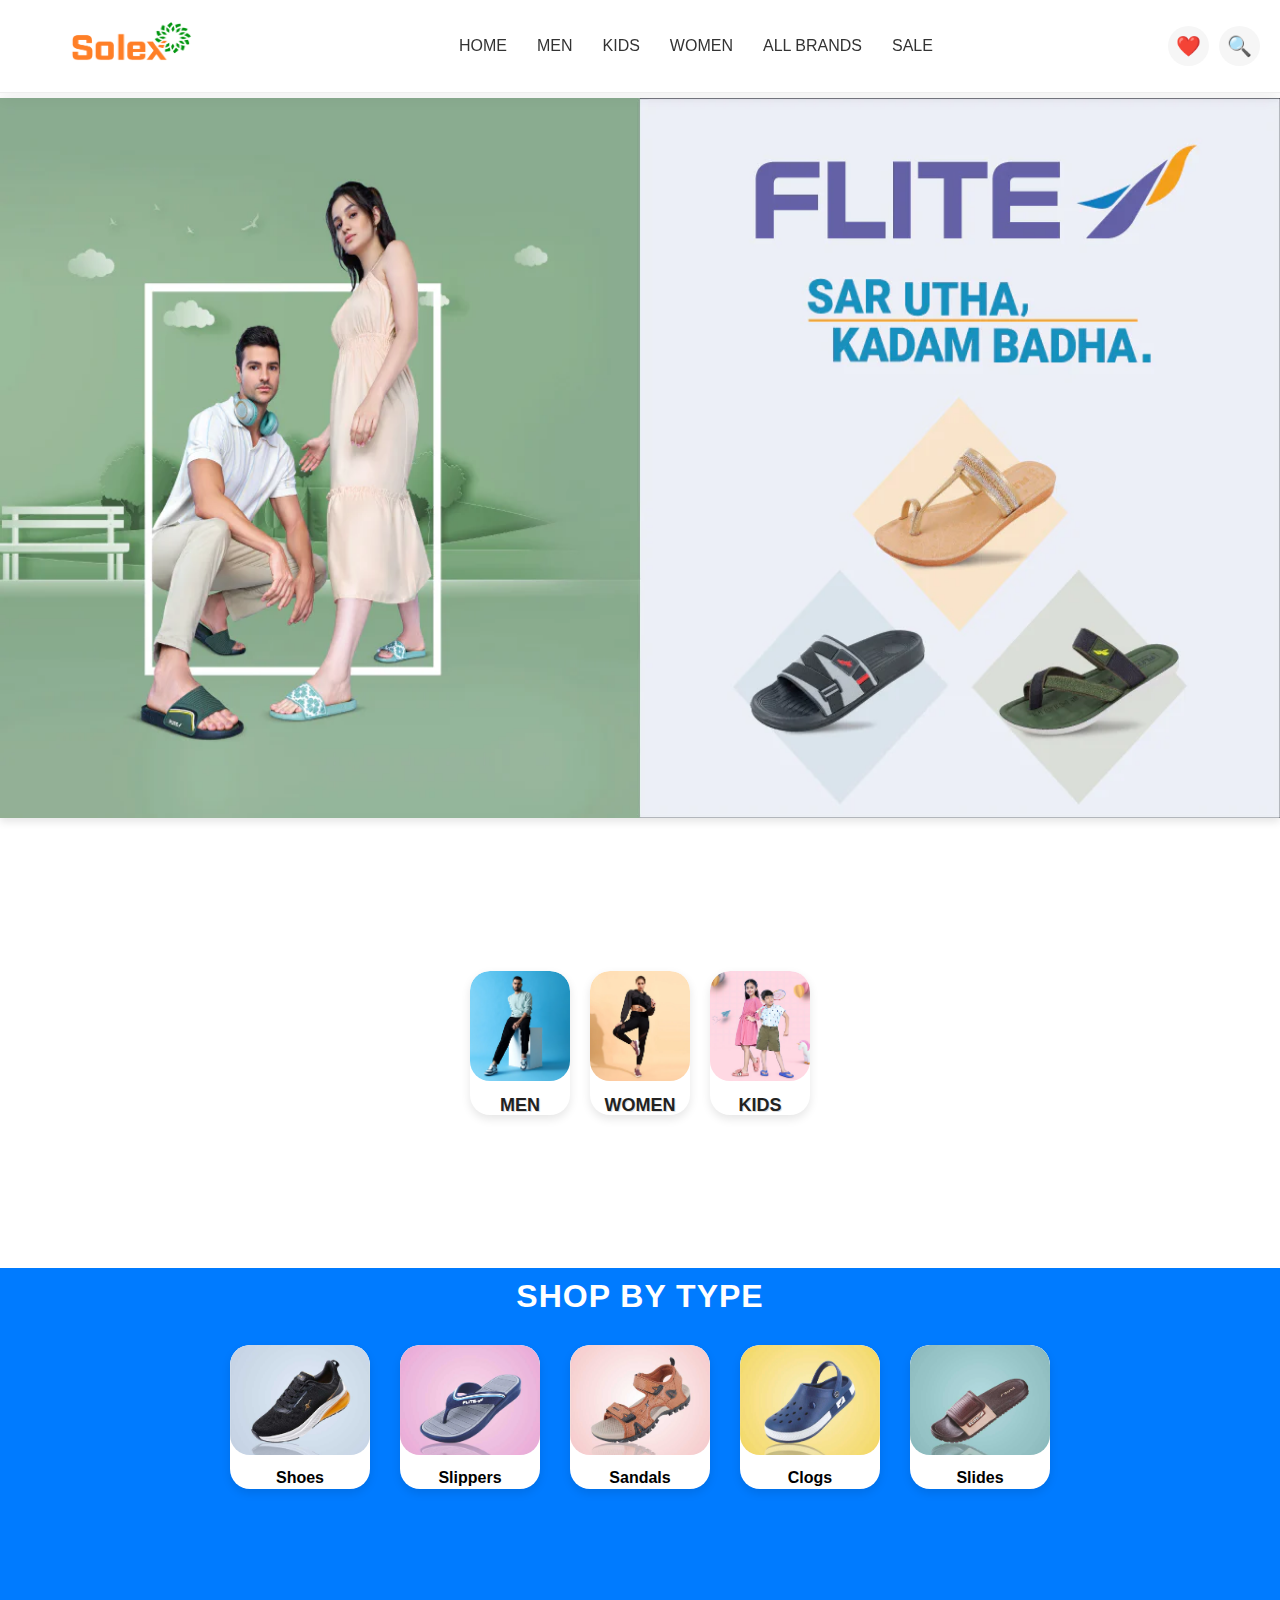
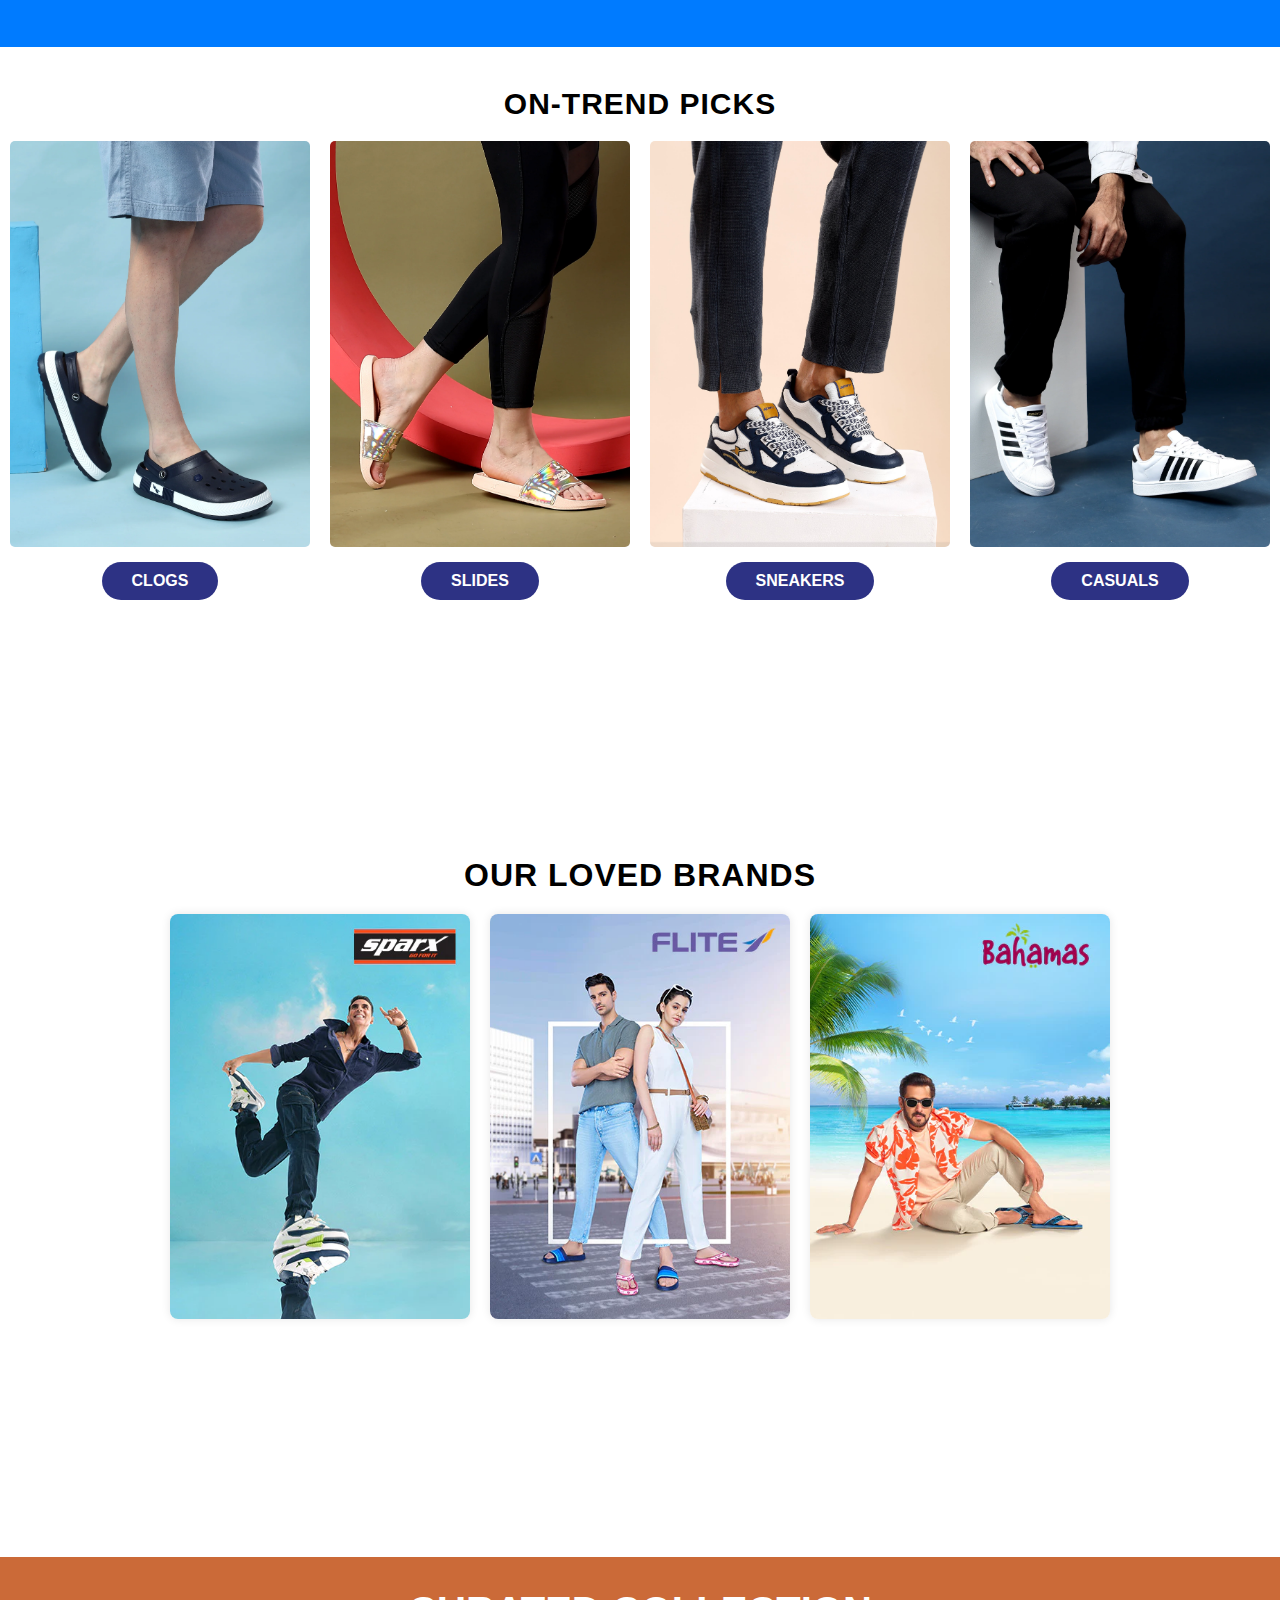
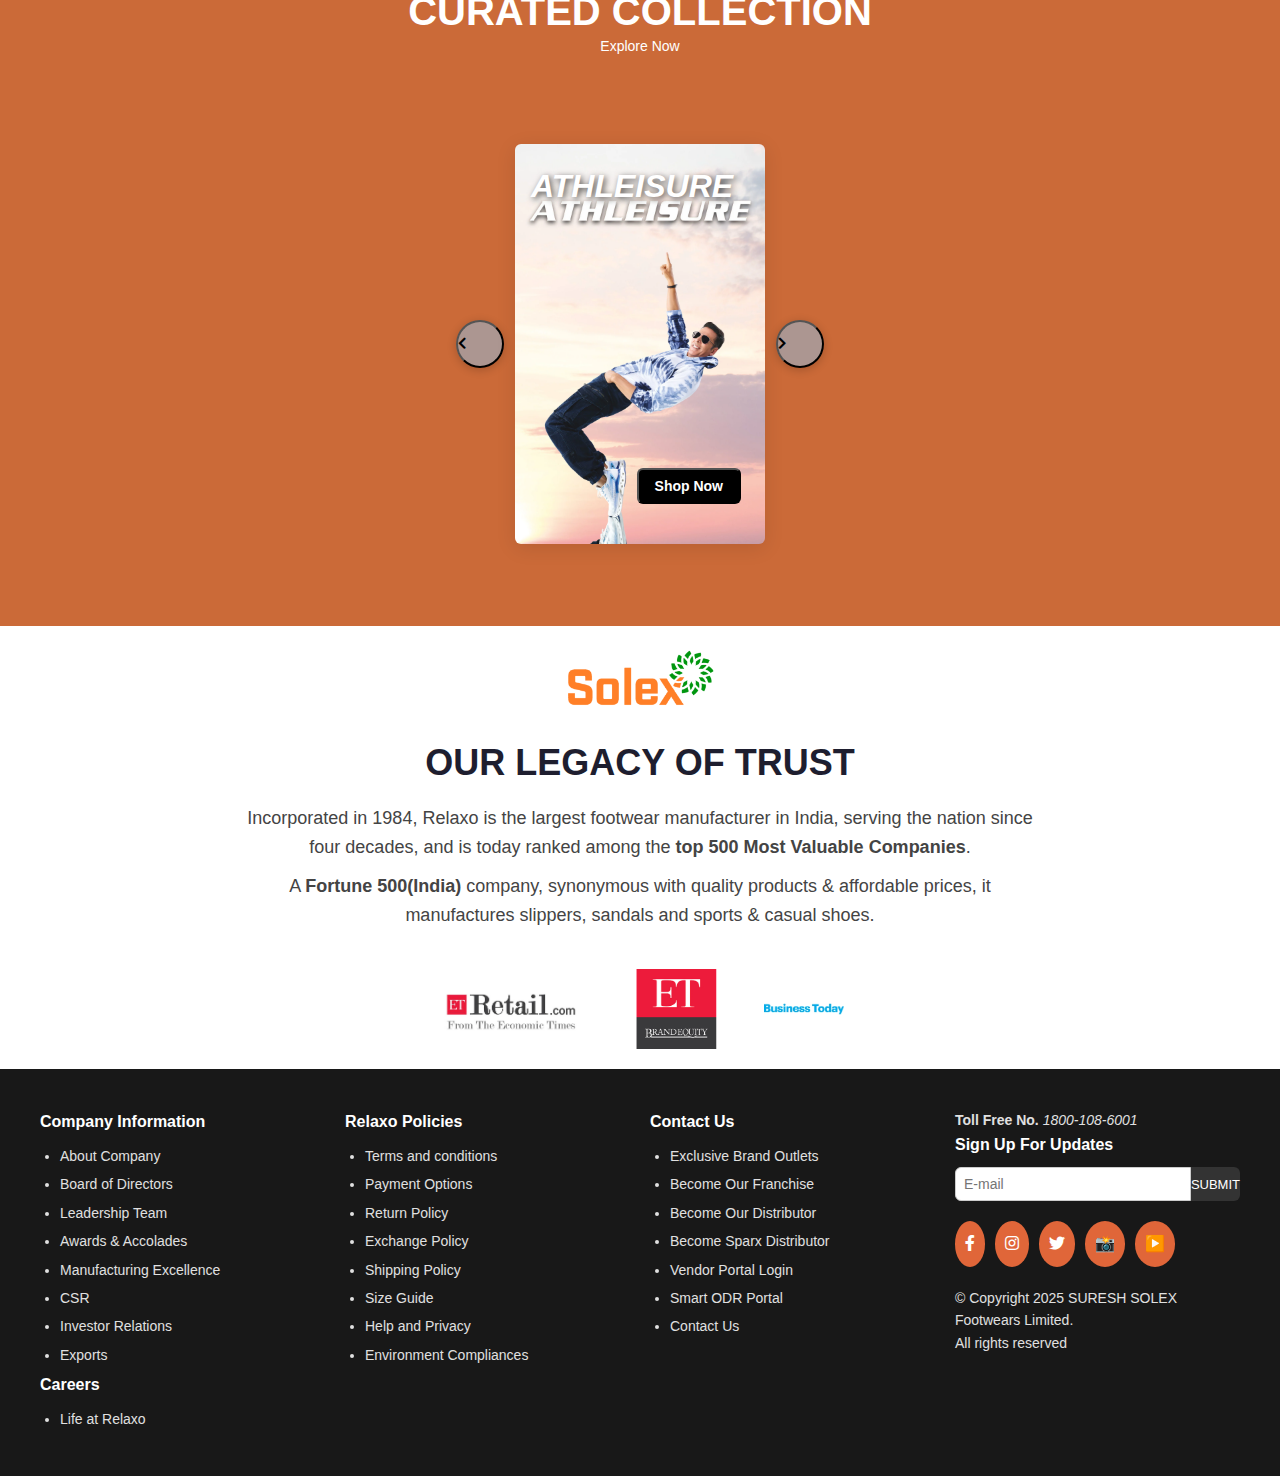
<file: index.html>
<!DOCTYPE html>
<html lang="en">

<head>
  <meta charset="UTF-8">
  
  <meta name="viewport" content="width=device-width, initial-scale=1.0">
  <title>Relaxo Navbar</title>
  <link rel="stylesheet" href="style.css">
  <link href="https://cdnjs.cloudflare.com/ajax/libs/font-awesome/5.15.3/css/all.min.css" rel="stylesheet"/>
</head>

<body>
    <!-- <a href="#"><img src="solex.png" class="logo" alt=""></a> -->
    <div class="navbar">
      <a href="#"><img src="solex.png" class="logo" alt=""></a>
      <ul class="nav-links">
        <li class="hideMobile"><a href="index.html">HOME</a></li>
        <li class="hideMobile"><a href="men.html">MEN</a></li>
        <li class="hideMobile"><a href="kids.html">KIDS</a></li>
        <li class="hideMobile"><a href="women.html">WOMEN</a></li>
        <li class="hideMobile"><a href="allBrand.html">ALL BRANDS</a></li>
        <li class="hideMobile"><a href="sale.html" class="sale">SALE</a></li>
        <li onclick=showSider() class="menu-button"><a href="#"><svg xmlns="http://www.w3.org/2000/svg" height="24px" viewBox="0 -960 960 960" width="24px" fill="#e3e3e3"><path d="M120-240v-80h720v80H120Zm0-200v-80h720v80H120Zm0-200v-80h720v80H120Z"/></svg></a></li>

      </ul>
      <ul class="sidebar">
        <li onClick="hideSider()" class="hideMenu"><a href="#"><svg xmlns="http://www.w3.org/2000/svg" height="24px" viewBox="0 -960 960 960" width="24px" fill="#e3e3e3"><path d="m256-200-56-56 224-224-224-224 56-56 224 224 224-224 56 56-224 224 224 224-56 56-224-224-224 224Z"/></svg></a></li>
        <li><a href="index.html" class="active">HOME</a></li>
        <li><a href="women.html">WOMEN</a></li>
        <li><a href="men.html">MEN</a></li>
        <li><a href="kids.html">KIDS</a></li>
        <li><a href="allBrand.html">ALL BRANDS</a></li>
        <li><a href="sale.html" class="sale">SALE</a></li>
      </ul>

      <div class="icons">

        <span class="icon">❤️</span>
        <span class="icon">🔍</span>
        
      </div>
    </div>
  
  <div class="carousel-container">
    <img src="flite.png" alt="Models" class="model-img"> 
  </div>
  <div class="model-container">
    <div class="card">
      <a href="mensSec.html"><img src="Gender men.png" alt="Men"></a>
      <p>MEN</p>
    </div>
    <div class="card">
      <a href="womenSec.html"><img src="Gender_Women.png" alt="Women"></a>
      <p>WOMEN</p>
    </div>
    <div class="card">
      <a href="kidSec.html"><img src="Gender_KIDS.png" alt="Kids"></a>
      <p>KIDS</p>
    </div>
  </div>
  <div class="container">
    <h2>SHOP BY TYPE</h2>
    <div class="card-container">
      <div class="card1">
        <a href="shoes.html"><img src="shoes.png" alt="Shoes"></a>
        <p>Shoes</p>
      </div>
      <div class="card1">
        <a href="slipper.html"><img src="sliper.png" alt="Slippers"></a>
        <p>Slippers</p>
      </div>
      <div class="card1">
        <a href="sandals.html"><img src="sandel.png" alt="Sandals"></a>
        <p>Sandals</p>
      </div>
      <div class="card1">
        <a href="Clogs.html"><img src="clogs.png" alt="Clogs"></a>
        <p>Clogs</p>
      </div>
      <div class="card1">
        <a href="slides.html"><img src="slides.png" alt="Slides"></a>
        <p>Slides</p>
      </div>
    </div>
  </div>
   <div class="trend-section">
    <h2>ON-TREND PICKS</h2>
    <div class="trend-cards">
      <div class="trend-card">
        <img src="Clogs1.png" alt="Clogs">
        <button>CLOGS</button>
      </div>
      <div class="trend-card">
        <img src="Slides1.png" alt="Slides">
        <button>SLIDES</button>
      </div>
      <div class="trend-card">
        <img src="Sneakers1.png" alt="Sneakers">
        <button>SNEAKERS</button>
      </div>
      <div class="trend-card">
        <img src="CASUALS1.png" alt="Casuals">
        <button>CASUALS</button>
      </div>
    </div>
  </div>
  <div class="brands-section">
    <h1>OUR LOVED BRANDS</h1>
    <div class="brand-container">
      <div class="brand-box">
        <img src="brand_SPARX.png" alt="Sparx Brand">
      </div>
      <div class="brand-box">
        <img src="brand_logos_FLITE.png" alt="Flite Brand">
      </div>
      <div class="brand-box">
        <img src="brand_logos_Bahamas.png" alt="Bahamas Brand">
      </div>
    </div>
  </div>

<div class="bg">
    <h1 class="title">CURATED COLLECTION</h1>
    <p class="subtitle">Explore Now</p>
    <div class="card-container1">
        <!-- Left card -->
        <div class="card2 left-card">
          <img src="walk.jpg" alt="walk">
          
            <h2 class="card-title">WALKING</h2>
            <button class="shop-button">Shop Now</button>
        </div>
        <!-- Center card -->
        <div class="card2 center-card">
          <img src="athleisure.jpg" alt="athleisure">
          
            <h2 class="card-title">ATHLEISURE</h2>
            <button class="shop-button">Shop Now</button>
        </div>
        <!-- Right card -->
        <div class="card2 right-card">
          <img src="running.jpg" alt="running">
  
            <h2 class="card-title">RUNNING</h2>
            <button class="shop-button">Shop Now</button>
        </div>
        <!-- Left arrow -->
        <button aria-label="Previous" class="arrow left-arrow">
            <i class="fas fa-chevron-left"></i>
           
        </button>
        <!-- Right arrow -->
        <button aria-label="Next" class="arrow right-arrow">
            <i class="fas fa-chevron-right"></i>
        </button>
    </div>
    <script src="script.js"></script>
  </div>
  <section class="legacy-section">
    <img src="solex.png" alt="Relaxo Logo" class="logo1" />

    <h1 class="title1">OUR LEGACY OF TRUST</h1>

    <p class="description">
      Incorporated in 1984, Relaxo is the largest footwear manufacturer in India, serving the nation since four decades,
      and is today ranked among the <strong>top 500 Most Valuable Companies</strong>.
    </p>

    <p class="description">
      A <strong>Fortune 500(India)</strong> company, synonymous with quality products & affordable prices,
      it manufactures slippers, sandals and sports & casual shoes.
    </p>

    <div class="brands">
      <img src="retail.png" alt="ET Retail" />
      <img src="et-brand-equity.png" alt="ET Brand Equity" />
      <img src="business-today.png" alt="Business Today" />
    </div>
  </section>
  
  <footer class="footer">
    <div class="footer-container">
      <div class="footer-column">
        <h3>Company Information</h3>
        <ul>
          <li>About Company</li>
          <li>Board of Directors</li>
          <li>Leadership Team</li>
          <li>Awards & Accolades</li>
          <li>Manufacturing Excellence</li>
          <li>CSR</li>
          <li>Investor Relations</li>
          <li>Exports</li>
        </ul>
        <h3>Careers</h3>
        <ul>
          <li>Life at Relaxo</li>
        </ul>
      </div>

      <div class="footer-column">
        <h3>Relaxo Policies</h3>
        <ul>
          <li>Terms and conditions</li>
          <li>Payment Options</li>
          <li>Return Policy</li>
          <li>Exchange Policy</li>
          <li>Shipping Policy</li>
          <li>Size Guide</li>
          <li>Help and Privacy</li>
          <li>Environment Compliances</li>
        </ul>
      </div>

      <div class="footer-column">
        <h3>Contact Us</h3>
        <ul>
          <li>Exclusive Brand Outlets</li>
          <li>Become Our Franchise</li>
          <li>Become Our Distributor</li>
          <li>Become Sparx Distributor</li>
          <li>Vendor Portal Login</li>
          <li>Smart ODR Portal</li>
          <li>Contact Us</li>
        </ul>
      </div>

      <div class="footer-column">
        <p><strong>Toll Free No.</strong> <em>1800-108-6001</em></p>

        <h3>Sign Up For Updates</h3>
        <form class="subscribe-form">
          <input type="email" placeholder="E-mail" />
          <button type="submit">SUBMIT</button>
        </form>

        <div class="social-icons">
          <span><i class="fab fa-facebook-f"></i></span>
          <span><i class="fab fa-instagram"></i></span>
          <span><i class="fab fa-twitter"></i></span>
          <span>📸</span>
          <span>▶️</span>
        </div>

        <p class="copyright">
          © Copyright 2025 SURESH SOLEX Footwears Limited.<br>
          All rights reserved
        </p>
      </div>
    </div>

  </footer>
  <script src="script.js"></script>
</body>

</html>
</file>
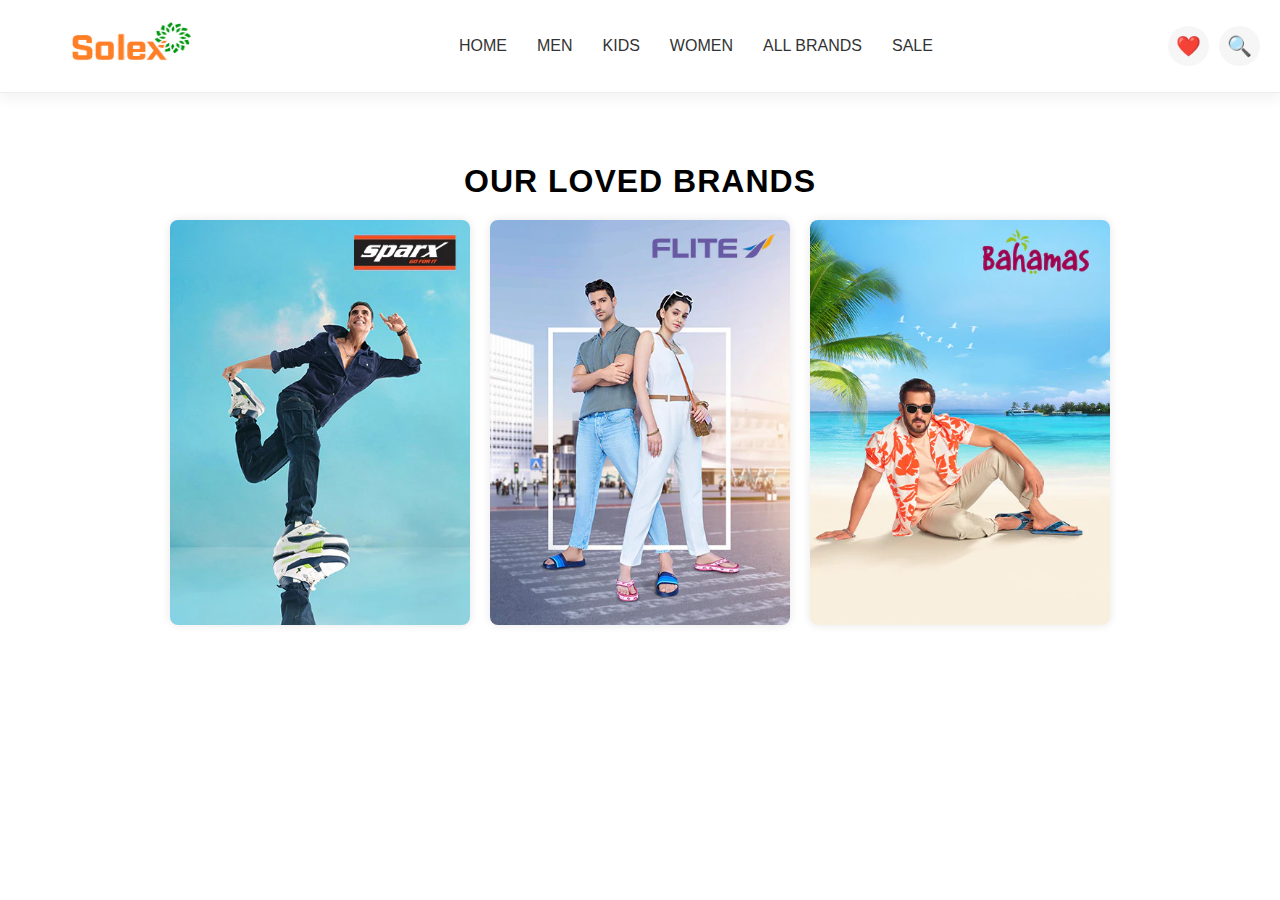
<file: allBrand.html>
<!DOCTYPE html>
<html lang="en">

<head>
    <meta charset="UTF-8">

    <meta name="viewport" content="width=device-width, initial-scale=1.0">
    <title>Relaxo Navbar</title>
    <link rel="stylesheet" href="style.css">
    <link href="https://cdnjs.cloudflare.com/ajax/libs/font-awesome/5.15.3/css/all.min.css" rel="stylesheet" />
</head>

<body>
    <!-- <a href="#"><img src="solex.png" class="logo" alt=""></a> -->
    <div class="navbar">
        <a href="#"><img src="solex.png" class="logo" alt=""></a>
        <ul class="nav-links">
            <li class="hideMobile"><a href="index.html">HOME</a></li>
            <li class="hideMobile"><a href="men.html">MEN</a></li>
            <li class="hideMobile"><a href="kids.html">KIDS</a></li>
            <li class="hideMobile"><a href="women.html">WOMEN</a></li>
            <li class="hideMobile"><a href="#">ALL BRANDS</a></li>
            <li class="hideMobile"><a href="sale.html" class="sale">SALE</a></li>
            <li onclick=showSider() class="menu-button"><a href="#"><svg xmlns="http://www.w3.org/2000/svg"
                        height="24px" viewBox="0 -960 960 960" width="24px" fill="#e3e3e3">
                        <path d="M120-240v-80h720v80H120Zm0-200v-80h720v80H120Zm0-200v-80h720v80H120Z" />
                    </svg></a></li>

        </ul>
        <ul class="sidebar">
            <li onClick="hideSider()" class="hideMenu"><a href="#"><svg xmlns="http://www.w3.org/2000/svg" height="24px"
                        viewBox="0 -960 960 960" width="24px" fill="#e3e3e3">
                        <path
                            d="m256-200-56-56 224-224-224-224 56-56 224 224 224-224 56 56-224 224 224 224-56 56-224-224-224 224Z" />
                    </svg></a></li>
            <li><a href="index.html" class="active">HOME</a></li>
            <li><a href="women.html">WOMEN</a></li>
            <li><a href="men.html">MEN</a></li>
            <li><a href="kids.html">KIDS</a></li>
            <li><a href="#">ALL BRANDS</a></li>
            <li><a href="sale.html" class="sale">SALE</a></li>
        </ul>

        <div class="icons">

            <span class="icon">❤️</span>
            <span class="icon">🔍</span>

        </div>
    </div>
    <div class="brands-section">
        <h1>OUR LOVED BRANDS</h1>
        <div class="brand-container">
            <div class="brand-box">
                <a href="sparx.html"><img src="brand_SPARX.png" alt="Sparx Brand"></a>
            </div>
            <div class="brand-box">
                <a href="flite.html"><img src="brand_logos_FLITE.png" alt="Flite Brand"></a>
            </div>
            <div class="brand-box">
                <a href="bahamash.html"><img src="brand_logos_Bahamas.png" alt="Bahamas Brand"></a>
            </div>
        </div>
    </div>
</body>

</html>
</file>
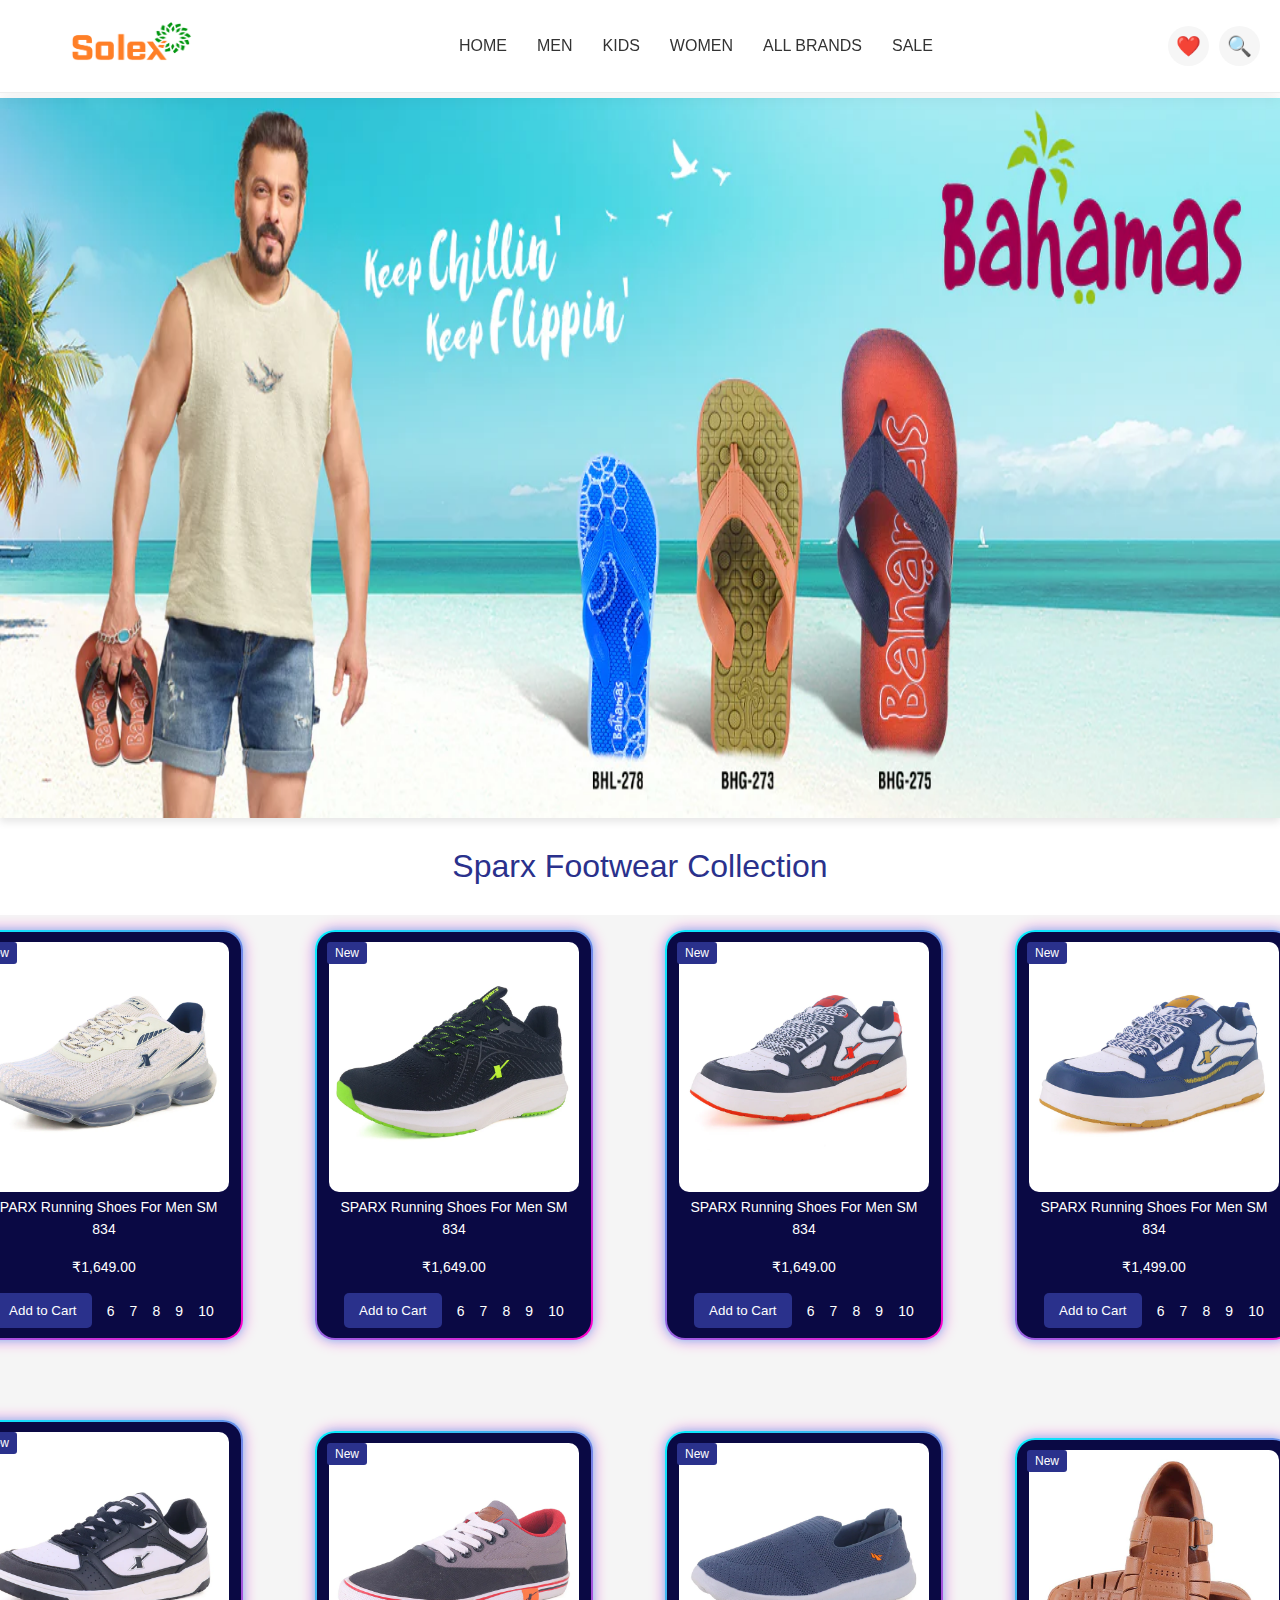
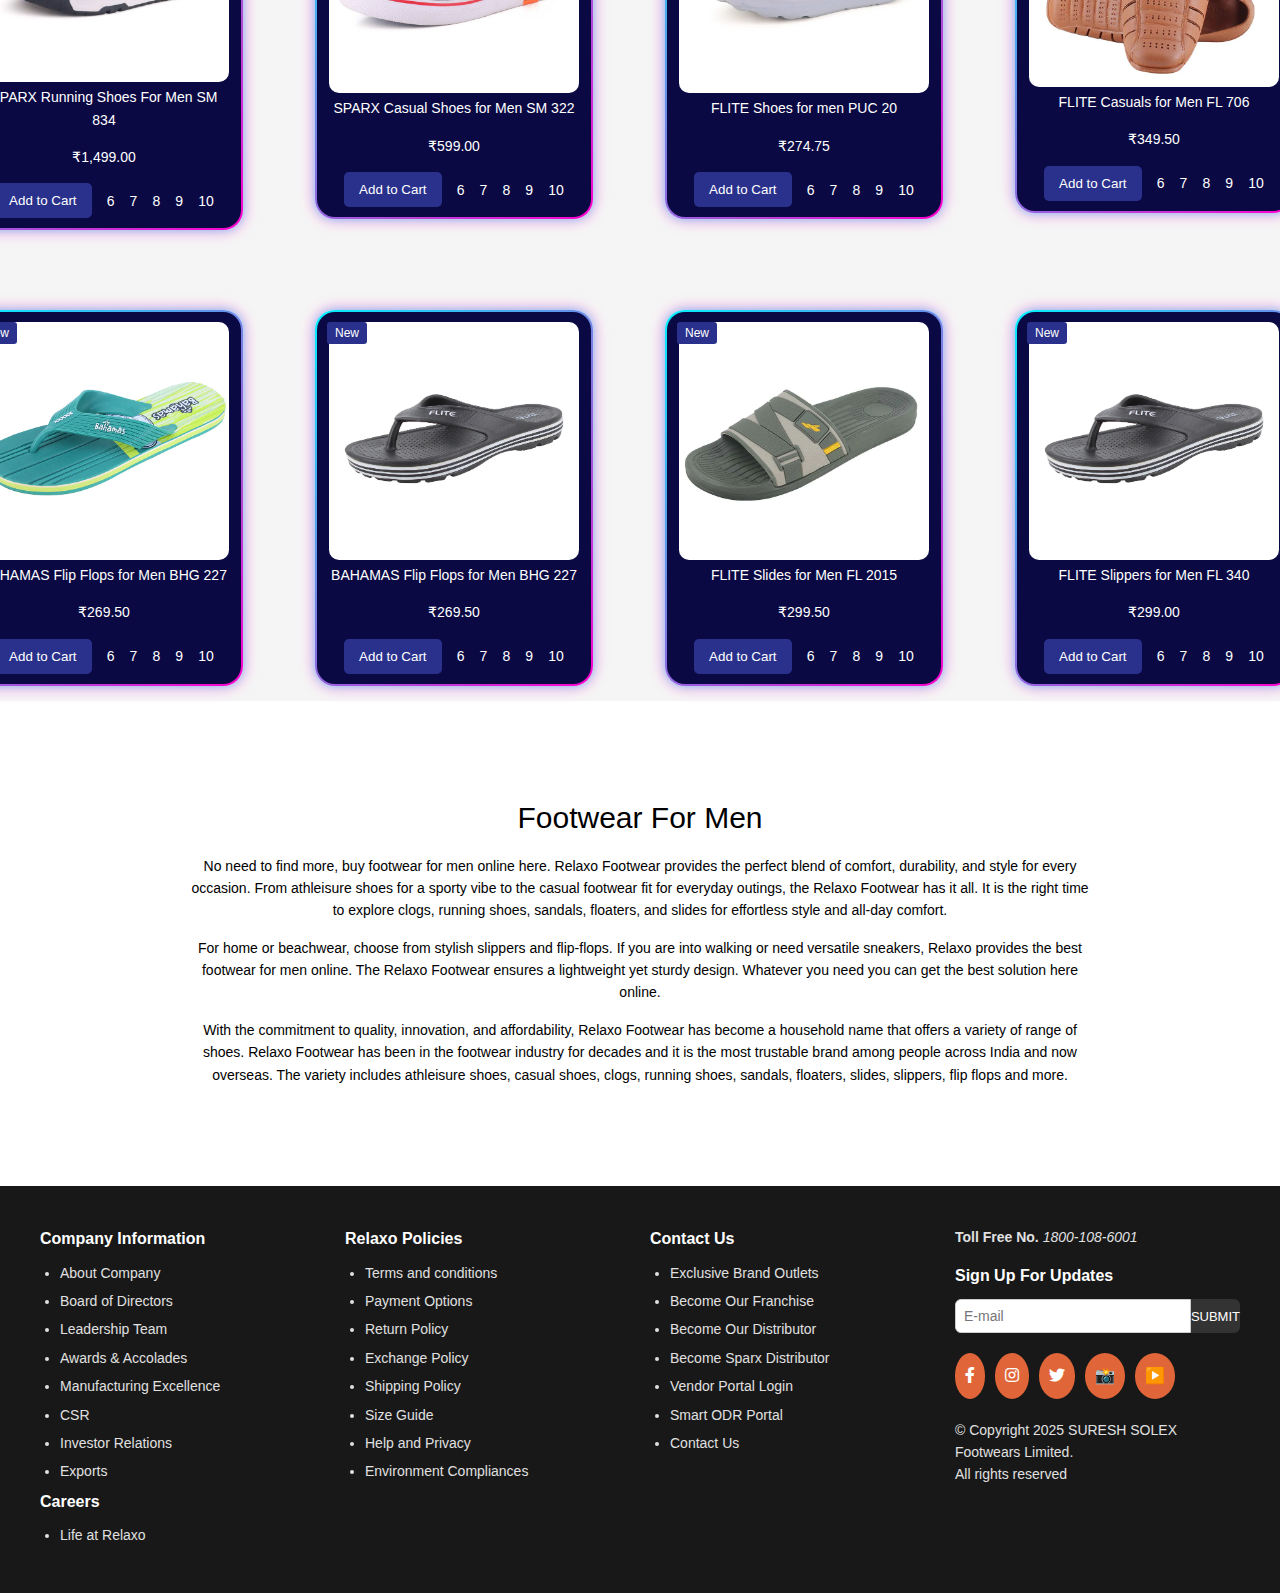
<file: bahamash.html>
<!DOCTYPE html>
<html lang="en">

<head>
  <meta charset="UTF-8">
  <meta name="viewport" content="width=device-width, initial-scale=1.0">
  <title>men.html</title>
  <link rel="stylesheet" href="style.css">
  <link rel="stylesheet" href="style1.css">

  <link href="https://cdnjs.cloudflare.com/ajax/libs/font-awesome/5.15.3/css/all.min.css" rel="stylesheet" />

</head>

<body>
  <div class="navbar">
    <a href="#"><img src="solex.png" class="logo" alt=""></a>
    <ul class="nav-links">
      <li class="hideMobile"><a href="index.html" class="active">HOME</a></li>
      <li class="hideMobile"><a href="men.html">MEN</a></li>
      <li class="hideMobile"><a href="kids.html">KIDS</a></li>
      <li class="hideMobile"><a href="women.html">WOMEN</a></li>
      <li class="hideMobile"><a href="allBrand.html">ALL BRANDS</a></li>
      <li class="hideMobile"><a href="sale.html" class="sale">SALE</a></li>
      <li onclick=showSider() class="menu-button"><a href="#"><svg xmlns="http://www.w3.org/2000/svg" height="24px"
            viewBox="0 -960 960 960" width="24px" fill="#e3e3e3">
            <path d="M120-240v-80h720v80H120Zm0-200v-80h720v80H120Zm0-200v-80h720v80H120Z" />
          </svg></a></li>

    </ul>
    <ul class="sidebar">
      <li onClick="hideSider()" class="hideMenu"><a href="#"><svg xmlns="http://www.w3.org/2000/svg" height="24px"
            viewBox="0 -960 960 960" width="24px" fill="#e3e3e3">
            <path
              d="m256-200-56-56 224-224-224-224 56-56 224 224 224-224 56 56-224 224 224 224-56 56-224-224-224 224Z" />
          </svg></a></li>
      <li><a href="index.html">HOME</a></li>
      <li><a href="women.html">WOMEN</a></li>
      <li><a href="men.html">MEN</a></li>
      <li><a href="kids.html">KIDS</a></li>
      <li><a href="allBrand.html">ALL BRANDS</a></li>
      <li><a href="sale.html" class="sale">SALE</a></li>
    </ul>

    <div class="icons">

      <span class="icon">❤️</span>
      <span class="icon">🔍</span>

    </div>
  </div>
  <div class="mens-container">

    <img src="Bahamas_banner.png" alt="Mens-Models" class="mens-img">

  </div>
  <h1 class="heading">Sparx Footwear Collection</h1>

  <div class="product-grid">
    <div class="product-card">
      <div class="pro">
        <span class="badge">New</span>
        <img src="shoes1.png" alt="SPARX Running Shoes" />
      </div>
      <div class="des">
        <p>SPARX Running Shoes For Men SM 834</p>
        <p>₹1,649.00</p>
        
      </div>
      <div class="size">
        <button>Add to Cart</button>
        <span class="size-option">6</span>
        <span class="size-option">7</span>
        <span class="size-option">8</span>
        <span class="size-option">9</span>
        <span class="size-option">10</span>
      </div>
    </div>
    <div class="product-card">
      <div class="pro">
        <span class="badge">New</span>
        <img src="shoes2.png" alt="SPARX Running Shoes" />
      </div>
      <div class="des">
        <p>SPARX Running Shoes For Men SM 834</p>
        <p>₹1,649.00</p>
        
      </div>
      <div class="size">
        <button>Add to Cart</button>
        <span class="size-option">6</span>
        <span class="size-option">7</span>
        <span class="size-option">8</span>
        <span class="size-option">9</span>
        <span class="size-option">10</span>
      </div>
    </div>
    <div class="product-card">
      <div class="pro">
        <span class="badge">New</span>
        <img src="shoes3.png" alt="SPARX Running Shoes" />
      </div>
      <div class="des">
        <p>SPARX Running Shoes For Men SM 834</p>
        <p>₹1,649.00</p>
       
      </div>
      <div class="size">
        <button>Add to Cart</button>
        <span class="size-option">6</span>
        <span class="size-option">7</span>
        <span class="size-option">8</span>
        <span class="size-option">9</span>
        <span class="size-option">10</span>
      </div>
    </div>
    <div class="product-card">
      <div class="pro">
        <span class="badge">New</span>
        <img src="shoes4.png" alt="SPARX Running Shoes" />
      </div>
      <div class="des">
        <p>SPARX Running Shoes For Men SM 834</p>
        <p>₹1,499.00</p>
      </div>
      <div class="size">
        <button>Add to Cart</button>
        <span class="size-option">6</span>
        <span class="size-option">7</span>
        <span class="size-option">8</span>
        <span class="size-option">9</span>
        <span class="size-option">10</span>
      </div>
    </div>
    <div class="product-card">
      <div class="pro">
        <span class="badge">New</span>
        <img src="shoes5.png" alt="SPARX Running Shoes" />
      </div>
      <div class="des">
        <p>SPARX Running Shoes For Men SM 834</p>
        <p>₹1,499.00</p>
        
      </div>
      <div class="size">
        <button>Add to Cart</button>
        <span class="size-option">6</span>
        <span class="size-option">7</span>
        <span class="size-option">8</span>
        <span class="size-option">9</span>
        <span class="size-option">10</span>
      </div>
    </div>
    <div class="product-card">
      <div class="pro">
        <span class="badge">New</span>
        <img src="shoes6.png" alt="SPARX Running Shoes" />
      </div>
      <div class="des">
        <p>SPARX Casual Shoes for Men SM 322</p>
        <p>₹599.00</p>
       
      </div>
      <div class="size">
        <button>Add to Cart</button>
        <span class="size-option">6</span>
        <span class="size-option">7</span>
        <span class="size-option">8</span>
        <span class="size-option">9</span>
        <span class="size-option">10</span>
      </div>
    </div>
    <div class="product-card">
      <div class="pro">
        <span class="badge">New</span>
        <img src="shoes7.png" alt="SPARX Running Shoes" />
      </div>
      <div class="des">
        <p>FLITE Shoes for men PUC 20</p>
        <p>₹274.75</p>
      
      </div>
      <div class="size">
        <button>Add to Cart</button>
        <span class="size-option">6</span>
        <span class="size-option">7</span>
        <span class="size-option">8</span>
        <span class="size-option">9</span>
        <span class="size-option">10</span>
      </div>
    </div>
    <div class="product-card">
      <div class="pro">
        <span class="badge">New</span>
        <img src="shoes8.png" alt="SPARX Running Shoes" />
      </div>
      <div class="des">
        <p>FLITE Casuals for Men FL 706</p>
        <p>₹349.50</p>
       
      </div>
      <div class="size">
        <button>Add to Cart</button>
        <span class="size-option">6</span>
        <span class="size-option">7</span>
        <span class="size-option">8</span>
        <span class="size-option">9</span>
        <span class="size-option">10</span>
      </div>
    </div>
    <div class="product-card">
      <div class="pro">
        <span class="badge">New</span>
        <img src="flip1.png" alt="SPARX Running Shoes" />
      </div>
      <div class="des">
        <p>BAHAMAS Flip Flops for Men BHG 227</p>
        <p>₹269.50</p>
        
      </div>
      <div class="size">
        <button>Add to Cart</button>
        <span class="size-option">6</span>
        <span class="size-option">7</span>
        <span class="size-option">8</span>
        <span class="size-option">9</span>
        <span class="size-option">10</span>
      </div>
    </div>
     <div class="product-card">
      <div class="pro">
        <span class="badge">New</span>
        <img src="flip2.png" alt="SPARX Running Shoes" />
      </div>
      <div class="des">
        <p>BAHAMAS Flip Flops for Men BHG 227</p>
        <p>₹269.50</p>
      </div>
      <div class="size">
        <button>Add to Cart</button>
        <span class="size-option">6</span>
        <span class="size-option">7</span>
        <span class="size-option">8</span>
        <span class="size-option">9</span>
        <span class="size-option">10</span>
      </div>
    </div>
     <div class="product-card">
      <div class="pro">
        <span class="badge">New</span>
        <img src="flip4.png" alt="SPARX Running Shoes" />
      </div>
      <div class="des">
        <p>FLITE Slides for Men FL 2015</p>
        <p>₹299.50</p>
        
      </div>
      <div class="size">
        <button>Add to Cart</button>
        <span class="size-option">6</span>
        <span class="size-option">7</span>
        <span class="size-option">8</span>
        <span class="size-option">9</span>
        <span class="size-option">10</span>
      </div>
    </div>
     <div class="product-card">
      <div class="pro">
        <span class="badge">New</span>
        <img src="flip2.png" alt="SPARX Running Shoes" />
      </div>
      <div class="des">
        <p>FLITE Slippers for Men FL 340</p>
        <p>₹299.00</p>
        
      </div>
      <div class="size">
        <button>Add to Cart</button>
        <span class="size-option">6</span>
        <span class="size-option">7</span>
        <span class="size-option">8</span>
        <span class="size-option">9</span>
        <span class="size-option">10</span>
      </div>
    </div>
  </div>
  <div class="container-description">
    <h1>Footwear For Men</h1>
    <p>
      No need to find more, buy footwear for men online here. Relaxo Footwear provides the perfect blend of comfort, durability, and style for every occasion. From athleisure shoes for a sporty vibe to the casual footwear fit for everyday outings, the Relaxo Footwear has it all. It is the right time to explore clogs, running shoes, sandals, floaters, and slides for effortless style and all-day comfort.
    </p>
    <p>
      For home or beachwear, choose from stylish slippers and flip-flops. If you are into walking or need versatile sneakers, Relaxo provides the best footwear for men online. The Relaxo Footwear ensures a lightweight yet sturdy design. Whatever you need you can get the best solution here online.
    </p>
    <p>
      With the commitment to quality, innovation, and affordability, Relaxo Footwear has become a household name that offers a variety of range of shoes. Relaxo Footwear has been in the footwear industry for decades and it is the most trustable brand among people across India and now overseas. The variety includes athleisure shoes, casual shoes, clogs, running shoes, sandals, floaters, slides, slippers, flip flops and more.
    </p>
  </div>
   <footer class="footer">
    <div class="footer-container">
      <div class="footer-column">
        <h3>Company Information</h3>
        <ul>
          <li>About Company</li>
          <li>Board of Directors</li>
          <li>Leadership Team</li>
          <li>Awards & Accolades</li>
          <li>Manufacturing Excellence</li>
          <li>CSR</li>
          <li>Investor Relations</li>
          <li>Exports</li>
        </ul>
        <h3>Careers</h3>
        <ul>
          <li>Life at Relaxo</li>
        </ul>
      </div>

      <div class="footer-column">
        <h3>Relaxo Policies</h3>
        <ul>
          <li>Terms and conditions</li>
          <li>Payment Options</li>
          <li>Return Policy</li>
          <li>Exchange Policy</li>
          <li>Shipping Policy</li>
          <li>Size Guide</li>
          <li>Help and Privacy</li>
          <li>Environment Compliances</li>
        </ul>
      </div>

      <div class="footer-column">
        <h3>Contact Us</h3>
        <ul>
          <li>Exclusive Brand Outlets</li>
          <li>Become Our Franchise</li>
          <li>Become Our Distributor</li>
          <li>Become Sparx Distributor</li>
          <li>Vendor Portal Login</li>
          <li>Smart ODR Portal</li>
          <li>Contact Us</li>
        </ul>
      </div>

      <div class="footer-column">
        <p><strong>Toll Free No.</strong> <em>1800-108-6001</em></p>

        <h3>Sign Up For Updates</h3>
        <form class="subscribe-form">
          <input type="email" placeholder="E-mail" />
          <button type="submit">SUBMIT</button>
        </form>

        <div class="social-icons">
          <span><i class="fab fa-facebook-f"></i></span>
          <span><i class="fab fa-instagram"></i></span>
          <span><i class="fab fa-twitter"></i></span>
          <span>📸</span>
          <span>▶️</span>
        </div>

        <p class="copyright">
          © Copyright 2025 SURESH SOLEX Footwears Limited.<br>
          All rights reserved
        </p>
      </div>
    </div>

  </footer>
  
  <script src="script.js"></script>

</body>

</html>
</file>
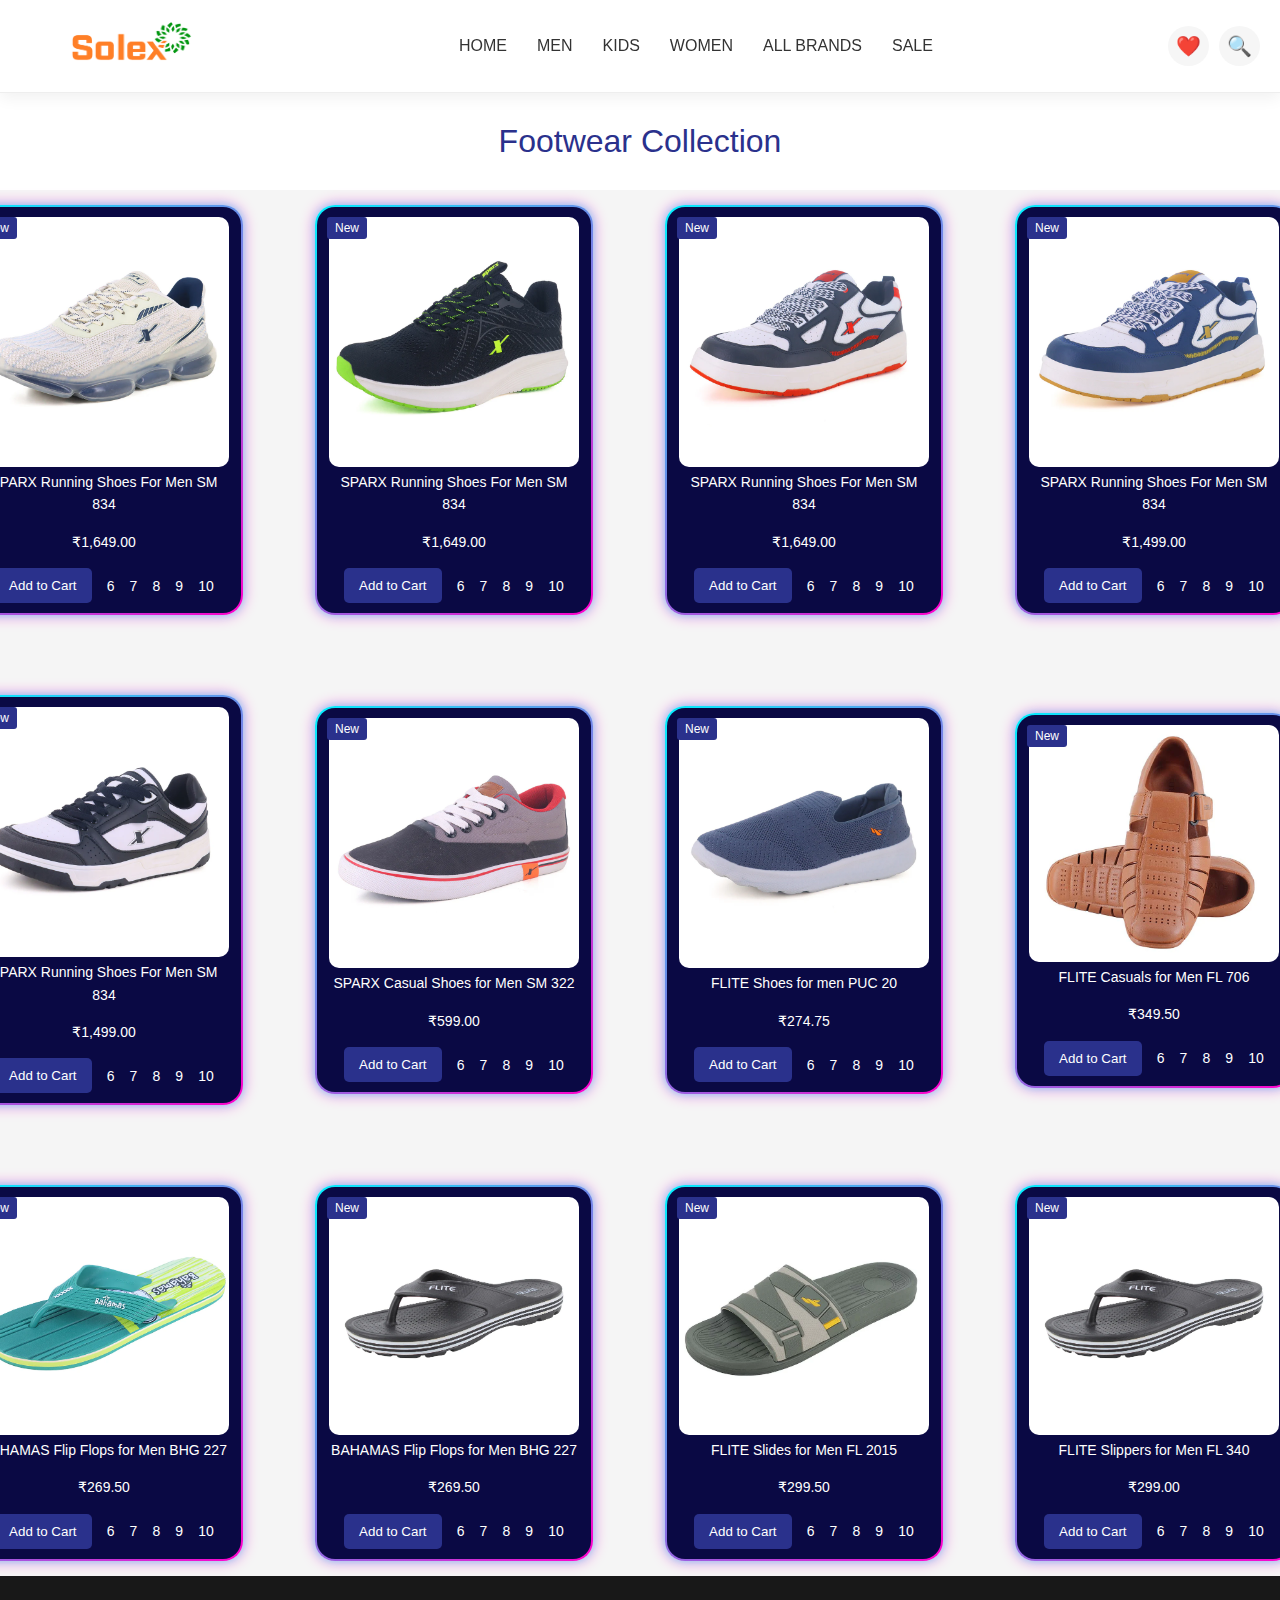
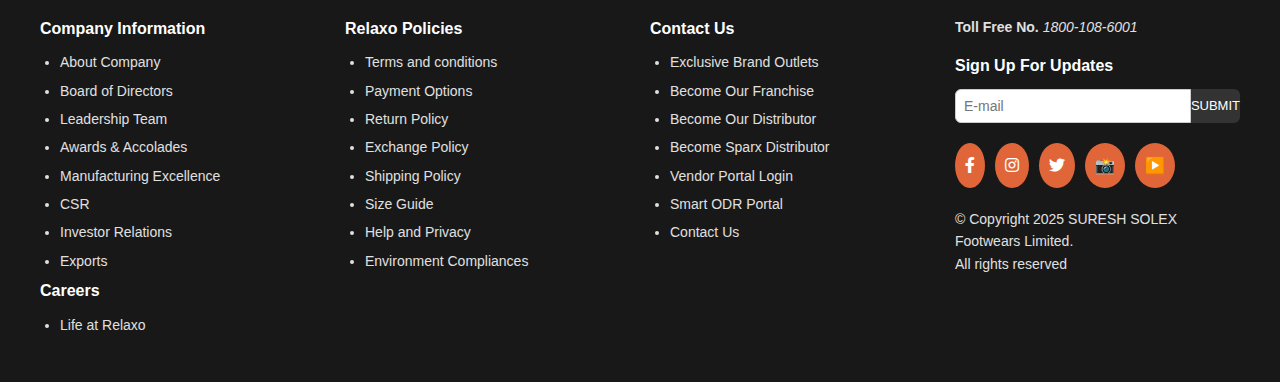
<file: Clogs.html>
<!DOCTYPE html>
<html lang="en">

<head>
  <meta charset="UTF-8">
  <meta name="viewport" content="width=device-width, initial-scale=1.0">
  <title>men.html</title>
  <link rel="stylesheet" href="style.css">
  <link rel="stylesheet" href="style1.css">

  <link href="https://cdnjs.cloudflare.com/ajax/libs/font-awesome/5.15.3/css/all.min.css" rel="stylesheet" />

</head>

<body>
  <div class="navbar">
    <a href="#"><img src="solex.png" class="logo" alt=""></a>
    <ul class="nav-links">
      <li class="hideMobile"><a href="index.html" class="active">HOME</a></li>
      <li class="hideMobile"><a href="men.html">MEN</a></li>
      <li class="hideMobile"><a href="kids.html">KIDS</a></li>
      <li class="hideMobile"><a href="women.html">WOMEN</a></li>
      <li class="hideMobile"><a href="allBrand.html">ALL BRANDS</a></li>
      <li class="hideMobile"><a href="sale.html" class="sale">SALE</a></li>
      <li onclick=showSider() class="menu-button"><a href="#"><svg xmlns="http://www.w3.org/2000/svg" height="24px"
            viewBox="0 -960 960 960" width="24px" fill="#e3e3e3">
            <path d="M120-240v-80h720v80H120Zm0-200v-80h720v80H120Zm0-200v-80h720v80H120Z" />
          </svg></a></li>

    </ul>
    <ul class="sidebar">
      <li onClick="hideSider()" class="hideMenu"><a href="#"><svg xmlns="http://www.w3.org/2000/svg" height="24px"
            viewBox="0 -960 960 960" width="24px" fill="#e3e3e3">
            <path
              d="m256-200-56-56 224-224-224-224 56-56 224 224 224-224 56 56-224 224 224 224-56 56-224-224-224 224Z" />
          </svg></a></li>
      <li><a href="index.html">HOME</a></li>
      <li><a href="women.html">WOMEN</a></li>
      <li><a href="men.html">MEN</a></li>
      <li><a href="kids.html">KIDS</a></li>
      <li><a href="allBrand.html">ALL BRANDS</a></li>
      <li><a href="sale.html" class="sale">SALE</a></li>
    </ul>

    <div class="icons">

      <span class="icon">❤️</span>
      <span class="icon">🔍</span>

    </div>
  </div>
  <!-- <div class="mens-container">

    <img src="banner_Mens.png" alt="Mens-Models" class="mens-img">

  </div> -->
  <h1 class="heading">Footwear Collection</h1>

  <div class="product-grid">
    <div class="product-card">
      <div class="pro">
        <span class="badge">New</span>
        <img src="shoes1.png" alt="SPARX Running Shoes" />
      </div>
      <div class="des">
        <p>SPARX Running Shoes For Men SM 834</p>
        <p>₹1,649.00</p>
        
      </div>
      <div class="size">
        <button>Add to Cart</button>
        <span class="size-option">6</span>
        <span class="size-option">7</span>
        <span class="size-option">8</span>
        <span class="size-option">9</span>
        <span class="size-option">10</span>
      </div>
    </div>
    <div class="product-card">
      <div class="pro">
        <span class="badge">New</span>
        <img src="shoes2.png" alt="SPARX Running Shoes" />
      </div>
      <div class="des">
        <p>SPARX Running Shoes For Men SM 834</p>
        <p>₹1,649.00</p>
        
      </div>
      <div class="size">
        <button>Add to Cart</button>
        <span class="size-option">6</span>
        <span class="size-option">7</span>
        <span class="size-option">8</span>
        <span class="size-option">9</span>
        <span class="size-option">10</span>
      </div>
    </div>
    <div class="product-card">
      <div class="pro">
        <span class="badge">New</span>
        <img src="shoes3.png" alt="SPARX Running Shoes" />
      </div>
      <div class="des">
        <p>SPARX Running Shoes For Men SM 834</p>
        <p>₹1,649.00</p>
       
      </div>
      <div class="size">
        <button>Add to Cart</button>
        <span class="size-option">6</span>
        <span class="size-option">7</span>
        <span class="size-option">8</span>
        <span class="size-option">9</span>
        <span class="size-option">10</span>
      </div>
    </div>
    <div class="product-card">
      <div class="pro">
        <span class="badge">New</span>
        <img src="shoes4.png" alt="SPARX Running Shoes" />
      </div>
      <div class="des">
        <p>SPARX Running Shoes For Men SM 834</p>
        <p>₹1,499.00</p>
      </div>
      <div class="size">
        <button>Add to Cart</button>
        <span class="size-option">6</span>
        <span class="size-option">7</span>
        <span class="size-option">8</span>
        <span class="size-option">9</span>
        <span class="size-option">10</span>
      </div>
    </div>
    <div class="product-card">
      <div class="pro">
        <span class="badge">New</span>
        <img src="shoes5.png" alt="SPARX Running Shoes" />
      </div>
      <div class="des">
        <p>SPARX Running Shoes For Men SM 834</p>
        <p>₹1,499.00</p>
        
      </div>
      <div class="size">
        <button>Add to Cart</button>
        <span class="size-option">6</span>
        <span class="size-option">7</span>
        <span class="size-option">8</span>
        <span class="size-option">9</span>
        <span class="size-option">10</span>
      </div>
    </div>
    <div class="product-card">
      <div class="pro">
        <span class="badge">New</span>
        <img src="shoes6.png" alt="SPARX Running Shoes" />
      </div>
      <div class="des">
        <p>SPARX Casual Shoes for Men SM 322</p>
        <p>₹599.00</p>
       
      </div>
      <div class="size">
        <button>Add to Cart</button>
        <span class="size-option">6</span>
        <span class="size-option">7</span>
        <span class="size-option">8</span>
        <span class="size-option">9</span>
        <span class="size-option">10</span>
      </div>
    </div>
    <div class="product-card">
      <div class="pro">
        <span class="badge">New</span>
        <img src="shoes7.png" alt="SPARX Running Shoes" />
      </div>
      <div class="des">
        <p>FLITE Shoes for men PUC 20</p>
        <p>₹274.75</p>
      
      </div>
      <div class="size">
        <button>Add to Cart</button>
        <span class="size-option">6</span>
        <span class="size-option">7</span>
        <span class="size-option">8</span>
        <span class="size-option">9</span>
        <span class="size-option">10</span>
      </div>
    </div>
    <div class="product-card">
      <div class="pro">
        <span class="badge">New</span>
        <img src="shoes8.png" alt="SPARX Running Shoes" />
      </div>
      <div class="des">
        <p>FLITE Casuals for Men FL 706</p>
        <p>₹349.50</p>
       
      </div>
      <div class="size">
        <button>Add to Cart</button>
        <span class="size-option">6</span>
        <span class="size-option">7</span>
        <span class="size-option">8</span>
        <span class="size-option">9</span>
        <span class="size-option">10</span>
      </div>
    </div>
    <div class="product-card">
      <div class="pro">
        <span class="badge">New</span>
        <img src="flip1.png" alt="SPARX Running Shoes" />
      </div>
      <div class="des">
        <p>BAHAMAS Flip Flops for Men BHG 227</p>
        <p>₹269.50</p>
        
      </div>
      <div class="size">
        <button>Add to Cart</button>
        <span class="size-option">6</span>
        <span class="size-option">7</span>
        <span class="size-option">8</span>
        <span class="size-option">9</span>
        <span class="size-option">10</span>
      </div>
    </div>
     <div class="product-card">
      <div class="pro">
        <span class="badge">New</span>
        <img src="flip2.png" alt="SPARX Running Shoes" />
      </div>
      <div class="des">
        <p>BAHAMAS Flip Flops for Men BHG 227</p>
        <p>₹269.50</p>
      </div>
      <div class="size">
        <button>Add to Cart</button>
        <span class="size-option">6</span>
        <span class="size-option">7</span>
        <span class="size-option">8</span>
        <span class="size-option">9</span>
        <span class="size-option">10</span>
      </div>
    </div>
     <div class="product-card">
      <div class="pro">
        <span class="badge">New</span>
        <img src="flip4.png" alt="SPARX Running Shoes" />
      </div>
      <div class="des">
        <p>FLITE Slides for Men FL 2015</p>
        <p>₹299.50</p>
        
      </div>
      <div class="size">
        <button>Add to Cart</button>
        <span class="size-option">6</span>
        <span class="size-option">7</span>
        <span class="size-option">8</span>
        <span class="size-option">9</span>
        <span class="size-option">10</span>
      </div>
    </div>
     <div class="product-card">
      <div class="pro">
        <span class="badge">New</span>
        <img src="flip2.png" alt="SPARX Running Shoes" />
      </div>
      <div class="des">
        <p>FLITE Slippers for Men FL 340</p>
        <p>₹299.00</p>
        
      </div>
      <div class="size">
        <button>Add to Cart</button>
        <span class="size-option">6</span>
        <span class="size-option">7</span>
        <span class="size-option">8</span>
        <span class="size-option">9</span>
        <span class="size-option">10</span>
      </div>
    </div>
  </div>

   <footer class="footer">
    <div class="footer-container">
      <div class="footer-column">
        <h3>Company Information</h3>
        <ul>
          <li>About Company</li>
          <li>Board of Directors</li>
          <li>Leadership Team</li>
          <li>Awards & Accolades</li>
          <li>Manufacturing Excellence</li>
          <li>CSR</li>
          <li>Investor Relations</li>
          <li>Exports</li>
        </ul>
        <h3>Careers</h3>
        <ul>
          <li>Life at Relaxo</li>
        </ul>
      </div>

      <div class="footer-column">
        <h3>Relaxo Policies</h3>
        <ul>
          <li>Terms and conditions</li>
          <li>Payment Options</li>
          <li>Return Policy</li>
          <li>Exchange Policy</li>
          <li>Shipping Policy</li>
          <li>Size Guide</li>
          <li>Help and Privacy</li>
          <li>Environment Compliances</li>
        </ul>
      </div>

      <div class="footer-column">
        <h3>Contact Us</h3>
        <ul>
          <li>Exclusive Brand Outlets</li>
          <li>Become Our Franchise</li>
          <li>Become Our Distributor</li>
          <li>Become Sparx Distributor</li>
          <li>Vendor Portal Login</li>
          <li>Smart ODR Portal</li>
          <li>Contact Us</li>
        </ul>
      </div>

      <div class="footer-column">
        <p><strong>Toll Free No.</strong> <em>1800-108-6001</em></p>

        <h3>Sign Up For Updates</h3>
        <form class="subscribe-form">
          <input type="email" placeholder="E-mail" />
          <button type="submit">SUBMIT</button>
        </form>

        <div class="social-icons">
          <span><i class="fab fa-facebook-f"></i></span>
          <span><i class="fab fa-instagram"></i></span>
          <span><i class="fab fa-twitter"></i></span>
          <span>📸</span>
          <span>▶️</span>
        </div>

        <p class="copyright">
          © Copyright 2025 SURESH SOLEX Footwears Limited.<br>
          All rights reserved
        </p>
      </div>
    </div>

  </footer>
  
  <script src="script.js"></script>

</body>

</html>
</file>
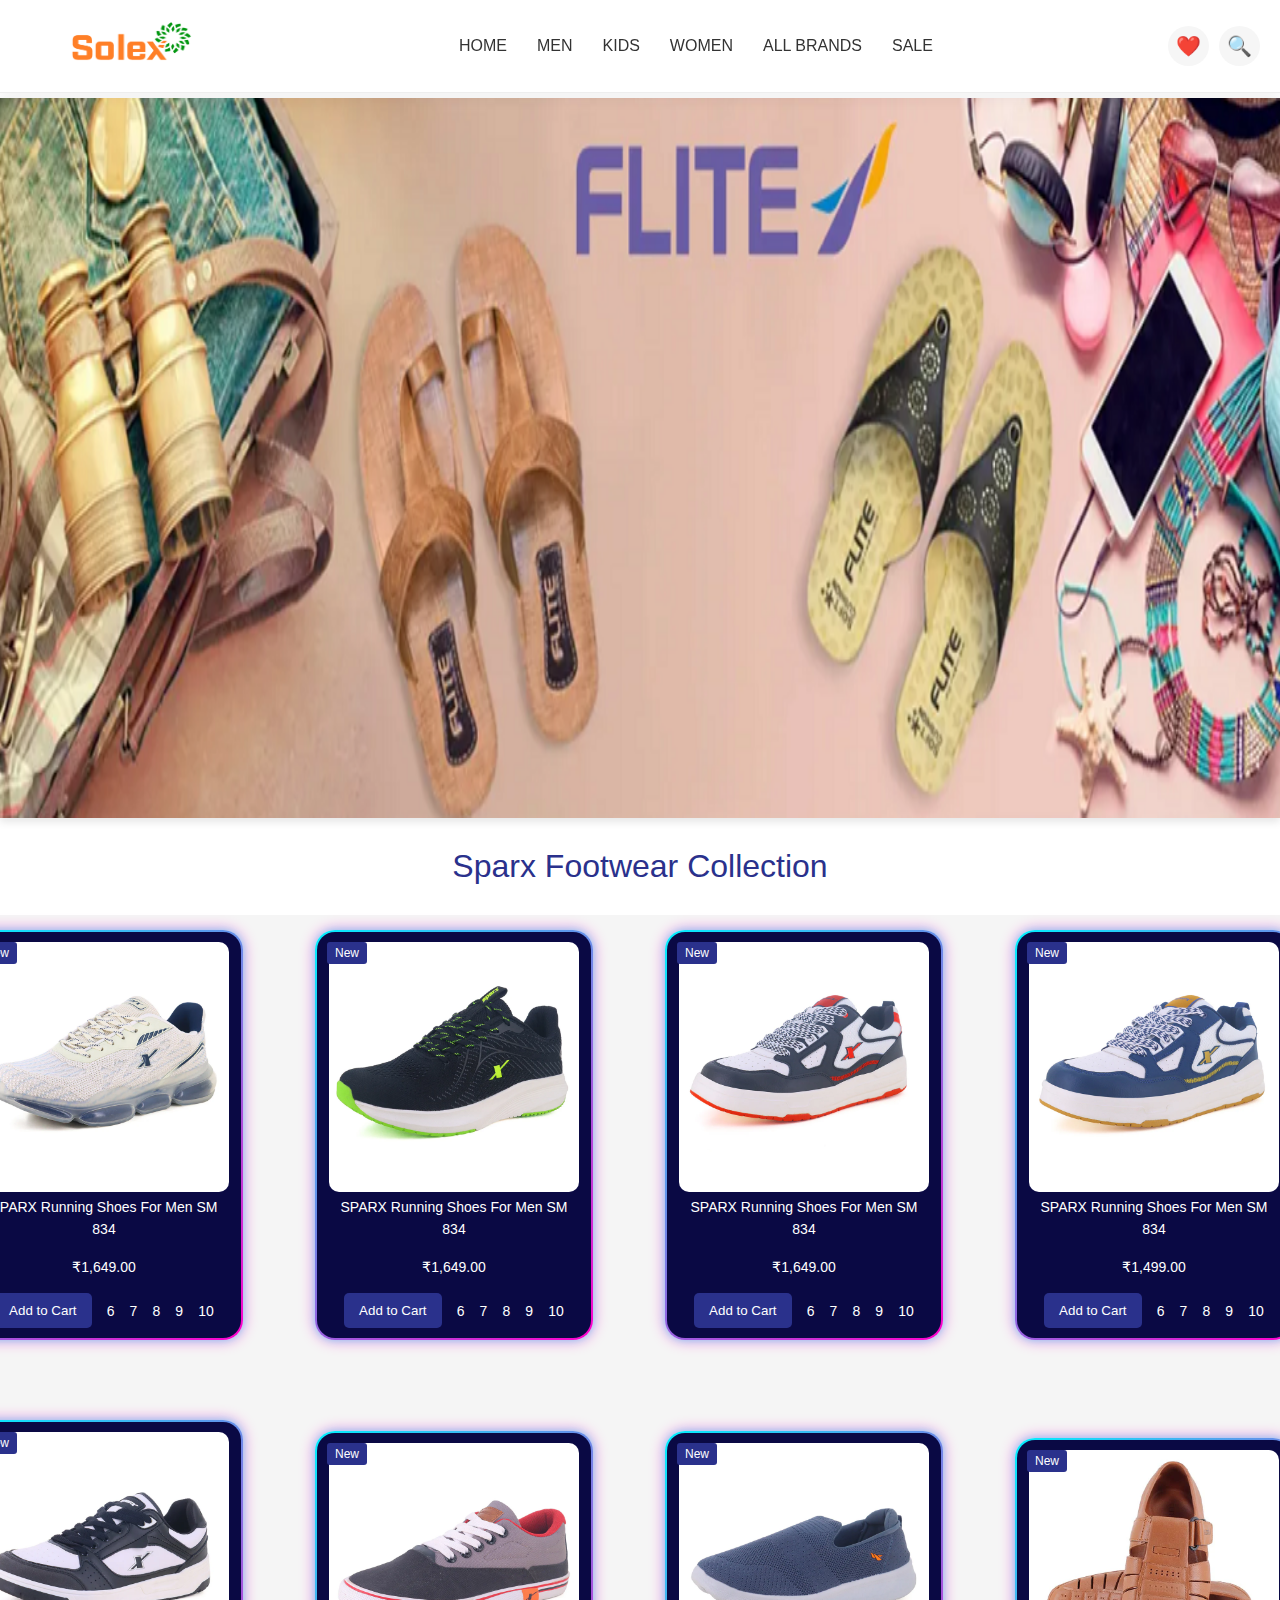
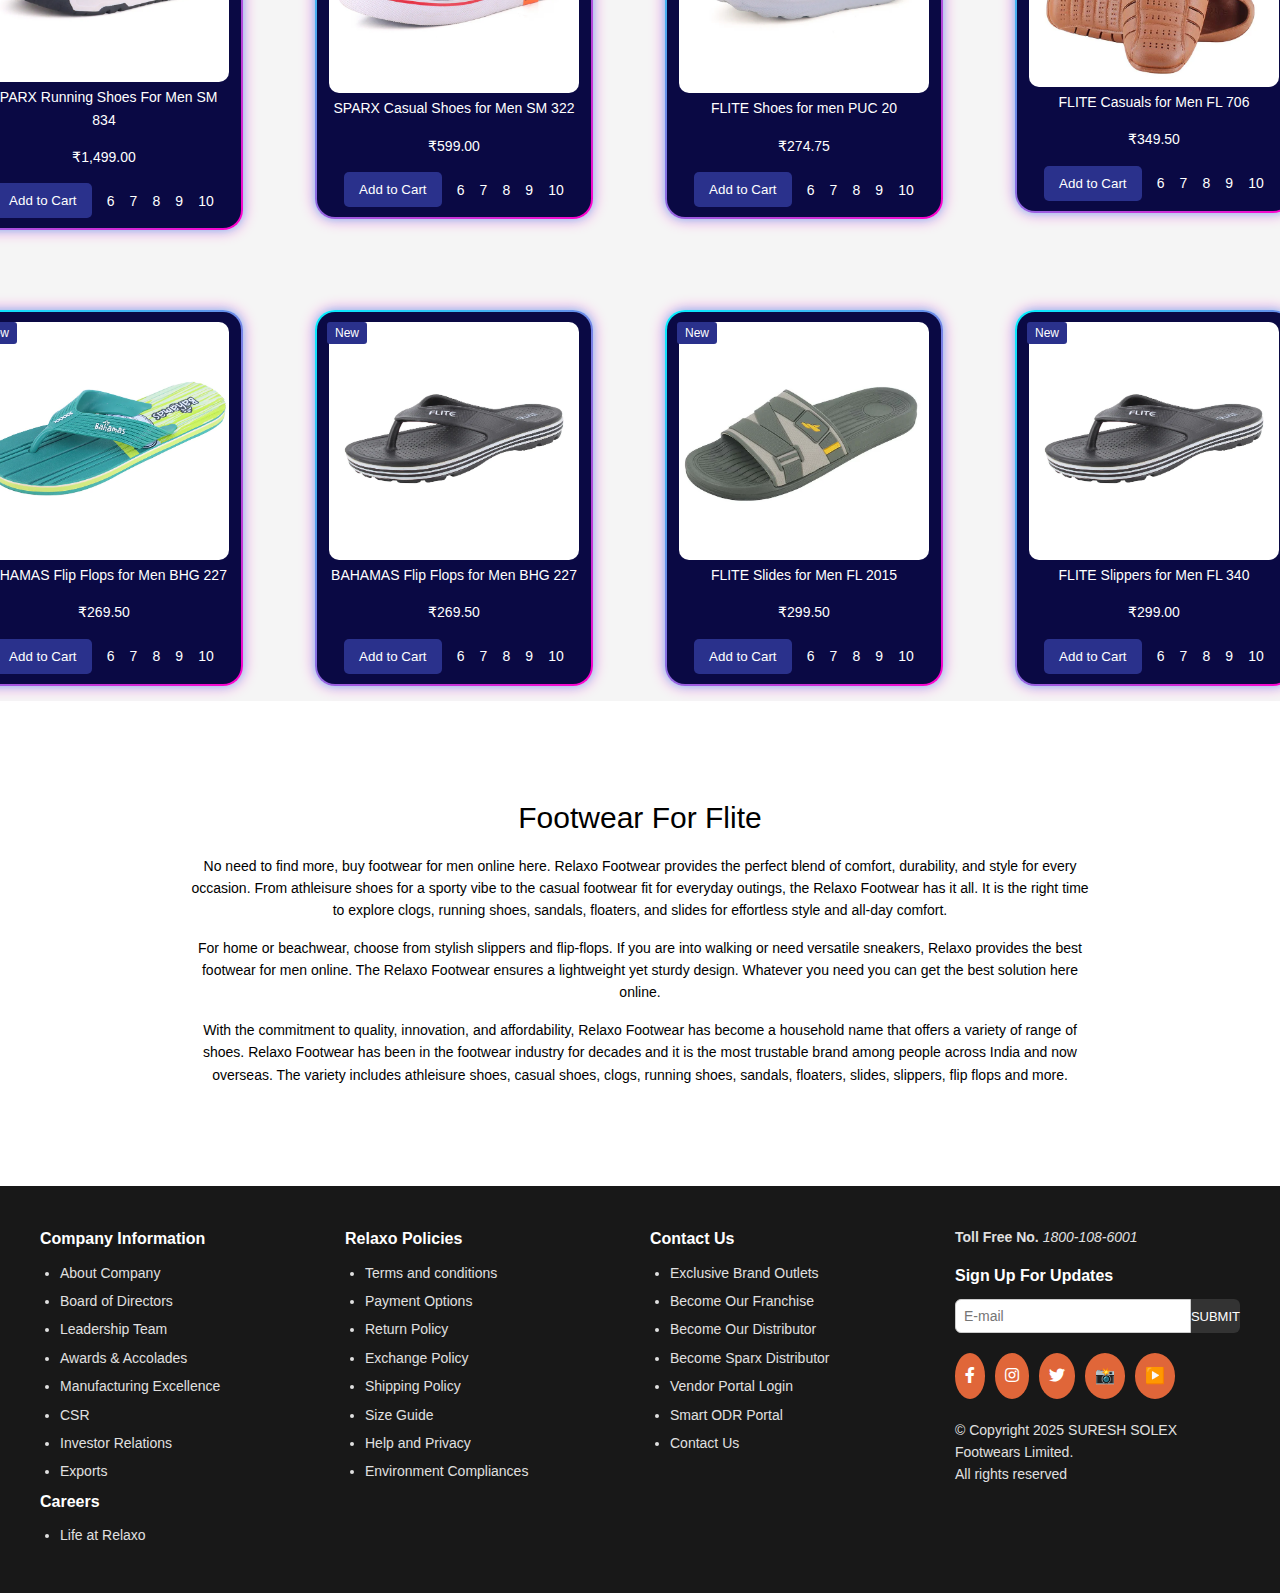
<file: flite.html>
<!DOCTYPE html>
<html lang="en">

<head>
  <meta charset="UTF-8">
  <meta name="viewport" content="width=device-width, initial-scale=1.0">
  <title>men.html</title>
  <link rel="stylesheet" href="style.css">
  <link rel="stylesheet" href="style1.css">

  <link href="https://cdnjs.cloudflare.com/ajax/libs/font-awesome/5.15.3/css/all.min.css" rel="stylesheet" />

</head>

<body>
  <div class="navbar">
    <a href="#"><img src="solex.png" class="logo" alt=""></a>
    <ul class="nav-links">
      <li class="hideMobile"><a href="index.html" class="active">HOME</a></li>
      <li class="hideMobile"><a href="men.html">MEN</a></li>
      <li class="hideMobile"><a href="kids.html">KIDS</a></li>
      <li class="hideMobile"><a href="women.html">WOMEN</a></li>
      <li class="hideMobile"><a href="allBrand.html">ALL BRANDS</a></li>
      <li class="hideMobile"><a href="sale.html" class="sale">SALE</a></li>
      <li onclick=showSider() class="menu-button"><a href="#"><svg xmlns="http://www.w3.org/2000/svg" height="24px"
            viewBox="0 -960 960 960" width="24px" fill="#e3e3e3">
            <path d="M120-240v-80h720v80H120Zm0-200v-80h720v80H120Zm0-200v-80h720v80H120Z" />
          </svg></a></li>

    </ul>
    <ul class="sidebar">
      <li onClick="hideSider()" class="hideMenu"><a href="#"><svg xmlns="http://www.w3.org/2000/svg" height="24px"
            viewBox="0 -960 960 960" width="24px" fill="#e3e3e3">
            <path
              d="m256-200-56-56 224-224-224-224 56-56 224 224 224-224 56 56-224 224 224 224-56 56-224-224-224 224Z" />
          </svg></a></li>
      <li><a href="index.html">HOME</a></li>
      <li><a href="women.html">WOMEN</a></li>
      <li><a href="men.html">MEN</a></li>
      <li><a href="kids.html">KIDS</a></li>
      <li><a href="allBrand.html">ALL BRANDS</a></li>
      <li><a href="sale.html" class="sale">SALE</a></li>
    </ul>

    <div class="icons">

      <span class="icon">❤️</span>
      <span class="icon">🔍</span>

    </div>
  </div>
  <div class="mens-container">

    <img src="flite-banner.png" alt="Mens-Models" class="mens-img">

  </div>
  <h1 class="heading">Sparx Footwear Collection</h1>

  <div class="product-grid">
    <div class="product-card">
      <div class="pro">
        <span class="badge">New</span>
        <img src="shoes1.png" alt="SPARX Running Shoes" />
      </div>
      <div class="des">
        <p>SPARX Running Shoes For Men SM 834</p>
        <p>₹1,649.00</p>
        
      </div>
      <div class="size">
        <button>Add to Cart</button>
        <span class="size-option">6</span>
        <span class="size-option">7</span>
        <span class="size-option">8</span>
        <span class="size-option">9</span>
        <span class="size-option">10</span>
      </div>
    </div>
    <div class="product-card">
      <div class="pro">
        <span class="badge">New</span>
        <img src="shoes2.png" alt="SPARX Running Shoes" />
      </div>
      <div class="des">
        <p>SPARX Running Shoes For Men SM 834</p>
        <p>₹1,649.00</p>
        
      </div>
      <div class="size">
        <button>Add to Cart</button>
        <span class="size-option">6</span>
        <span class="size-option">7</span>
        <span class="size-option">8</span>
        <span class="size-option">9</span>
        <span class="size-option">10</span>
      </div>
    </div>
    <div class="product-card">
      <div class="pro">
        <span class="badge">New</span>
        <img src="shoes3.png" alt="SPARX Running Shoes" />
      </div>
      <div class="des">
        <p>SPARX Running Shoes For Men SM 834</p>
        <p>₹1,649.00</p>
       
      </div>
      <div class="size">
        <button>Add to Cart</button>
        <span class="size-option">6</span>
        <span class="size-option">7</span>
        <span class="size-option">8</span>
        <span class="size-option">9</span>
        <span class="size-option">10</span>
      </div>
    </div>
    <div class="product-card">
      <div class="pro">
        <span class="badge">New</span>
        <img src="shoes4.png" alt="SPARX Running Shoes" />
      </div>
      <div class="des">
        <p>SPARX Running Shoes For Men SM 834</p>
        <p>₹1,499.00</p>
      </div>
      <div class="size">
        <button>Add to Cart</button>
        <span class="size-option">6</span>
        <span class="size-option">7</span>
        <span class="size-option">8</span>
        <span class="size-option">9</span>
        <span class="size-option">10</span>
      </div>
    </div>
    <div class="product-card">
      <div class="pro">
        <span class="badge">New</span>
        <img src="shoes5.png" alt="SPARX Running Shoes" />
      </div>
      <div class="des">
        <p>SPARX Running Shoes For Men SM 834</p>
        <p>₹1,499.00</p>
        
      </div>
      <div class="size">
        <button>Add to Cart</button>
        <span class="size-option">6</span>
        <span class="size-option">7</span>
        <span class="size-option">8</span>
        <span class="size-option">9</span>
        <span class="size-option">10</span>
      </div>
    </div>
    <div class="product-card">
      <div class="pro">
        <span class="badge">New</span>
        <img src="shoes6.png" alt="SPARX Running Shoes" />
      </div>
      <div class="des">
        <p>SPARX Casual Shoes for Men SM 322</p>
        <p>₹599.00</p>
       
      </div>
      <div class="size">
        <button>Add to Cart</button>
        <span class="size-option">6</span>
        <span class="size-option">7</span>
        <span class="size-option">8</span>
        <span class="size-option">9</span>
        <span class="size-option">10</span>
      </div>
    </div>
    <div class="product-card">
      <div class="pro">
        <span class="badge">New</span>
        <img src="shoes7.png" alt="SPARX Running Shoes" />
      </div>
      <div class="des">
        <p>FLITE Shoes for men PUC 20</p>
        <p>₹274.75</p>
      
      </div>
      <div class="size">
        <button>Add to Cart</button>
        <span class="size-option">6</span>
        <span class="size-option">7</span>
        <span class="size-option">8</span>
        <span class="size-option">9</span>
        <span class="size-option">10</span>
      </div>
    </div>
    <div class="product-card">
      <div class="pro">
        <span class="badge">New</span>
        <img src="shoes8.png" alt="SPARX Running Shoes" />
      </div>
      <div class="des">
        <p>FLITE Casuals for Men FL 706</p>
        <p>₹349.50</p>
       
      </div>
      <div class="size">
        <button>Add to Cart</button>
        <span class="size-option">6</span>
        <span class="size-option">7</span>
        <span class="size-option">8</span>
        <span class="size-option">9</span>
        <span class="size-option">10</span>
      </div>
    </div>
    <div class="product-card">
      <div class="pro">
        <span class="badge">New</span>
        <img src="flip1.png" alt="SPARX Running Shoes" />
      </div>
      <div class="des">
        <p>BAHAMAS Flip Flops for Men BHG 227</p>
        <p>₹269.50</p>
        
      </div>
      <div class="size">
        <button>Add to Cart</button>
        <span class="size-option">6</span>
        <span class="size-option">7</span>
        <span class="size-option">8</span>
        <span class="size-option">9</span>
        <span class="size-option">10</span>
      </div>
    </div>
     <div class="product-card">
      <div class="pro">
        <span class="badge">New</span>
        <img src="flip2.png" alt="SPARX Running Shoes" />
      </div>
      <div class="des">
        <p>BAHAMAS Flip Flops for Men BHG 227</p>
        <p>₹269.50</p>
      </div>
      <div class="size">
        <button>Add to Cart</button>
        <span class="size-option">6</span>
        <span class="size-option">7</span>
        <span class="size-option">8</span>
        <span class="size-option">9</span>
        <span class="size-option">10</span>
      </div>
    </div>
     <div class="product-card">
      <div class="pro">
        <span class="badge">New</span>
        <img src="flip4.png" alt="SPARX Running Shoes" />
      </div>
      <div class="des">
        <p>FLITE Slides for Men FL 2015</p>
        <p>₹299.50</p>
        
      </div>
      <div class="size">
        <button>Add to Cart</button>
        <span class="size-option">6</span>
        <span class="size-option">7</span>
        <span class="size-option">8</span>
        <span class="size-option">9</span>
        <span class="size-option">10</span>
      </div>
    </div>
     <div class="product-card">
      <div class="pro">
        <span class="badge">New</span>
        <img src="flip2.png" alt="SPARX Running Shoes" />
      </div>
      <div class="des">
        <p>FLITE Slippers for Men FL 340</p>
        <p>₹299.00</p>
        
      </div>
      <div class="size">
        <button>Add to Cart</button>
        <span class="size-option">6</span>
        <span class="size-option">7</span>
        <span class="size-option">8</span>
        <span class="size-option">9</span>
        <span class="size-option">10</span>
      </div>
    </div>
  </div>
  <div class="container-description">
    <h1>Footwear For Flite</h1>
    <p>
      No need to find more, buy footwear for men online here. Relaxo Footwear provides the perfect blend of comfort, durability, and style for every occasion. From athleisure shoes for a sporty vibe to the casual footwear fit for everyday outings, the Relaxo Footwear has it all. It is the right time to explore clogs, running shoes, sandals, floaters, and slides for effortless style and all-day comfort.
    </p>
    <p>
      For home or beachwear, choose from stylish slippers and flip-flops. If you are into walking or need versatile sneakers, Relaxo provides the best footwear for men online. The Relaxo Footwear ensures a lightweight yet sturdy design. Whatever you need you can get the best solution here online.
    </p>
    <p>
      With the commitment to quality, innovation, and affordability, Relaxo Footwear has become a household name that offers a variety of range of shoes. Relaxo Footwear has been in the footwear industry for decades and it is the most trustable brand among people across India and now overseas. The variety includes athleisure shoes, casual shoes, clogs, running shoes, sandals, floaters, slides, slippers, flip flops and more.
    </p>
  </div>
   <footer class="footer">
    <div class="footer-container">
      <div class="footer-column">
        <h3>Company Information</h3>
        <ul>
          <li>About Company</li>
          <li>Board of Directors</li>
          <li>Leadership Team</li>
          <li>Awards & Accolades</li>
          <li>Manufacturing Excellence</li>
          <li>CSR</li>
          <li>Investor Relations</li>
          <li>Exports</li>
        </ul>
        <h3>Careers</h3>
        <ul>
          <li>Life at Relaxo</li>
        </ul>
      </div>

      <div class="footer-column">
        <h3>Relaxo Policies</h3>
        <ul>
          <li>Terms and conditions</li>
          <li>Payment Options</li>
          <li>Return Policy</li>
          <li>Exchange Policy</li>
          <li>Shipping Policy</li>
          <li>Size Guide</li>
          <li>Help and Privacy</li>
          <li>Environment Compliances</li>
        </ul>
      </div>

      <div class="footer-column">
        <h3>Contact Us</h3>
        <ul>
          <li>Exclusive Brand Outlets</li>
          <li>Become Our Franchise</li>
          <li>Become Our Distributor</li>
          <li>Become Sparx Distributor</li>
          <li>Vendor Portal Login</li>
          <li>Smart ODR Portal</li>
          <li>Contact Us</li>
        </ul>
      </div>

      <div class="footer-column">
        <p><strong>Toll Free No.</strong> <em>1800-108-6001</em></p>

        <h3>Sign Up For Updates</h3>
        <form class="subscribe-form">
          <input type="email" placeholder="E-mail" />
          <button type="submit">SUBMIT</button>
        </form>

        <div class="social-icons">
          <span><i class="fab fa-facebook-f"></i></span>
          <span><i class="fab fa-instagram"></i></span>
          <span><i class="fab fa-twitter"></i></span>
          <span>📸</span>
          <span>▶️</span>
        </div>

        <p class="copyright">
          © Copyright 2025 SURESH SOLEX Footwears Limited.<br>
          All rights reserved
        </p>
      </div>
    </div>

  </footer>
  
  <script src="script.js"></script>

</body>

</html>
</file>
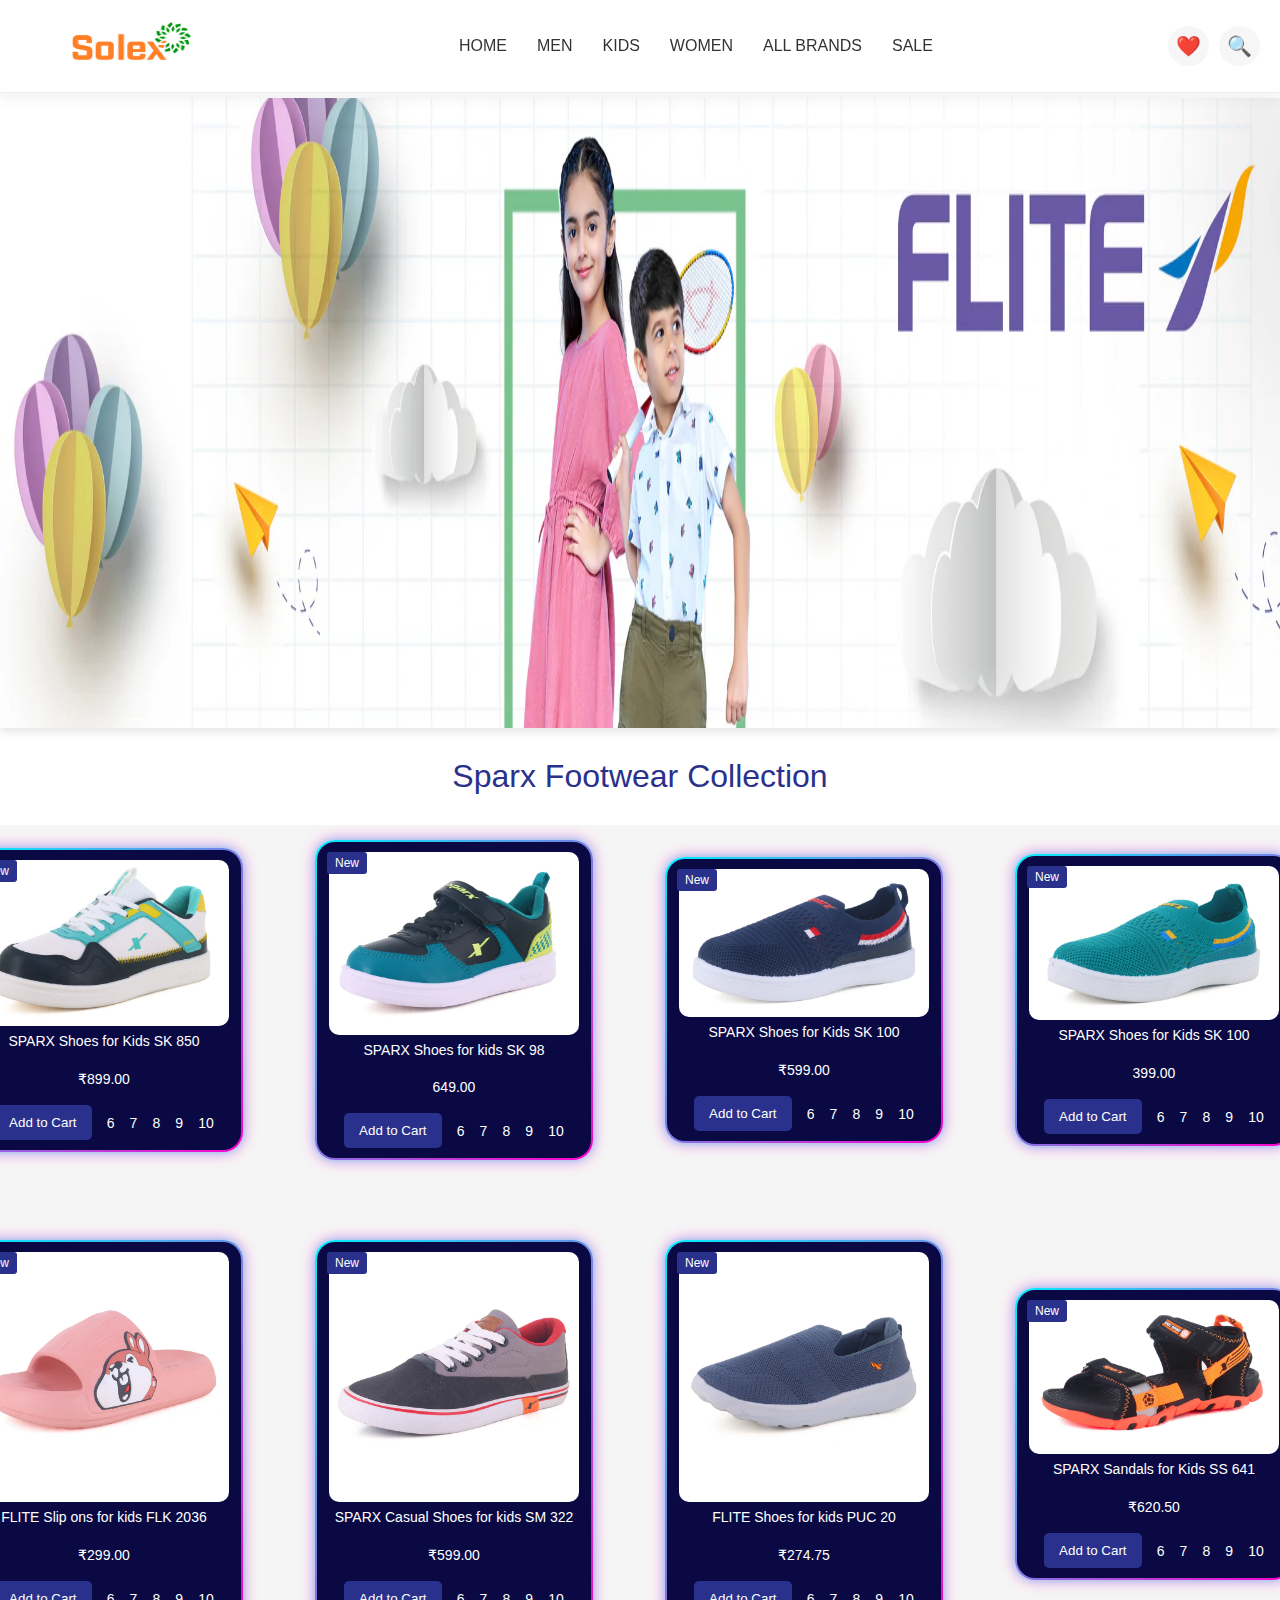
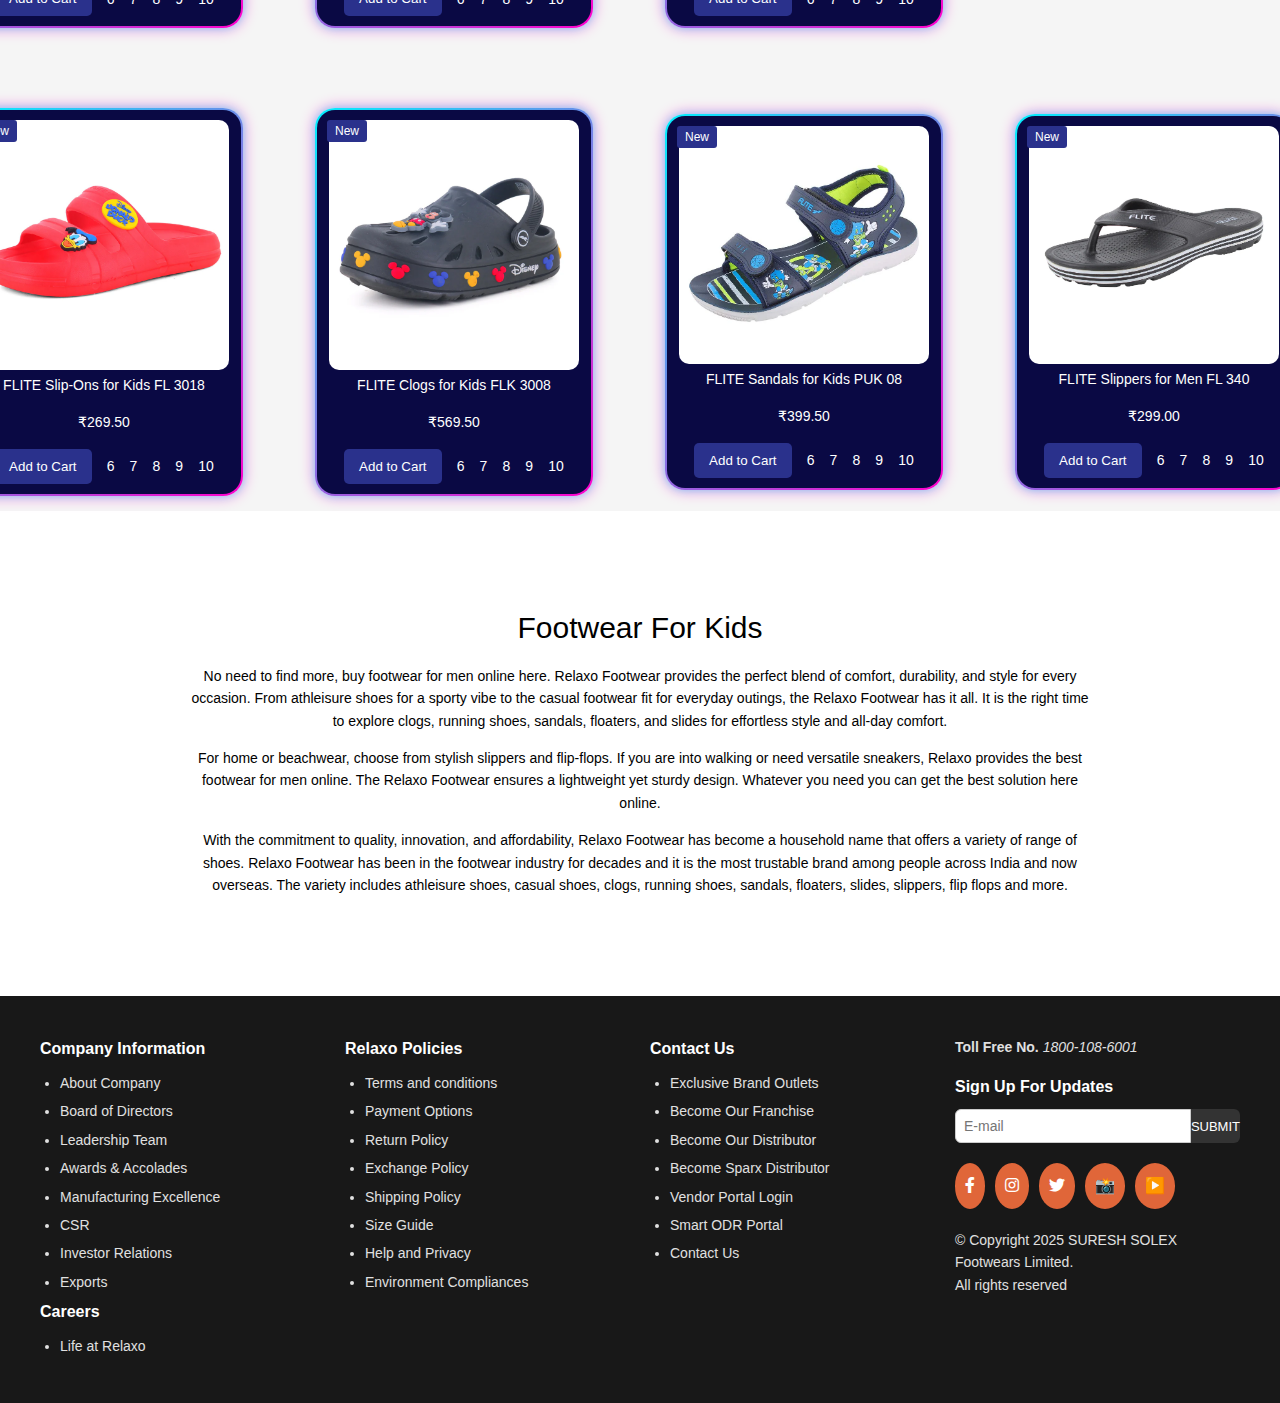
<file: kids.html>
<!DOCTYPE html>
<html lang="en">

<head>
  <meta charset="UTF-8">
  <meta name="viewport" content="width=device-width, initial-scale=1.0">
  <title>men.html</title>
  <link rel="stylesheet" href="style.css">
  <link rel="stylesheet" href="style1.css">

  <link href="https://cdnjs.cloudflare.com/ajax/libs/font-awesome/5.15.3/css/all.min.css" rel="stylesheet" />

</head>

<body>
  <div class="navbar">
    <a href="#"><img src="solex.png" class="logo" alt=""></a>
    <ul class="nav-links">
      <li class="hideMobile"><a href="index.html" class="active">HOME</a></li>
      <li class="hideMobile"><a href="men.html">MEN</a></li>
      <li class="hideMobile"><a href="kids.html">KIDS</a></li>
      <li class="hideMobile"><a href="women.html">WOMEN</a></li>
      <li class="hideMobile"><a href="allBrand.html">ALL BRANDS</a></li>
      <li class="hideMobile"><a href="#" class="sale">SALE</a></li>
      <li onclick=showSider() class="menu-button"><a href="#"><svg xmlns="http://www.w3.org/2000/svg" height="24px"
            viewBox="0 -960 960 960" width="24px" fill="#e3e3e3">
            <path d="M120-240v-80h720v80H120Zm0-200v-80h720v80H120Zm0-200v-80h720v80H120Z" />
          </svg></a></li>

    </ul>
    <ul class="sidebar">
      <li onClick="hideSider()" class="hideMenu"><a href="#"><svg xmlns="http://www.w3.org/2000/svg" height="24px"
            viewBox="0 -960 960 960" width="24px" fill="#e3e3e3">
            <path
              d="m256-200-56-56 224-224-224-224 56-56 224 224 224-224 56 56-224 224 224 224-56 56-224-224-224 224Z" />
          </svg></a></li>
      <li><a href="index.html">HOME</a></li>
      <li><a href="#">WOMEN</a></li>
      <li><a href="men.html">MEN</a></li>
      <li><a href="#">KIDS</a></li>
      <li><a href="#">ALL BRANDS</a></li>
      <li><a href="#" class="sale">SALE</a></li>
    </ul>

    <div class="icons">

      <span class="icon">❤️</span>
      <span class="icon">🔍</span>

    </div>
  </div>
  <div class="mens-container">

    <img src="kids-banner.png" alt="Mens-Models" class="kids-img">

  </div>
  <h1 class="heading">Sparx Footwear Collection</h1>

  <div class="product-grid">
    <div class="product-card">
      <div class="pro">
        <span class="badge">New</span>
        <img src="k-shoes1.png" alt="SPARX Running Shoes" />
      </div>
      <div class="des">
        <p>SPARX Shoes for Kids SK 850</p>
        <p>₹899.00</p>
        
      </div>
      <div class="size">
        <button>Add to Cart</button>
        <span class="size-option">6</span>
        <span class="size-option">7</span>
        <span class="size-option">8</span>
        <span class="size-option">9</span>
        <span class="size-option">10</span>
      </div>
    </div>
    <div class="product-card">
      <div class="pro">
        <span class="badge">New</span>
        <img src="k-shoes2.png" alt="SPARX Running Shoes" />
      </div>
      <div class="des">
        <p>SPARX Shoes for kids SK 98</p>
        <p>649.00</p>
        
      </div>
      <div class="size">
        <button>Add to Cart</button>
        <span class="size-option">6</span>
        <span class="size-option">7</span>
        <span class="size-option">8</span>
        <span class="size-option">9</span>
        <span class="size-option">10</span>
      </div>
    </div>
    <div class="product-card">
      <div class="pro">
        <span class="badge">New</span>
        <img src="k-shoes3.png" alt="SPARX Running Shoes" />
      </div>
      <div class="des">
        <p>SPARX Shoes for Kids SK 100</p>
        <p>₹599.00</p>
       
      </div>
      <div class="size">
        <button>Add to Cart</button>
        <span class="size-option">6</span>
        <span class="size-option">7</span>
        <span class="size-option">8</span>
        <span class="size-option">9</span>
        <span class="size-option">10</span>
      </div>
    </div>
    <div class="product-card">
      <div class="pro">
        <span class="badge">New</span>
        <img src="k-shoes4.png" alt="SPARX Running Shoes" />
      </div>
      <div class="des">
        <p>SPARX Shoes for Kids SK 100</p>
        <p>399.00</p>
      </div>
      <div class="size">
        <button>Add to Cart</button>
        <span class="size-option">6</span>
        <span class="size-option">7</span>
        <span class="size-option">8</span>
        <span class="size-option">9</span>
        <span class="size-option">10</span>
      </div>
    </div>
    <div class="product-card">
      <div class="pro">
        <span class="badge">New</span>
        <img src="k-flip1.png" alt="SPARX Running Shoes" />
      </div>
      <div class="des">
        <p>FLITE Slip ons for kids FLK 2036</p>
        <p>₹299.00</p>
        
      </div>
      <div class="size">
        <button>Add to Cart</button>
        <span class="size-option">6</span>
        <span class="size-option">7</span>
        <span class="size-option">8</span>
        <span class="size-option">9</span>
        <span class="size-option">10</span>
      </div>
    </div>
    <div class="product-card">
      <div class="pro">
        <span class="badge">New</span>
        <img src="shoes6.png" alt="SPARX Running Shoes" />
      </div>
      <div class="des">
        <p>SPARX Casual Shoes for kids SM 322</p>
        <p>₹599.00</p>
       
      </div>
      <div class="size">
        <button>Add to Cart</button>
        <span class="size-option">6</span>
        <span class="size-option">7</span>
        <span class="size-option">8</span>
        <span class="size-option">9</span>
        <span class="size-option">10</span>
      </div>
    </div>
    <div class="product-card">
      <div class="pro">
        <span class="badge">New</span>
        <img src="shoes7.png" alt="SPARX Running Shoes" />
      </div>
      <div class="des">
        <p>FLITE Shoes for kids PUC 20</p>
        <p>₹274.75</p>
      
      </div>
      <div class="size">
        <button>Add to Cart</button>
        <span class="size-option">6</span>
        <span class="size-option">7</span>
        <span class="size-option">8</span>
        <span class="size-option">9</span>
        <span class="size-option">10</span>
      </div>
    </div>
    <div class="product-card">
      <div class="pro">
        <span class="badge">New</span>
        <img src="k-flip2.png" alt="SPARX Running Shoes" />
      </div>
      <div class="des">
        <p>SPARX Sandals for Kids SS 641</p>
        <p>₹620.50</p>
       
      </div>
      <div class="size">
        <button>Add to Cart</button>
        <span class="size-option">6</span>
        <span class="size-option">7</span>
        <span class="size-option">8</span>
        <span class="size-option">9</span>
        <span class="size-option">10</span>
      </div>
    </div>
    <div class="product-card">
      <div class="pro">
        <span class="badge">New</span>
        <img src="k-flip3.png" alt="SPARX Running Shoes" />
      </div>
      <div class="des">
        <p>FLITE Slip-Ons for Kids FL 3018</p>
        <p>₹269.50</p>
        
      </div>
      <div class="size">
        <button>Add to Cart</button>
        <span class="size-option">6</span>
        <span class="size-option">7</span>
        <span class="size-option">8</span>
        <span class="size-option">9</span>
        <span class="size-option">10</span>
      </div>
    </div>
     <div class="product-card">
      <div class="pro">
        <span class="badge">New</span>
        <img src="k-flip4.png" alt="SPARX Running Shoes" />
      </div>
      <div class="des">
        <p>FLITE Clogs for Kids FLK 3008</p>
        <p>₹569.50</p>
      </div>
      <div class="size">
        <button>Add to Cart</button>
        <span class="size-option">6</span>
        <span class="size-option">7</span>
        <span class="size-option">8</span>
        <span class="size-option">9</span>
        <span class="size-option">10</span>
      </div>
    </div>
     <div class="product-card">
      <div class="pro">
        <span class="badge">New</span>
        <img src="k-flip5.png" alt="SPARX Running Shoes" />
      </div>
      <div class="des">
        <p>FLITE Sandals for Kids PUK 08</p>
        <p>₹399.50</p>
        
      </div>
      <div class="size">
        <button>Add to Cart</button>
        <span class="size-option">6</span>
        <span class="size-option">7</span>
        <span class="size-option">8</span>
        <span class="size-option">9</span>
        <span class="size-option">10</span>
      </div>
    </div>
     <div class="product-card">
      <div class="pro">
        <span class="badge">New</span>
        <img src="flip2.png" alt="SPARX Running Shoes" />
      </div>
      <div class="des">
        <p>FLITE Slippers for Men FL 340</p>
        <p>₹299.00</p>
        
      </div>
      <div class="size">
        <button>Add to Cart</button>
        <span class="size-option">6</span>
        <span class="size-option">7</span>
        <span class="size-option">8</span>
        <span class="size-option">9</span>
        <span class="size-option">10</span>
      </div>
    </div>
  </div>
  <div class="container-description">
    <h1>Footwear For Kids</h1>
    <p>
      No need to find more, buy footwear for men online here. Relaxo Footwear provides the perfect blend of comfort, durability, and style for every occasion. From athleisure shoes for a sporty vibe to the casual footwear fit for everyday outings, the Relaxo Footwear has it all. It is the right time to explore clogs, running shoes, sandals, floaters, and slides for effortless style and all-day comfort.
    </p>
    <p>
      For home or beachwear, choose from stylish slippers and flip-flops. If you are into walking or need versatile sneakers, Relaxo provides the best footwear for men online. The Relaxo Footwear ensures a lightweight yet sturdy design. Whatever you need you can get the best solution here online.
    </p>
    <p>
      With the commitment to quality, innovation, and affordability, Relaxo Footwear has become a household name that offers a variety of range of shoes. Relaxo Footwear has been in the footwear industry for decades and it is the most trustable brand among people across India and now overseas. The variety includes athleisure shoes, casual shoes, clogs, running shoes, sandals, floaters, slides, slippers, flip flops and more.
    </p>
  </div>
   <footer class="footer">
    <div class="footer-container">
      <div class="footer-column">
        <h3>Company Information</h3>
        <ul>
          <li>About Company</li>
          <li>Board of Directors</li>
          <li>Leadership Team</li>
          <li>Awards & Accolades</li>
          <li>Manufacturing Excellence</li>
          <li>CSR</li>
          <li>Investor Relations</li>
          <li>Exports</li>
        </ul>
        <h3>Careers</h3>
        <ul>
          <li>Life at Relaxo</li>
        </ul>
      </div>

      <div class="footer-column">
        <h3>Relaxo Policies</h3>
        <ul>
          <li>Terms and conditions</li>
          <li>Payment Options</li>
          <li>Return Policy</li>
          <li>Exchange Policy</li>
          <li>Shipping Policy</li>
          <li>Size Guide</li>
          <li>Help and Privacy</li>
          <li>Environment Compliances</li>
        </ul>
      </div>

      <div class="footer-column">
        <h3>Contact Us</h3>
        <ul>
          <li>Exclusive Brand Outlets</li>
          <li>Become Our Franchise</li>
          <li>Become Our Distributor</li>
          <li>Become Sparx Distributor</li>
          <li>Vendor Portal Login</li>
          <li>Smart ODR Portal</li>
          <li>Contact Us</li>
        </ul>
      </div>

      <div class="footer-column">
        <p><strong>Toll Free No.</strong> <em>1800-108-6001</em></p>

        <h3>Sign Up For Updates</h3>
        <form class="subscribe-form">
          <input type="email" placeholder="E-mail" />
          <button type="submit">SUBMIT</button>
        </form>

        <div class="social-icons">
          <span><i class="fab fa-facebook-f"></i></span>
          <span><i class="fab fa-instagram"></i></span>
          <span><i class="fab fa-twitter"></i></span>
          <span>📸</span>
          <span>▶️</span>
        </div>

        <p class="copyright">
          © Copyright 2025 SURESH SOLEX Footwears Limited.<br>
          All rights reserved
        </p>
      </div>
    </div>

  </footer>
  
  <script src="script.js"></script>

</body>

</html>
</file>
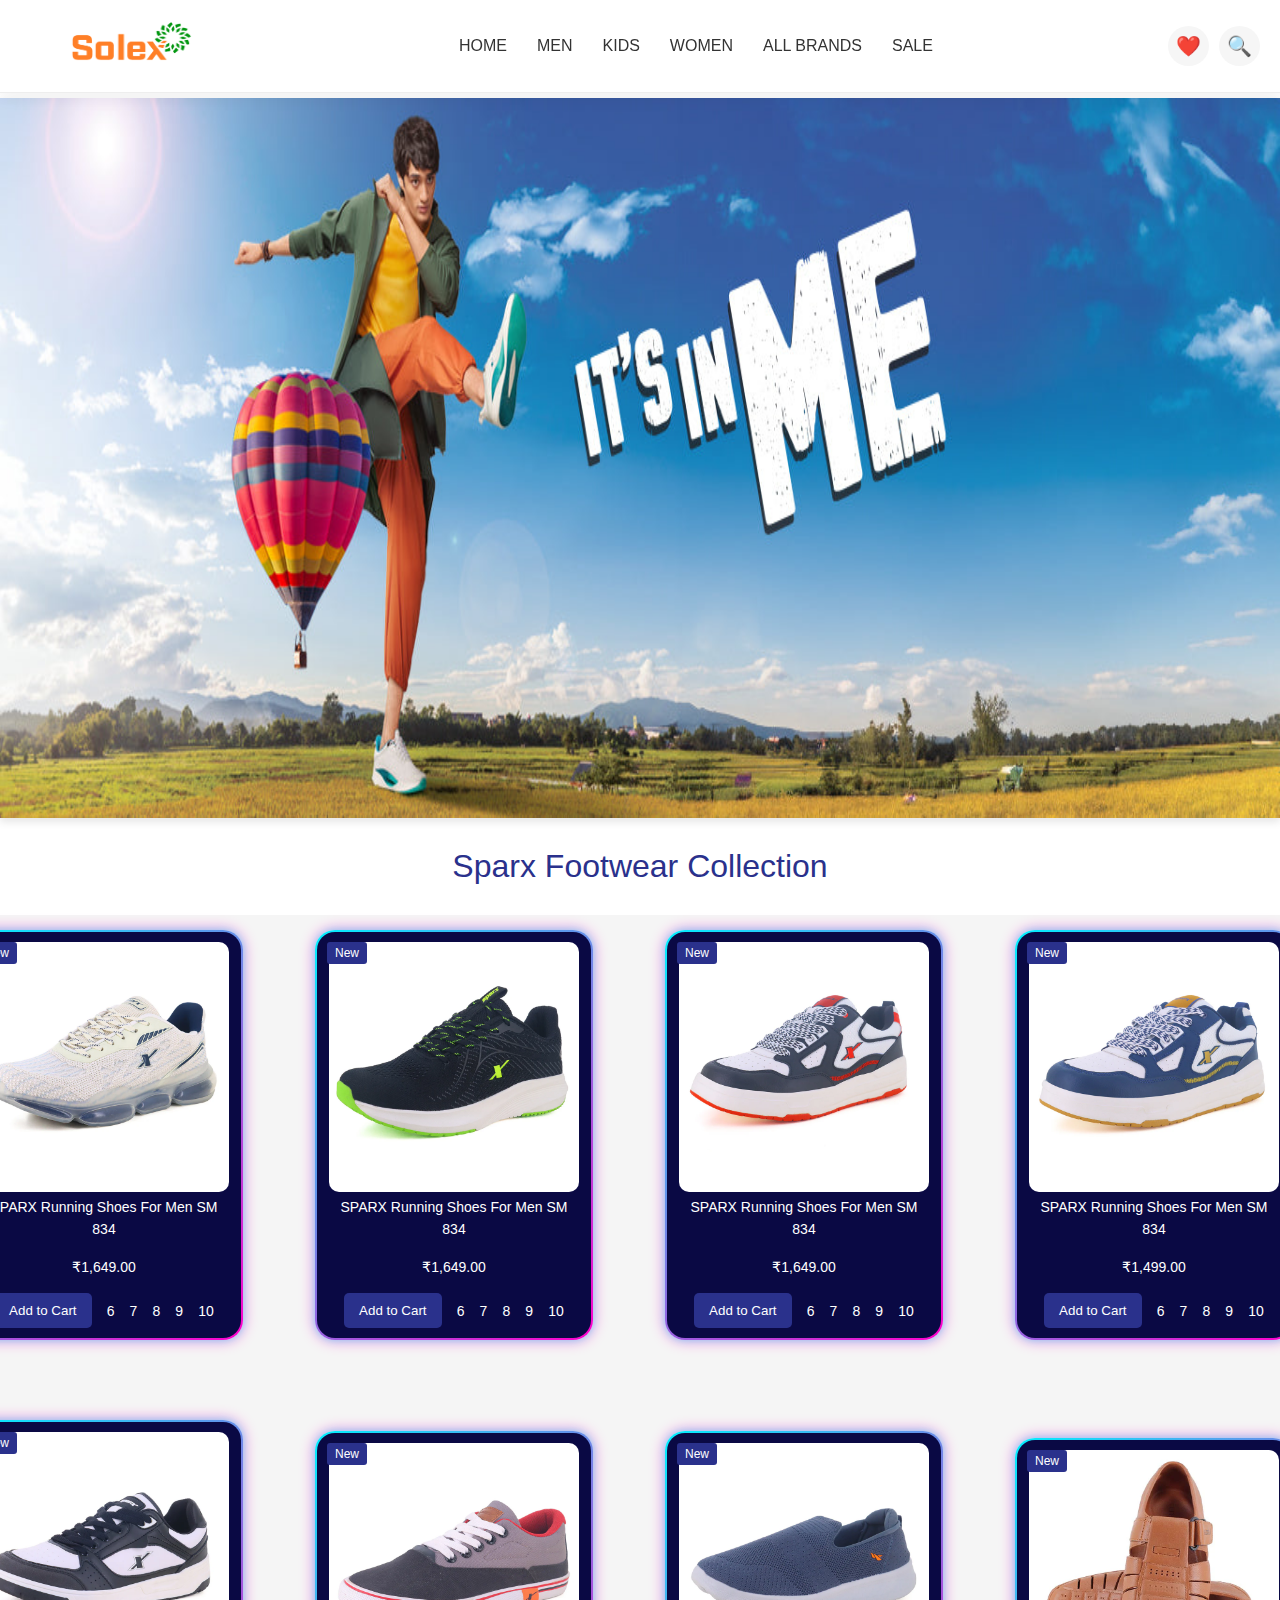
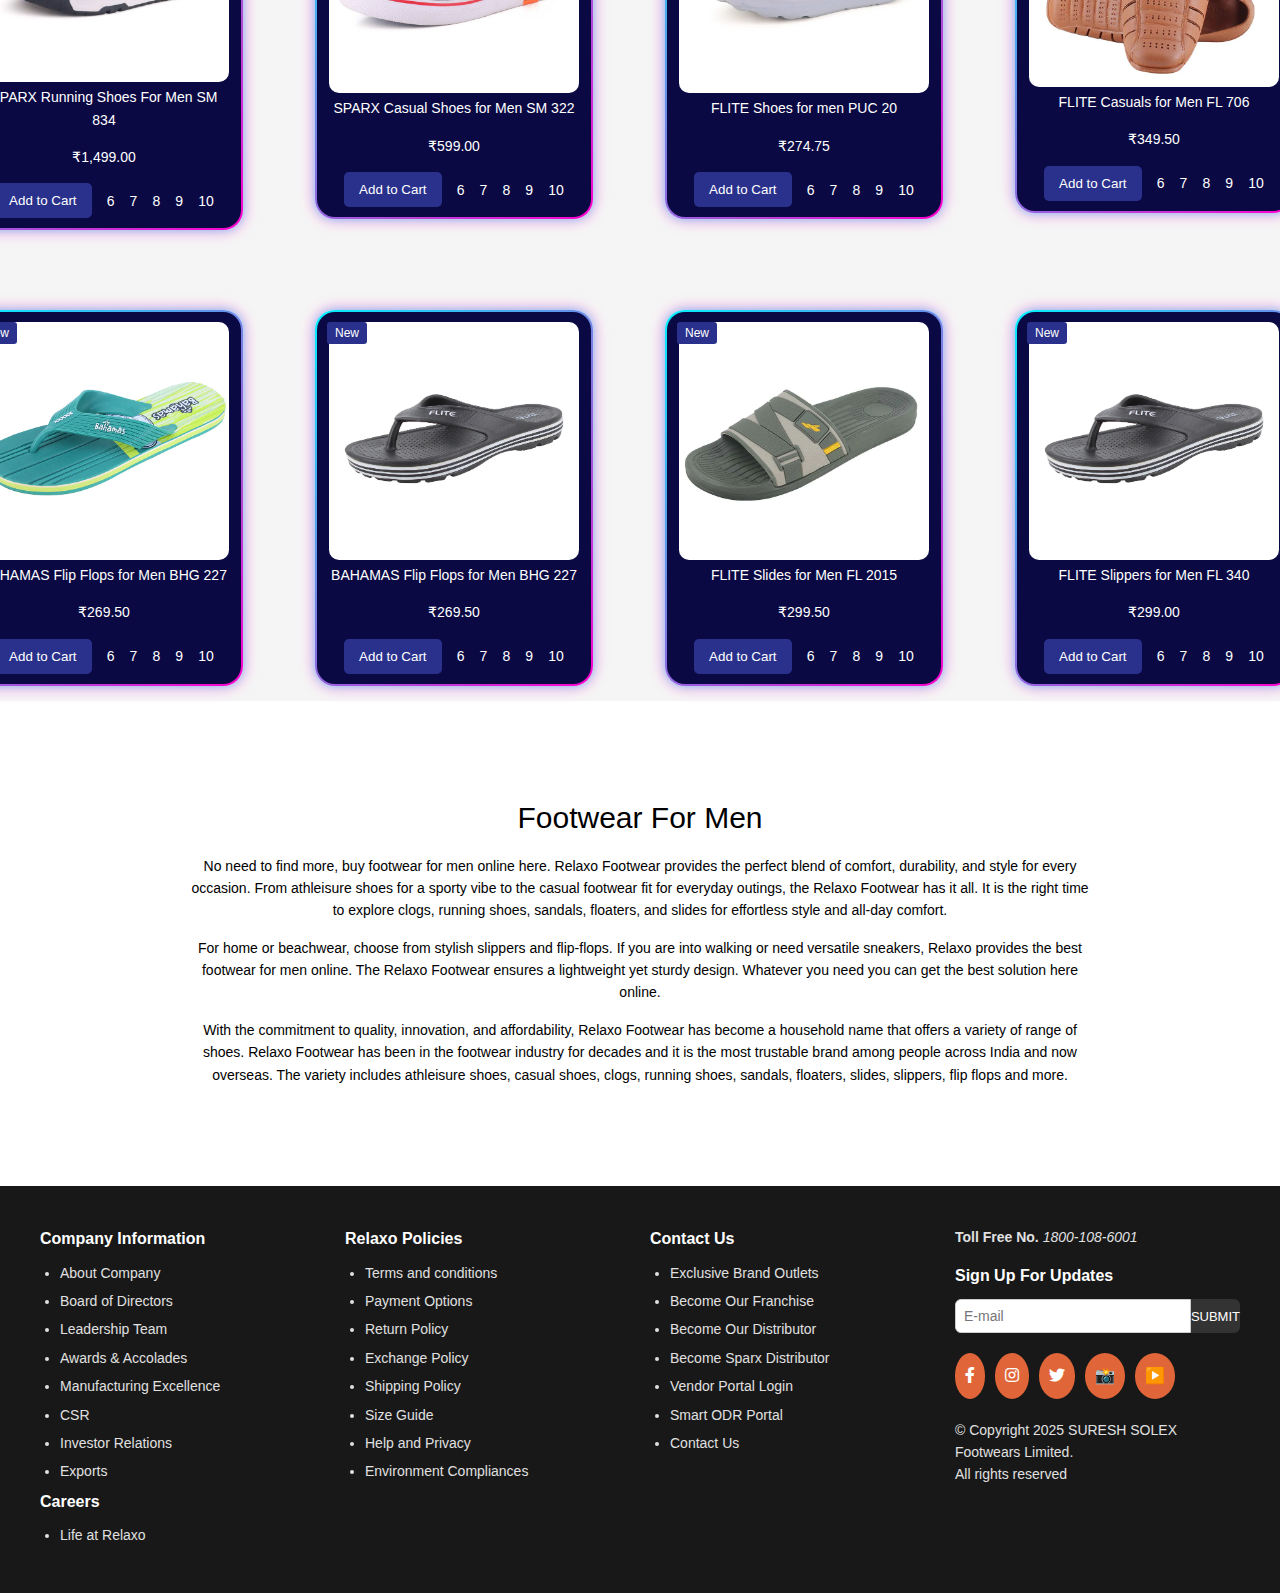
<file: men.html>
<!DOCTYPE html>
<html lang="en">

<head>
  <meta charset="UTF-8">
  <meta name="viewport" content="width=device-width, initial-scale=1.0">
  <title>men.html</title>
  <link rel="stylesheet" href="style.css">
  <link rel="stylesheet" href="style1.css">

  <link href="https://cdnjs.cloudflare.com/ajax/libs/font-awesome/5.15.3/css/all.min.css" rel="stylesheet" />

</head>

<body>
  <div class="navbar">
    <a href="#"><img src="solex.png" class="logo" alt=""></a>
    <ul class="nav-links">
      <li class="hideMobile"><a href="index.html">HOME</a></li>
      <li class="hideMobile"><a href="men.html">MEN</a></li>
      <li class="hideMobile"><a href="#">KIDS</a></li>
      <li class="hideMobile"><a href="#">WOMEN</a></li>
      <li class="hideMobile"><a href="#">ALL BRANDS</a></li>
      <li class="hideMobile"><a href="#" class="sale">SALE</a></li>
      <li onclick=showSider() class="menu-button"><a href="#"><svg xmlns="http://www.w3.org/2000/svg" height="24px"
            viewBox="0 -960 960 960" width="24px" fill="#e3e3e3">
            <path d="M120-240v-80h720v80H120Zm0-200v-80h720v80H120Zm0-200v-80h720v80H120Z" />
          </svg></a></li>

    </ul>
    <ul class="sidebar">
      <li onClick="hideSider()" class="hideMenu"><a href="#"><svg xmlns="http://www.w3.org/2000/svg" height="24px"
            viewBox="0 -960 960 960" width="24px" fill="#e3e3e3">
            <path
              d="m256-200-56-56 224-224-224-224 56-56 224 224 224-224 56 56-224 224 224 224-56 56-224-224-224 224Z" />
          </svg></a></li>
      <li><a href="index.html">HOME</a></li>
      <li><a href="#">WOMEN</a></li>
      <li><a href="men.html">MEN</a></li>
      <li><a href="#">KIDS</a></li>
      <li><a href="#">ALL BRANDS</a></li>
      <li><a href="#" class="sale">SALE</a></li>
    </ul>

    <div class="icons">

      <span class="icon">❤️</span>
      <span class="icon">🔍</span>

    </div>
  </div>
  <div class="mens-container">

    <img src="banner_Mens.png" alt="Mens-Models" class="mens-img">

  </div>
  <h1 class="heading">Sparx Footwear Collection</h1>

  <div class="product-grid">
    <div class="product-card">
      <div class="pro">
        <span class="badge">New</span>
        <img src="shoes1.png" alt="SPARX Running Shoes" />
      </div>
      <div class="des">
        <p>SPARX Running Shoes For Men SM 834</p>
        <p>₹1,649.00</p>
        
      </div>
      <div class="size">
        <button>Add to Cart</button>
        <span class="size-option">6</span>
        <span class="size-option">7</span>
        <span class="size-option">8</span>
        <span class="size-option">9</span>
        <span class="size-option">10</span>
      </div>
    </div>
    <div class="product-card">
      <div class="pro">
        <span class="badge">New</span>
        <img src="shoes2.png" alt="SPARX Running Shoes" />
      </div>
      <div class="des">
        <p>SPARX Running Shoes For Men SM 834</p>
        <p>₹1,649.00</p>
        
      </div>
      <div class="size">
        <button>Add to Cart</button>
        <span class="size-option">6</span>
        <span class="size-option">7</span>
        <span class="size-option">8</span>
        <span class="size-option">9</span>
        <span class="size-option">10</span>
      </div>
    </div>
    <div class="product-card">
      <div class="pro">
        <span class="badge">New</span>
        <img src="shoes3.png" alt="SPARX Running Shoes" />
      </div>
      <div class="des">
        <p>SPARX Running Shoes For Men SM 834</p>
        <p>₹1,649.00</p>
       
      </div>
      <div class="size">
        <button>Add to Cart</button>
        <span class="size-option">6</span>
        <span class="size-option">7</span>
        <span class="size-option">8</span>
        <span class="size-option">9</span>
        <span class="size-option">10</span>
      </div>
    </div>
    <div class="product-card">
      <div class="pro">
        <span class="badge">New</span>
        <img src="shoes4.png" alt="SPARX Running Shoes" />
      </div>
      <div class="des">
        <p>SPARX Running Shoes For Men SM 834</p>
        <p>₹1,499.00</p>
      </div>
      <div class="size">
        <button>Add to Cart</button>
        <span class="size-option">6</span>
        <span class="size-option">7</span>
        <span class="size-option">8</span>
        <span class="size-option">9</span>
        <span class="size-option">10</span>
      </div>
    </div>
    <div class="product-card">
      <div class="pro">
        <span class="badge">New</span>
        <img src="shoes5.png" alt="SPARX Running Shoes" />
      </div>
      <div class="des">
        <p>SPARX Running Shoes For Men SM 834</p>
        <p>₹1,499.00</p>
        
      </div>
      <div class="size">
        <button>Add to Cart</button>
        <span class="size-option">6</span>
        <span class="size-option">7</span>
        <span class="size-option">8</span>
        <span class="size-option">9</span>
        <span class="size-option">10</span>
      </div>
    </div>
    <div class="product-card">
      <div class="pro">
        <span class="badge">New</span>
        <img src="shoes6.png" alt="SPARX Running Shoes" />
      </div>
      <div class="des">
        <p>SPARX Casual Shoes for Men SM 322</p>
        <p>₹599.00</p>
       
      </div>
      <div class="size">
        <button>Add to Cart</button>
        <span class="size-option">6</span>
        <span class="size-option">7</span>
        <span class="size-option">8</span>
        <span class="size-option">9</span>
        <span class="size-option">10</span>
      </div>
    </div>
    <div class="product-card">
      <div class="pro">
        <span class="badge">New</span>
        <img src="shoes7.png" alt="SPARX Running Shoes" />
      </div>
      <div class="des">
        <p>FLITE Shoes for men PUC 20</p>
        <p>₹274.75</p>
      
      </div>
      <div class="size">
        <button>Add to Cart</button>
        <span class="size-option">6</span>
        <span class="size-option">7</span>
        <span class="size-option">8</span>
        <span class="size-option">9</span>
        <span class="size-option">10</span>
      </div>
    </div>
    <div class="product-card">
      <div class="pro">
        <span class="badge">New</span>
        <img src="shoes8.png" alt="SPARX Running Shoes" />
      </div>
      <div class="des">
        <p>FLITE Casuals for Men FL 706</p>
        <p>₹349.50</p>
       
      </div>
      <div class="size">
        <button>Add to Cart</button>
        <span class="size-option">6</span>
        <span class="size-option">7</span>
        <span class="size-option">8</span>
        <span class="size-option">9</span>
        <span class="size-option">10</span>
      </div>
    </div>
    <div class="product-card">
      <div class="pro">
        <span class="badge">New</span>
        <img src="flip1.png" alt="SPARX Running Shoes" />
      </div>
      <div class="des">
        <p>BAHAMAS Flip Flops for Men BHG 227</p>
        <p>₹269.50</p>
        
      </div>
      <div class="size">
        <button>Add to Cart</button>
        <span class="size-option">6</span>
        <span class="size-option">7</span>
        <span class="size-option">8</span>
        <span class="size-option">9</span>
        <span class="size-option">10</span>
      </div>
    </div>
     <div class="product-card">
      <div class="pro">
        <span class="badge">New</span>
        <img src="flip2.png" alt="SPARX Running Shoes" />
      </div>
      <div class="des">
        <p>BAHAMAS Flip Flops for Men BHG 227</p>
        <p>₹269.50</p>
      </div>
      <div class="size">
        <button>Add to Cart</button>
        <span class="size-option">6</span>
        <span class="size-option">7</span>
        <span class="size-option">8</span>
        <span class="size-option">9</span>
        <span class="size-option">10</span>
      </div>
    </div>
     <div class="product-card">
      <div class="pro">
        <span class="badge">New</span>
        <img src="flip4.png" alt="SPARX Running Shoes" />
      </div>
      <div class="des">
        <p>FLITE Slides for Men FL 2015</p>
        <p>₹299.50</p>
        
      </div>
      <div class="size">
        <button>Add to Cart</button>
        <span class="size-option">6</span>
        <span class="size-option">7</span>
        <span class="size-option">8</span>
        <span class="size-option">9</span>
        <span class="size-option">10</span>
      </div>
    </div>
     <div class="product-card">
      <div class="pro">
        <span class="badge">New</span>
        <img src="flip2.png" alt="SPARX Running Shoes" />
      </div>
      <div class="des">
        <p>FLITE Slippers for Men FL 340</p>
        <p>₹299.00</p>
        
      </div>
      <div class="size">
        <button>Add to Cart</button>
        <span class="size-option">6</span>
        <span class="size-option">7</span>
        <span class="size-option">8</span>
        <span class="size-option">9</span>
        <span class="size-option">10</span>
      </div>
    </div>
  </div>
  <div class="container-description">
    <h1>Footwear For Men</h1>
    <p>
      No need to find more, buy footwear for men online here. Relaxo Footwear provides the perfect blend of comfort, durability, and style for every occasion. From athleisure shoes for a sporty vibe to the casual footwear fit for everyday outings, the Relaxo Footwear has it all. It is the right time to explore clogs, running shoes, sandals, floaters, and slides for effortless style and all-day comfort.
    </p>
    <p>
      For home or beachwear, choose from stylish slippers and flip-flops. If you are into walking or need versatile sneakers, Relaxo provides the best footwear for men online. The Relaxo Footwear ensures a lightweight yet sturdy design. Whatever you need you can get the best solution here online.
    </p>
    <p>
      With the commitment to quality, innovation, and affordability, Relaxo Footwear has become a household name that offers a variety of range of shoes. Relaxo Footwear has been in the footwear industry for decades and it is the most trustable brand among people across India and now overseas. The variety includes athleisure shoes, casual shoes, clogs, running shoes, sandals, floaters, slides, slippers, flip flops and more.
    </p>
  </div>
   <footer class="footer">
    <div class="footer-container">
      <div class="footer-column">
        <h3>Company Information</h3>
        <ul>
          <li>About Company</li>
          <li>Board of Directors</li>
          <li>Leadership Team</li>
          <li>Awards & Accolades</li>
          <li>Manufacturing Excellence</li>
          <li>CSR</li>
          <li>Investor Relations</li>
          <li>Exports</li>
        </ul>
        <h3>Careers</h3>
        <ul>
          <li>Life at Relaxo</li>
        </ul>
      </div>

      <div class="footer-column">
        <h3>Relaxo Policies</h3>
        <ul>
          <li>Terms and conditions</li>
          <li>Payment Options</li>
          <li>Return Policy</li>
          <li>Exchange Policy</li>
          <li>Shipping Policy</li>
          <li>Size Guide</li>
          <li>Help and Privacy</li>
          <li>Environment Compliances</li>
        </ul>
      </div>

      <div class="footer-column">
        <h3>Contact Us</h3>
        <ul>
          <li>Exclusive Brand Outlets</li>
          <li>Become Our Franchise</li>
          <li>Become Our Distributor</li>
          <li>Become Sparx Distributor</li>
          <li>Vendor Portal Login</li>
          <li>Smart ODR Portal</li>
          <li>Contact Us</li>
        </ul>
      </div>

      <div class="footer-column">
        <p><strong>Toll Free No.</strong> <em>1800-108-6001</em></p>

        <h3>Sign Up For Updates</h3>
        <form class="subscribe-form">
          <input type="email" placeholder="E-mail" />
          <button type="submit">SUBMIT</button>
        </form>

        <div class="social-icons">
          <span><i class="fab fa-facebook-f"></i></span>
          <span><i class="fab fa-instagram"></i></span>
          <span><i class="fab fa-twitter"></i></span>
          <span>📸</span>
          <span>▶️</span>
        </div>

        <p class="copyright">
          © Copyright 2025 SURESH SOLEX Footwears Limited.<br>
          All rights reserved
        </p>
      </div>
    </div>

  </footer>
  
  <script src="script.js"></script>

</body>

</html>
</file>
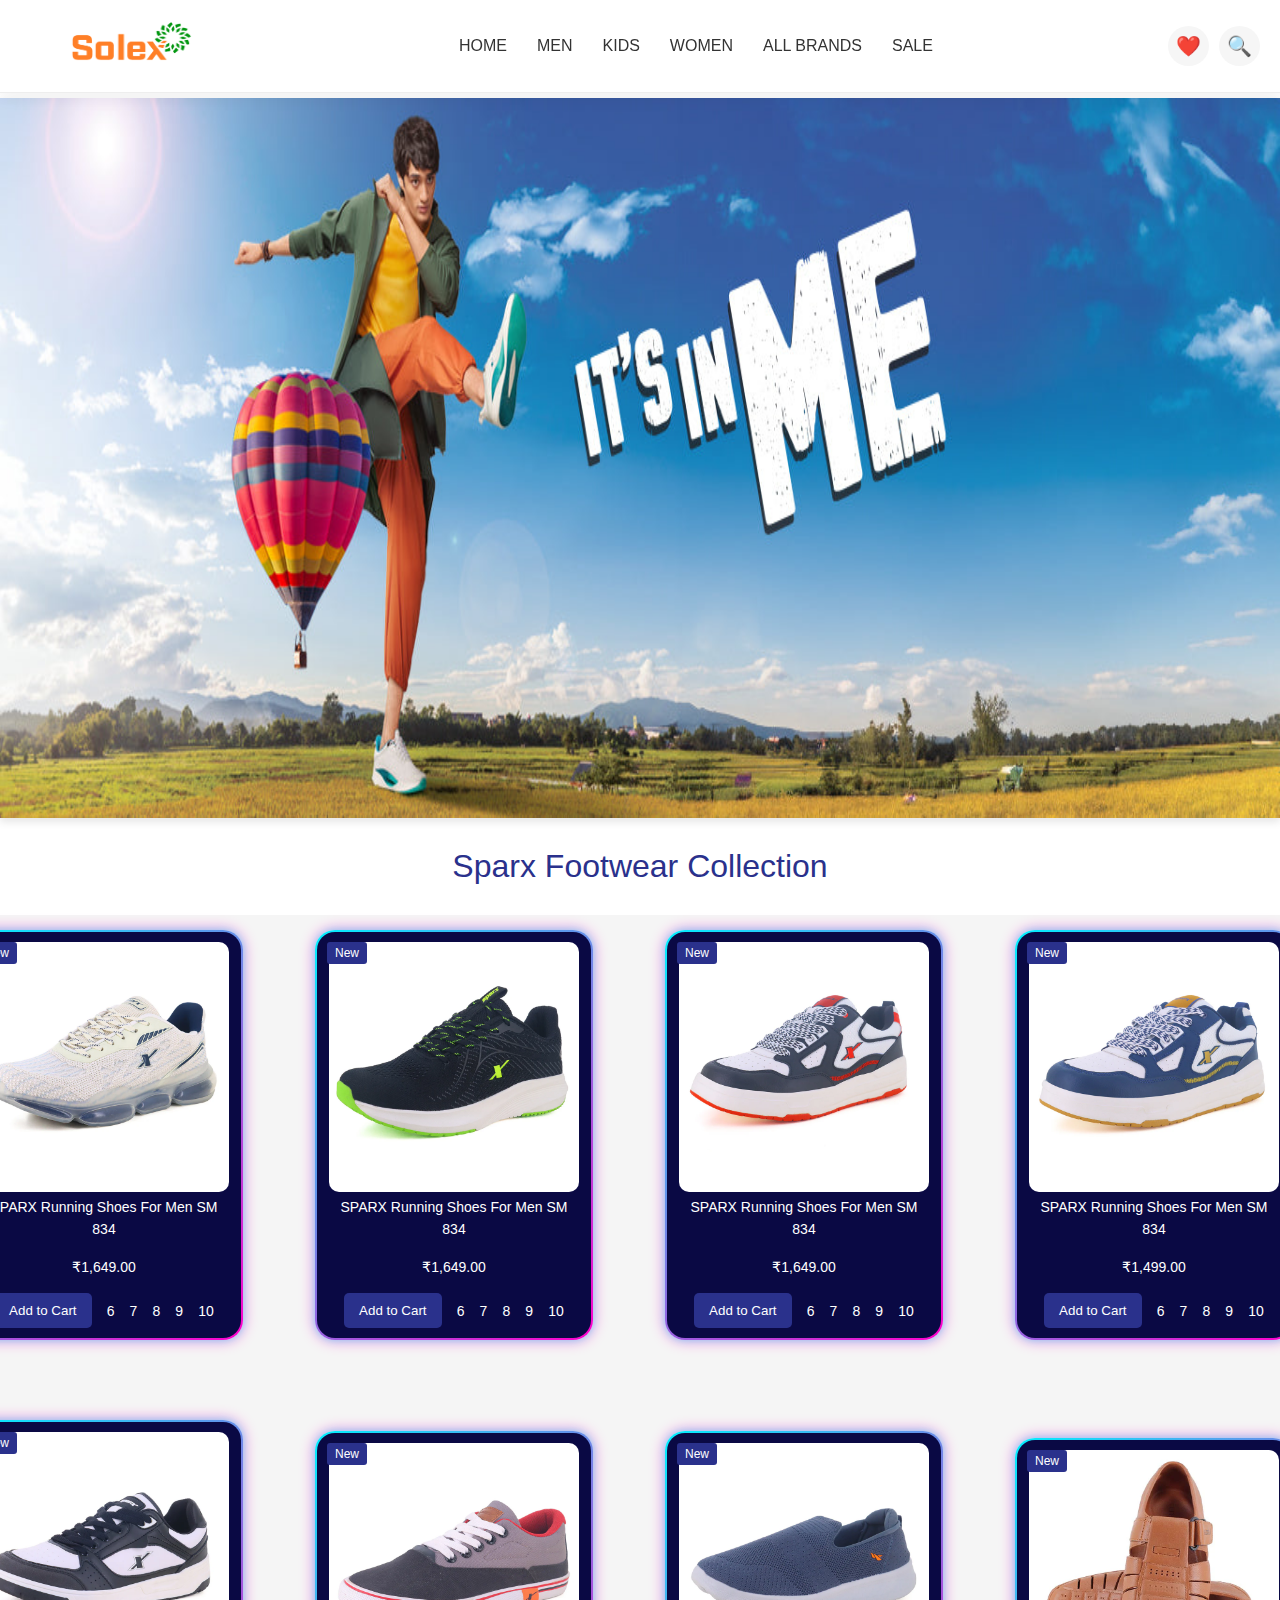
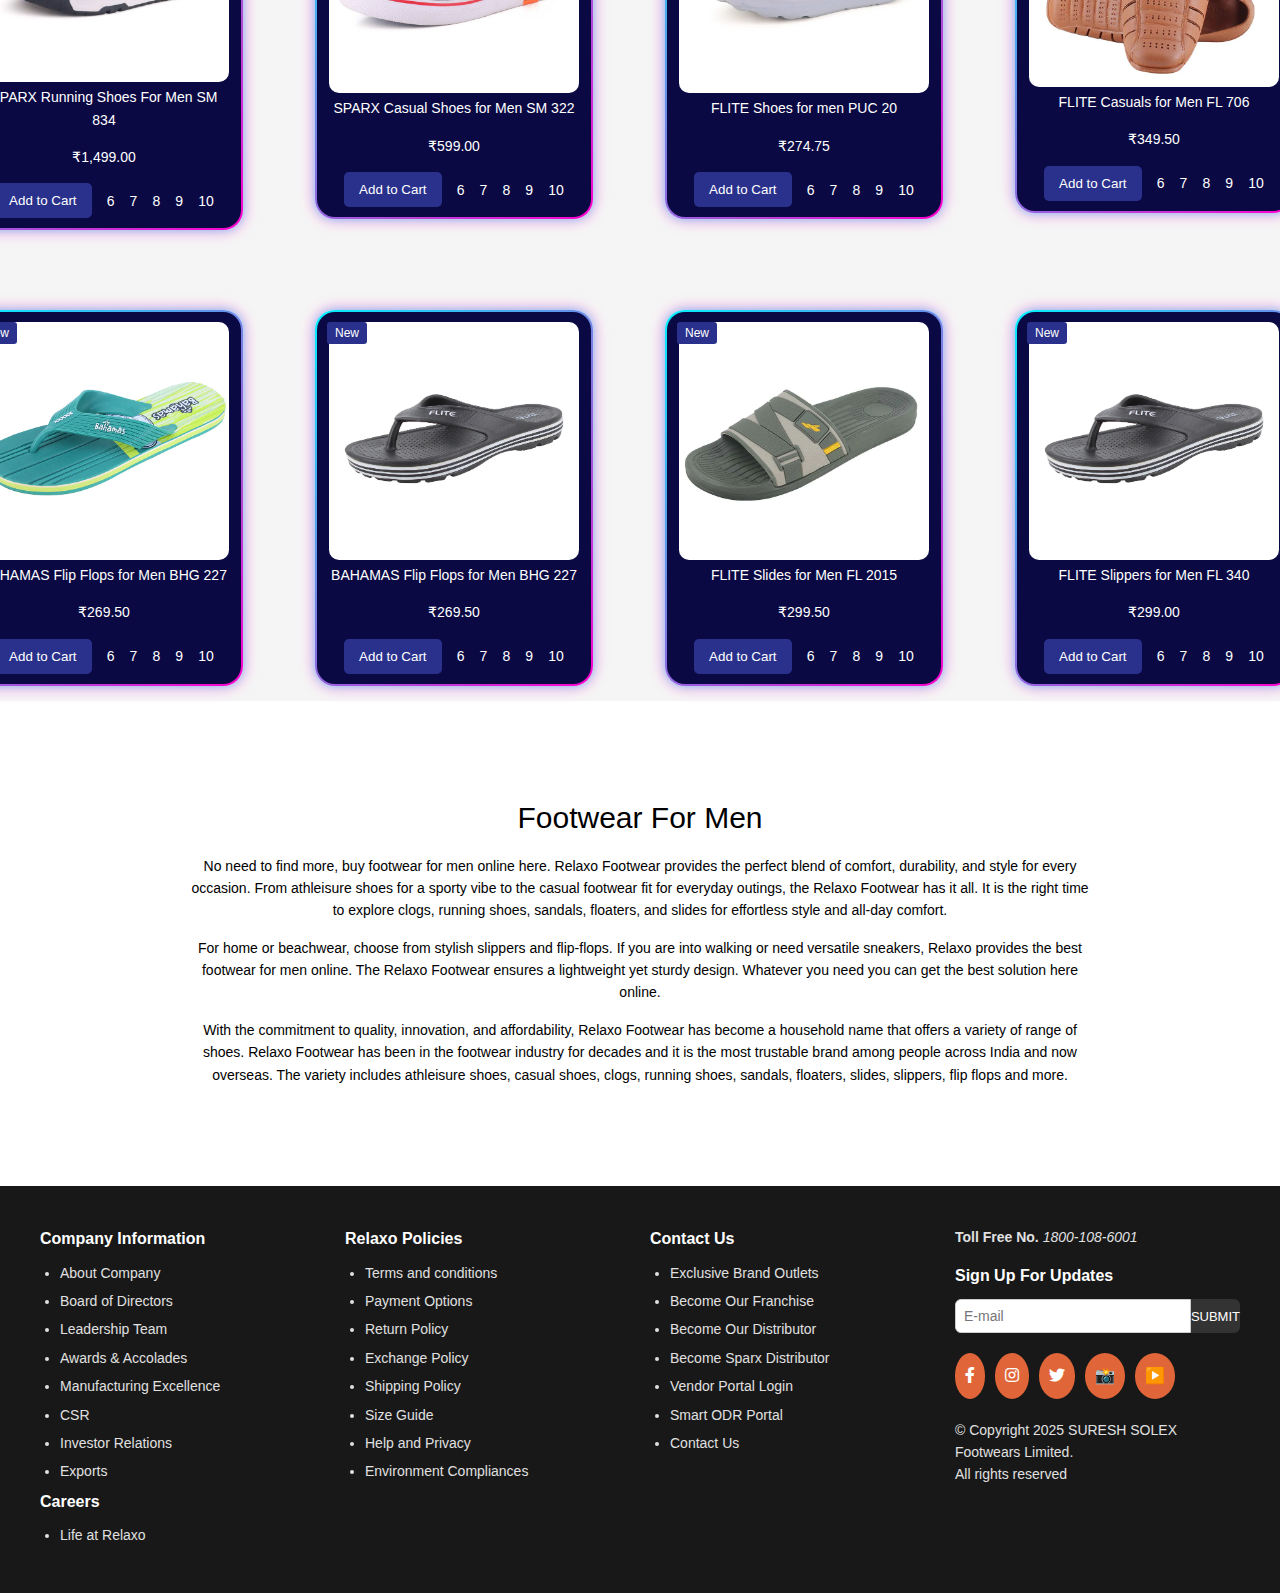
<file: mensSec.html>
<!DOCTYPE html>
<html lang="en">

<head>
  <meta charset="UTF-8">
  <meta name="viewport" content="width=device-width, initial-scale=1.0">
  <title>men.html</title>
  <link rel="stylesheet" href="style.css">
  <link rel="stylesheet" href="style1.css">

  <link href="https://cdnjs.cloudflare.com/ajax/libs/font-awesome/5.15.3/css/all.min.css" rel="stylesheet" />

</head>

<body>
  <div class="navbar">
    <a href="#"><img src="solex.png" class="logo" alt=""></a>
    <ul class="nav-links">
      <li class="hideMobile"><a href="index.html" class="active">HOME</a></li>
      <li class="hideMobile"><a href="men.html">MEN</a></li>
      <li class="hideMobile"><a href="kids.html">KIDS</a></li>
      <li class="hideMobile"><a href="women.html">WOMEN</a></li>
      <li class="hideMobile"><a href="allBrand.html">ALL BRANDS</a></li>
      <li class="hideMobile"><a href="sale.html" class="sale">SALE</a></li>
      <li onclick=showSider() class="menu-button"><a href="#"><svg xmlns="http://www.w3.org/2000/svg" height="24px"
            viewBox="0 -960 960 960" width="24px" fill="#e3e3e3">
            <path d="M120-240v-80h720v80H120Zm0-200v-80h720v80H120Zm0-200v-80h720v80H120Z" />
          </svg></a></li>

    </ul>
    <ul class="sidebar">
      <li onClick="hideSider()" class="hideMenu"><a href="#"><svg xmlns="http://www.w3.org/2000/svg" height="24px"
            viewBox="0 -960 960 960" width="24px" fill="#e3e3e3">
            <path
              d="m256-200-56-56 224-224-224-224 56-56 224 224 224-224 56 56-224 224 224 224-56 56-224-224-224 224Z" />
          </svg></a></li>
      <li><a href="index.html">HOME</a></li>
      <li><a href="women.html">WOMEN</a></li>
      <li><a href="men.html">MEN</a></li>
      <li><a href="kids.html">KIDS</a></li>
      <li><a href="allBrand.html">ALL BRANDS</a></li>
      <li><a href="sale.html" class="sale">SALE</a></li>
    </ul>

    <div class="icons">

      <span class="icon">❤️</span>
      <span class="icon">🔍</span>

    </div>
  </div>
  <div class="mens-container">

    <img src="banner_Mens.png" alt="Mens-Models" class="mens-img">

  </div>
  <h1 class="heading">Sparx Footwear Collection</h1>

  <div class="product-grid">
    <div class="product-card">
      <div class="pro">
        <span class="badge">New</span>
        <img src="shoes1.png" alt="SPARX Running Shoes" />
      </div>
      <div class="des">
        <p>SPARX Running Shoes For Men SM 834</p>
        <p>₹1,649.00</p>
        
      </div>
      <div class="size">
        <button>Add to Cart</button>
        <span class="size-option">6</span>
        <span class="size-option">7</span>
        <span class="size-option">8</span>
        <span class="size-option">9</span>
        <span class="size-option">10</span>
      </div>
    </div>
    <div class="product-card">
      <div class="pro">
        <span class="badge">New</span>
        <img src="shoes2.png" alt="SPARX Running Shoes" />
      </div>
      <div class="des">
        <p>SPARX Running Shoes For Men SM 834</p>
        <p>₹1,649.00</p>
        
      </div>
      <div class="size">
        <button>Add to Cart</button>
        <span class="size-option">6</span>
        <span class="size-option">7</span>
        <span class="size-option">8</span>
        <span class="size-option">9</span>
        <span class="size-option">10</span>
      </div>
    </div>
    <div class="product-card">
      <div class="pro">
        <span class="badge">New</span>
        <img src="shoes3.png" alt="SPARX Running Shoes" />
      </div>
      <div class="des">
        <p>SPARX Running Shoes For Men SM 834</p>
        <p>₹1,649.00</p>
       
      </div>
      <div class="size">
        <button>Add to Cart</button>
        <span class="size-option">6</span>
        <span class="size-option">7</span>
        <span class="size-option">8</span>
        <span class="size-option">9</span>
        <span class="size-option">10</span>
      </div>
    </div>
    <div class="product-card">
      <div class="pro">
        <span class="badge">New</span>
        <img src="shoes4.png" alt="SPARX Running Shoes" />
      </div>
      <div class="des">
        <p>SPARX Running Shoes For Men SM 834</p>
        <p>₹1,499.00</p>
      </div>
      <div class="size">
        <button>Add to Cart</button>
        <span class="size-option">6</span>
        <span class="size-option">7</span>
        <span class="size-option">8</span>
        <span class="size-option">9</span>
        <span class="size-option">10</span>
      </div>
    </div>
    <div class="product-card">
      <div class="pro">
        <span class="badge">New</span>
        <img src="shoes5.png" alt="SPARX Running Shoes" />
      </div>
      <div class="des">
        <p>SPARX Running Shoes For Men SM 834</p>
        <p>₹1,499.00</p>
        
      </div>
      <div class="size">
        <button>Add to Cart</button>
        <span class="size-option">6</span>
        <span class="size-option">7</span>
        <span class="size-option">8</span>
        <span class="size-option">9</span>
        <span class="size-option">10</span>
      </div>
    </div>
    <div class="product-card">
      <div class="pro">
        <span class="badge">New</span>
        <img src="shoes6.png" alt="SPARX Running Shoes" />
      </div>
      <div class="des">
        <p>SPARX Casual Shoes for Men SM 322</p>
        <p>₹599.00</p>
       
      </div>
      <div class="size">
        <button>Add to Cart</button>
        <span class="size-option">6</span>
        <span class="size-option">7</span>
        <span class="size-option">8</span>
        <span class="size-option">9</span>
        <span class="size-option">10</span>
      </div>
    </div>
    <div class="product-card">
      <div class="pro">
        <span class="badge">New</span>
        <img src="shoes7.png" alt="SPARX Running Shoes" />
      </div>
      <div class="des">
        <p>FLITE Shoes for men PUC 20</p>
        <p>₹274.75</p>
      
      </div>
      <div class="size">
        <button>Add to Cart</button>
        <span class="size-option">6</span>
        <span class="size-option">7</span>
        <span class="size-option">8</span>
        <span class="size-option">9</span>
        <span class="size-option">10</span>
      </div>
    </div>
    <div class="product-card">
      <div class="pro">
        <span class="badge">New</span>
        <img src="shoes8.png" alt="SPARX Running Shoes" />
      </div>
      <div class="des">
        <p>FLITE Casuals for Men FL 706</p>
        <p>₹349.50</p>
       
      </div>
      <div class="size">
        <button>Add to Cart</button>
        <span class="size-option">6</span>
        <span class="size-option">7</span>
        <span class="size-option">8</span>
        <span class="size-option">9</span>
        <span class="size-option">10</span>
      </div>
    </div>
    <div class="product-card">
      <div class="pro">
        <span class="badge">New</span>
        <img src="flip1.png" alt="SPARX Running Shoes" />
      </div>
      <div class="des">
        <p>BAHAMAS Flip Flops for Men BHG 227</p>
        <p>₹269.50</p>
        
      </div>
      <div class="size">
        <button>Add to Cart</button>
        <span class="size-option">6</span>
        <span class="size-option">7</span>
        <span class="size-option">8</span>
        <span class="size-option">9</span>
        <span class="size-option">10</span>
      </div>
    </div>
     <div class="product-card">
      <div class="pro">
        <span class="badge">New</span>
        <img src="flip2.png" alt="SPARX Running Shoes" />
      </div>
      <div class="des">
        <p>BAHAMAS Flip Flops for Men BHG 227</p>
        <p>₹269.50</p>
      </div>
      <div class="size">
        <button>Add to Cart</button>
        <span class="size-option">6</span>
        <span class="size-option">7</span>
        <span class="size-option">8</span>
        <span class="size-option">9</span>
        <span class="size-option">10</span>
      </div>
    </div>
     <div class="product-card">
      <div class="pro">
        <span class="badge">New</span>
        <img src="flip4.png" alt="SPARX Running Shoes" />
      </div>
      <div class="des">
        <p>FLITE Slides for Men FL 2015</p>
        <p>₹299.50</p>
        
      </div>
      <div class="size">
        <button>Add to Cart</button>
        <span class="size-option">6</span>
        <span class="size-option">7</span>
        <span class="size-option">8</span>
        <span class="size-option">9</span>
        <span class="size-option">10</span>
      </div>
    </div>
     <div class="product-card">
      <div class="pro">
        <span class="badge">New</span>
        <img src="flip2.png" alt="SPARX Running Shoes" />
      </div>
      <div class="des">
        <p>FLITE Slippers for Men FL 340</p>
        <p>₹299.00</p>
        
      </div>
      <div class="size">
        <button>Add to Cart</button>
        <span class="size-option">6</span>
        <span class="size-option">7</span>
        <span class="size-option">8</span>
        <span class="size-option">9</span>
        <span class="size-option">10</span>
      </div>
    </div>
  </div>
  <div class="container-description">
    <h1>Footwear For Men</h1>
    <p>
      No need to find more, buy footwear for men online here. Relaxo Footwear provides the perfect blend of comfort, durability, and style for every occasion. From athleisure shoes for a sporty vibe to the casual footwear fit for everyday outings, the Relaxo Footwear has it all. It is the right time to explore clogs, running shoes, sandals, floaters, and slides for effortless style and all-day comfort.
    </p>
    <p>
      For home or beachwear, choose from stylish slippers and flip-flops. If you are into walking or need versatile sneakers, Relaxo provides the best footwear for men online. The Relaxo Footwear ensures a lightweight yet sturdy design. Whatever you need you can get the best solution here online.
    </p>
    <p>
      With the commitment to quality, innovation, and affordability, Relaxo Footwear has become a household name that offers a variety of range of shoes. Relaxo Footwear has been in the footwear industry for decades and it is the most trustable brand among people across India and now overseas. The variety includes athleisure shoes, casual shoes, clogs, running shoes, sandals, floaters, slides, slippers, flip flops and more.
    </p>
  </div>
   <footer class="footer">
    <div class="footer-container">
      <div class="footer-column">
        <h3>Company Information</h3>
        <ul>
          <li>About Company</li>
          <li>Board of Directors</li>
          <li>Leadership Team</li>
          <li>Awards & Accolades</li>
          <li>Manufacturing Excellence</li>
          <li>CSR</li>
          <li>Investor Relations</li>
          <li>Exports</li>
        </ul>
        <h3>Careers</h3>
        <ul>
          <li>Life at Relaxo</li>
        </ul>
      </div>

      <div class="footer-column">
        <h3>Relaxo Policies</h3>
        <ul>
          <li>Terms and conditions</li>
          <li>Payment Options</li>
          <li>Return Policy</li>
          <li>Exchange Policy</li>
          <li>Shipping Policy</li>
          <li>Size Guide</li>
          <li>Help and Privacy</li>
          <li>Environment Compliances</li>
        </ul>
      </div>

      <div class="footer-column">
        <h3>Contact Us</h3>
        <ul>
          <li>Exclusive Brand Outlets</li>
          <li>Become Our Franchise</li>
          <li>Become Our Distributor</li>
          <li>Become Sparx Distributor</li>
          <li>Vendor Portal Login</li>
          <li>Smart ODR Portal</li>
          <li>Contact Us</li>
        </ul>
      </div>

      <div class="footer-column">
        <p><strong>Toll Free No.</strong> <em>1800-108-6001</em></p>

        <h3>Sign Up For Updates</h3>
        <form class="subscribe-form">
          <input type="email" placeholder="E-mail" />
          <button type="submit">SUBMIT</button>
        </form>

        <div class="social-icons">
          <span><i class="fab fa-facebook-f"></i></span>
          <span><i class="fab fa-instagram"></i></span>
          <span><i class="fab fa-twitter"></i></span>
          <span>📸</span>
          <span>▶️</span>
        </div>

        <p class="copyright">
          © Copyright 2025 SURESH SOLEX Footwears Limited.<br>
          All rights reserved
        </p>
      </div>
    </div>

  </footer>
  
  <script src="script.js"></script>

</body>

</html>
</file>
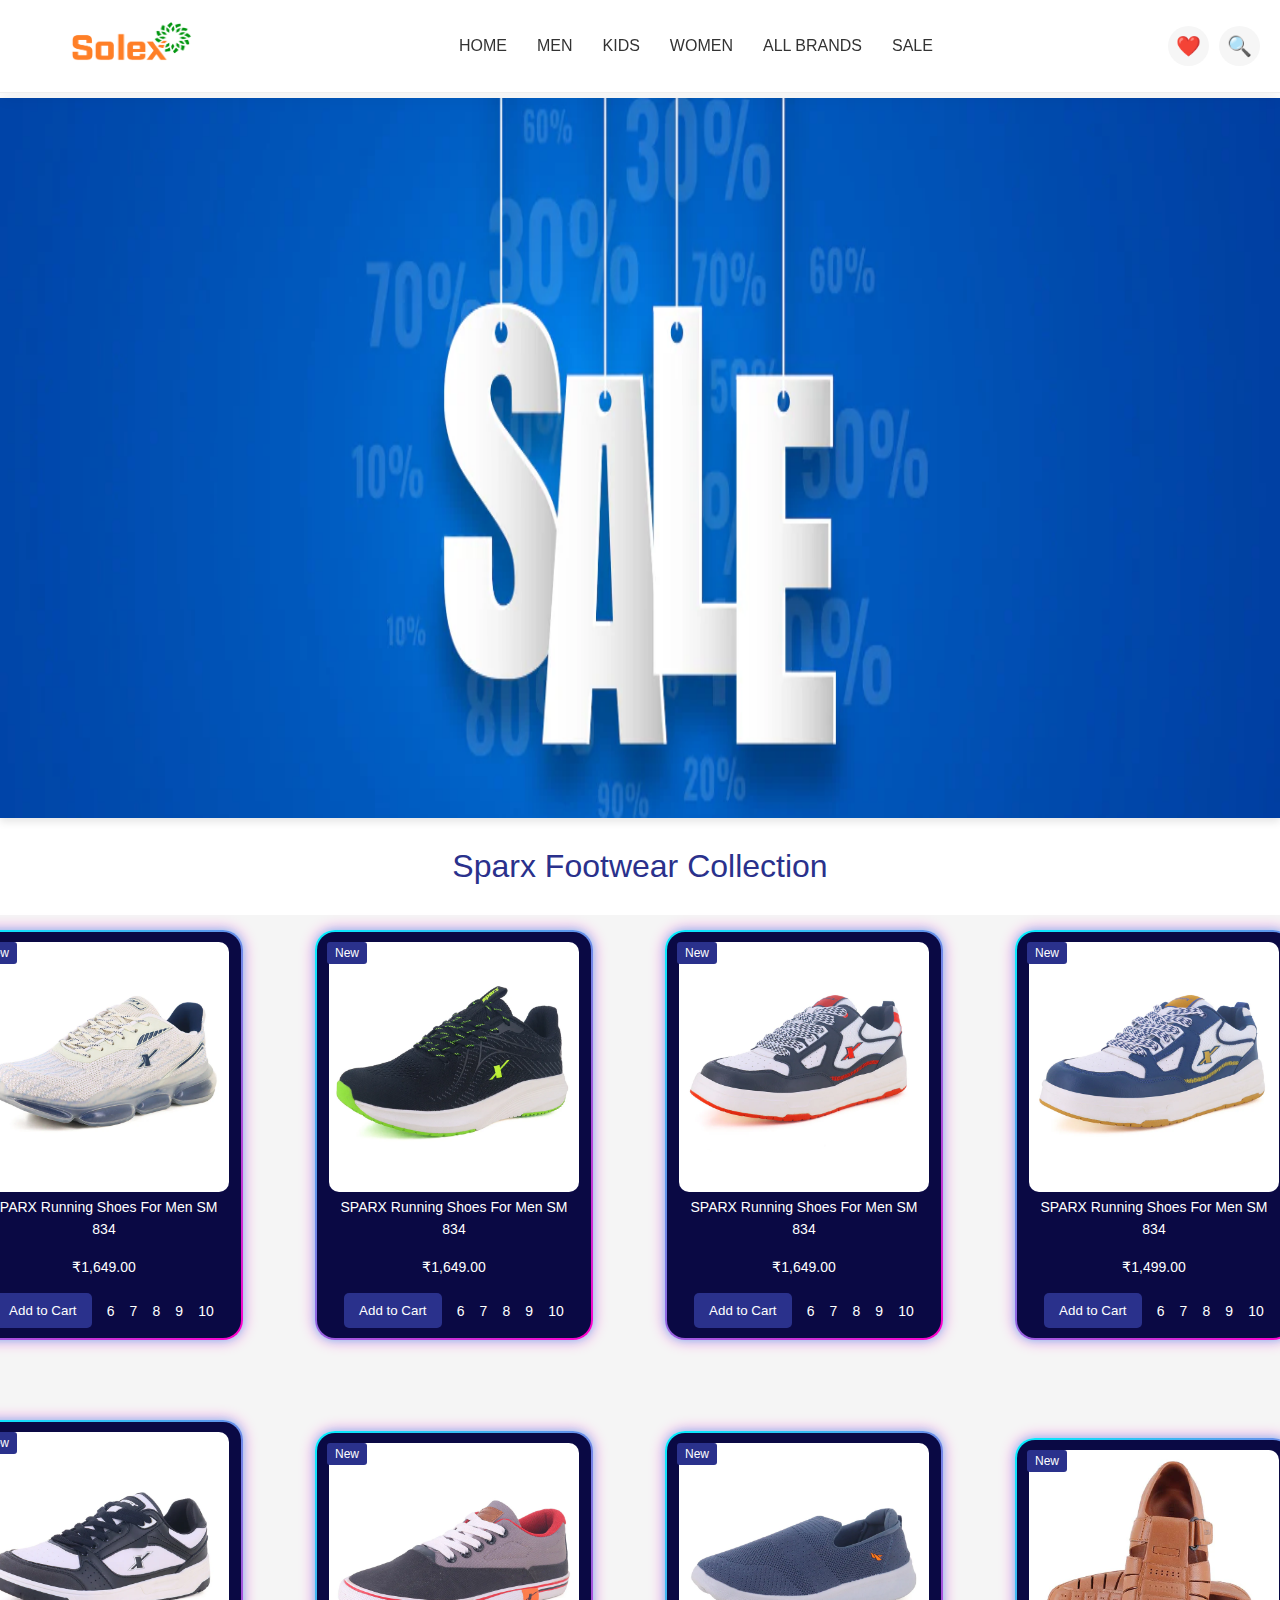
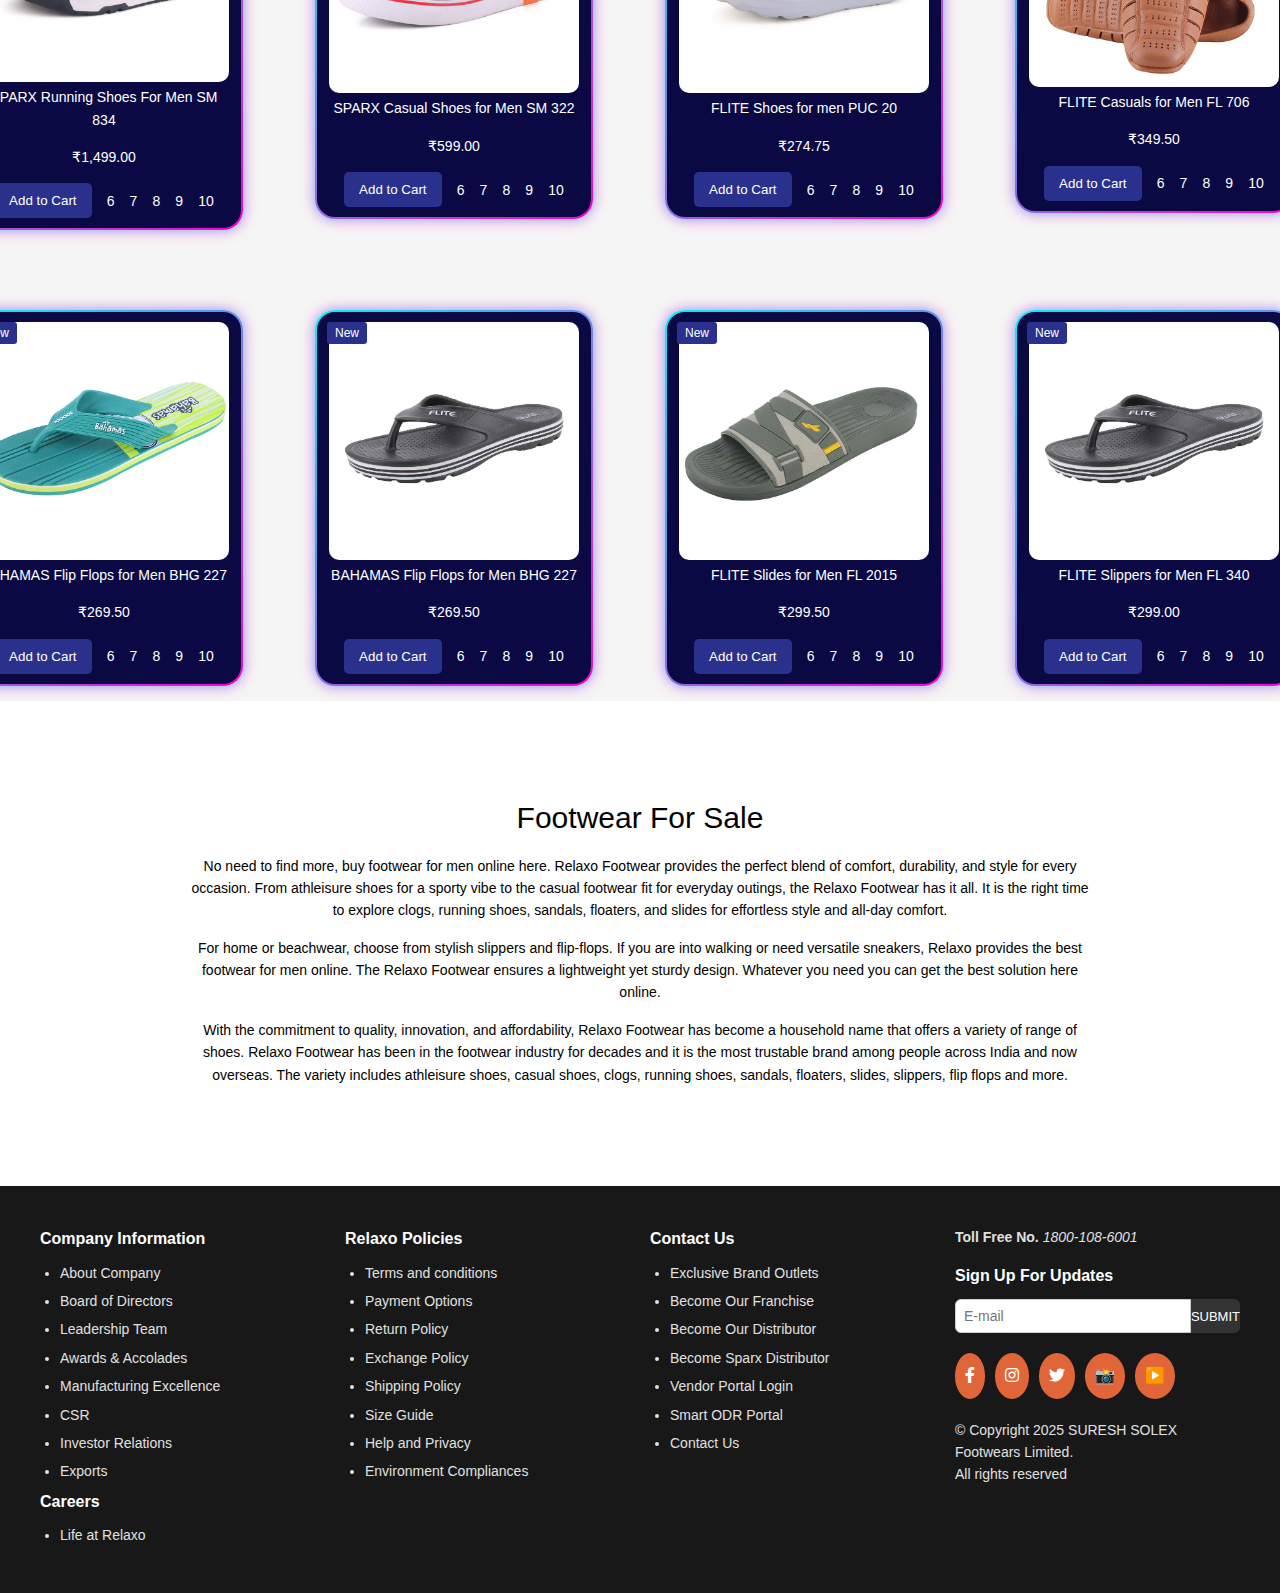
<file: sale.html>
<!DOCTYPE html>
<html lang="en">

<head>
  <meta charset="UTF-8">
  <meta name="viewport" content="width=device-width, initial-scale=1.0">
  <title>men.html</title>
  <link rel="stylesheet" href="style.css">
  <link rel="stylesheet" href="style1.css">

  <link href="https://cdnjs.cloudflare.com/ajax/libs/font-awesome/5.15.3/css/all.min.css" rel="stylesheet" />

</head>

<body>
  <div class="navbar">
    <a href="#"><img src="solex.png" class="logo" alt=""></a>
    <ul class="nav-links">
      <li class="hideMobile"><a href="index.html" class="active">HOME</a></li>
      <li class="hideMobile"><a href="men.html">MEN</a></li>
      <li class="hideMobile"><a href="kids.html">KIDS</a></li>
      <li class="hideMobile"><a href="#">WOMEN</a></li>
      <li class="hideMobile"><a href="#">ALL BRANDS</a></li>
      <li class="hideMobile"><a href="#" class="sale">SALE</a></li>
      <li onclick=showSider() class="menu-button"><a href="#"><svg xmlns="http://www.w3.org/2000/svg" height="24px"
            viewBox="0 -960 960 960" width="24px" fill="#e3e3e3">
            <path d="M120-240v-80h720v80H120Zm0-200v-80h720v80H120Zm0-200v-80h720v80H120Z" />
          </svg></a></li>

    </ul>
    <ul class="sidebar">
      <li onClick="hideSider()" class="hideMenu"><a href="#"><svg xmlns="http://www.w3.org/2000/svg" height="24px"
            viewBox="0 -960 960 960" width="24px" fill="#e3e3e3">
            <path
              d="m256-200-56-56 224-224-224-224 56-56 224 224 224-224 56 56-224 224 224 224-56 56-224-224-224 224Z" />
          </svg></a></li>
      <li><a href="index.html">HOME</a></li>
      <li><a href="women.html">WOMEN</a></li>
      <li><a href="men.html">MEN</a></li>
      <li><a href="kids.html">KIDS</a></li>
      <li><a href="#">ALL BRANDS</a></li>
      <li><a href="sale.html" class="sale">SALE</a></li>
    </ul>

    <div class="icons">

      <span class="icon">❤️</span>
      <span class="icon">🔍</span>

    </div>
  </div>
  <div class="mens-container">

    <img src="Sale_banner.png" alt="Mens-Models" class="mens-img">

  </div>
  <h1 class="heading">Sparx Footwear Collection</h1>

  <div class="product-grid">
    <div class="product-card">
      <div class="pro">
        <span class="badge">New</span>
        <img src="shoes1.png" alt="SPARX Running Shoes" />
      </div>
      <div class="des">
        <p>SPARX Running Shoes For Men SM 834</p>
        <p>₹1,649.00</p>
        
      </div>
      <div class="size">
        <button>Add to Cart</button>
        <span class="size-option">6</span>
        <span class="size-option">7</span>
        <span class="size-option">8</span>
        <span class="size-option">9</span>
        <span class="size-option">10</span>
      </div>
    </div>
    <div class="product-card">
      <div class="pro">
        <span class="badge">New</span>
        <img src="shoes2.png" alt="SPARX Running Shoes" />
      </div>
      <div class="des">
        <p>SPARX Running Shoes For Men SM 834</p>
        <p>₹1,649.00</p>
        
      </div>
      <div class="size">
        <button>Add to Cart</button>
        <span class="size-option">6</span>
        <span class="size-option">7</span>
        <span class="size-option">8</span>
        <span class="size-option">9</span>
        <span class="size-option">10</span>
      </div>
    </div>
    <div class="product-card">
      <div class="pro">
        <span class="badge">New</span>
        <img src="shoes3.png" alt="SPARX Running Shoes" />
      </div>
      <div class="des">
        <p>SPARX Running Shoes For Men SM 834</p>
        <p>₹1,649.00</p>
       
      </div>
      <div class="size">
        <button>Add to Cart</button>
        <span class="size-option">6</span>
        <span class="size-option">7</span>
        <span class="size-option">8</span>
        <span class="size-option">9</span>
        <span class="size-option">10</span>
      </div>
    </div>
    <div class="product-card">
      <div class="pro">
        <span class="badge">New</span>
        <img src="shoes4.png" alt="SPARX Running Shoes" />
      </div>
      <div class="des">
        <p>SPARX Running Shoes For Men SM 834</p>
        <p>₹1,499.00</p>
      </div>
      <div class="size">
        <button>Add to Cart</button>
        <span class="size-option">6</span>
        <span class="size-option">7</span>
        <span class="size-option">8</span>
        <span class="size-option">9</span>
        <span class="size-option">10</span>
      </div>
    </div>
    <div class="product-card">
      <div class="pro">
        <span class="badge">New</span>
        <img src="shoes5.png" alt="SPARX Running Shoes" />
      </div>
      <div class="des">
        <p>SPARX Running Shoes For Men SM 834</p>
        <p>₹1,499.00</p>
        
      </div>
      <div class="size">
        <button>Add to Cart</button>
        <span class="size-option">6</span>
        <span class="size-option">7</span>
        <span class="size-option">8</span>
        <span class="size-option">9</span>
        <span class="size-option">10</span>
      </div>
    </div>
    <div class="product-card">
      <div class="pro">
        <span class="badge">New</span>
        <img src="shoes6.png" alt="SPARX Running Shoes" />
      </div>
      <div class="des">
        <p>SPARX Casual Shoes for Men SM 322</p>
        <p>₹599.00</p>
       
      </div>
      <div class="size">
        <button>Add to Cart</button>
        <span class="size-option">6</span>
        <span class="size-option">7</span>
        <span class="size-option">8</span>
        <span class="size-option">9</span>
        <span class="size-option">10</span>
      </div>
    </div>
    <div class="product-card">
      <div class="pro">
        <span class="badge">New</span>
        <img src="shoes7.png" alt="SPARX Running Shoes" />
      </div>
      <div class="des">
        <p>FLITE Shoes for men PUC 20</p>
        <p>₹274.75</p>
      
      </div>
      <div class="size">
        <button>Add to Cart</button>
        <span class="size-option">6</span>
        <span class="size-option">7</span>
        <span class="size-option">8</span>
        <span class="size-option">9</span>
        <span class="size-option">10</span>
      </div>
    </div>
    <div class="product-card">
      <div class="pro">
        <span class="badge">New</span>
        <img src="shoes8.png" alt="SPARX Running Shoes" />
      </div>
      <div class="des">
        <p>FLITE Casuals for Men FL 706</p>
        <p>₹349.50</p>
       
      </div>
      <div class="size">
        <button>Add to Cart</button>
        <span class="size-option">6</span>
        <span class="size-option">7</span>
        <span class="size-option">8</span>
        <span class="size-option">9</span>
        <span class="size-option">10</span>
      </div>
    </div>
    <div class="product-card">
      <div class="pro">
        <span class="badge">New</span>
        <img src="flip1.png" alt="SPARX Running Shoes" />
      </div>
      <div class="des">
        <p>BAHAMAS Flip Flops for Men BHG 227</p>
        <p>₹269.50</p>
        
      </div>
      <div class="size">
        <button>Add to Cart</button>
        <span class="size-option">6</span>
        <span class="size-option">7</span>
        <span class="size-option">8</span>
        <span class="size-option">9</span>
        <span class="size-option">10</span>
      </div>
    </div>
     <div class="product-card">
      <div class="pro">
        <span class="badge">New</span>
        <img src="flip2.png" alt="SPARX Running Shoes" />
      </div>
      <div class="des">
        <p>BAHAMAS Flip Flops for Men BHG 227</p>
        <p>₹269.50</p>
      </div>
      <div class="size">
        <button>Add to Cart</button>
        <span class="size-option">6</span>
        <span class="size-option">7</span>
        <span class="size-option">8</span>
        <span class="size-option">9</span>
        <span class="size-option">10</span>
      </div>
    </div>
     <div class="product-card">
      <div class="pro">
        <span class="badge">New</span>
        <img src="flip4.png" alt="SPARX Running Shoes" />
      </div>
      <div class="des">
        <p>FLITE Slides for Men FL 2015</p>
        <p>₹299.50</p>
        
      </div>
      <div class="size">
        <button>Add to Cart</button>
        <span class="size-option">6</span>
        <span class="size-option">7</span>
        <span class="size-option">8</span>
        <span class="size-option">9</span>
        <span class="size-option">10</span>
      </div>
    </div>
     <div class="product-card">
      <div class="pro">
        <span class="badge">New</span>
        <img src="flip2.png" alt="SPARX Running Shoes" />
      </div>
      <div class="des">
        <p>FLITE Slippers for Men FL 340</p>
        <p>₹299.00</p>
        
      </div>
      <div class="size">
        <button>Add to Cart</button>
        <span class="size-option">6</span>
        <span class="size-option">7</span>
        <span class="size-option">8</span>
        <span class="size-option">9</span>
        <span class="size-option">10</span>
      </div>
    </div>
  </div>
  <div class="container-description">
    <h1>Footwear For Sale</h1>
    <p>
      No need to find more, buy footwear for men online here. Relaxo Footwear provides the perfect blend of comfort, durability, and style for every occasion. From athleisure shoes for a sporty vibe to the casual footwear fit for everyday outings, the Relaxo Footwear has it all. It is the right time to explore clogs, running shoes, sandals, floaters, and slides for effortless style and all-day comfort.
    </p>
    <p>
      For home or beachwear, choose from stylish slippers and flip-flops. If you are into walking or need versatile sneakers, Relaxo provides the best footwear for men online. The Relaxo Footwear ensures a lightweight yet sturdy design. Whatever you need you can get the best solution here online.
    </p>
    <p>
      With the commitment to quality, innovation, and affordability, Relaxo Footwear has become a household name that offers a variety of range of shoes. Relaxo Footwear has been in the footwear industry for decades and it is the most trustable brand among people across India and now overseas. The variety includes athleisure shoes, casual shoes, clogs, running shoes, sandals, floaters, slides, slippers, flip flops and more.
    </p>
  </div>
   <footer class="footer">
    <div class="footer-container">
      <div class="footer-column">
        <h3>Company Information</h3>
        <ul>
          <li>About Company</li>
          <li>Board of Directors</li>
          <li>Leadership Team</li>
          <li>Awards & Accolades</li>
          <li>Manufacturing Excellence</li>
          <li>CSR</li>
          <li>Investor Relations</li>
          <li>Exports</li>
        </ul>
        <h3>Careers</h3>
        <ul>
          <li>Life at Relaxo</li>
        </ul>
      </div>

      <div class="footer-column">
        <h3>Relaxo Policies</h3>
        <ul>
          <li>Terms and conditions</li>
          <li>Payment Options</li>
          <li>Return Policy</li>
          <li>Exchange Policy</li>
          <li>Shipping Policy</li>
          <li>Size Guide</li>
          <li>Help and Privacy</li>
          <li>Environment Compliances</li>
        </ul>
      </div>

      <div class="footer-column">
        <h3>Contact Us</h3>
        <ul>
          <li>Exclusive Brand Outlets</li>
          <li>Become Our Franchise</li>
          <li>Become Our Distributor</li>
          <li>Become Sparx Distributor</li>
          <li>Vendor Portal Login</li>
          <li>Smart ODR Portal</li>
          <li>Contact Us</li>
        </ul>
      </div>

      <div class="footer-column">
        <p><strong>Toll Free No.</strong> <em>1800-108-6001</em></p>

        <h3>Sign Up For Updates</h3>
        <form class="subscribe-form">
          <input type="email" placeholder="E-mail" />
          <button type="submit">SUBMIT</button>
        </form>

        <div class="social-icons">
          <span><i class="fab fa-facebook-f"></i></span>
          <span><i class="fab fa-instagram"></i></span>
          <span><i class="fab fa-twitter"></i></span>
          <span>📸</span>
          <span>▶️</span>
        </div>

        <p class="copyright">
          © Copyright 2025 SURESH SOLEX Footwears Limited.<br>
          All rights reserved
        </p>
      </div>
    </div>

  </footer>
  
  <script src="script.js"></script>

</body>

</html>
</file>
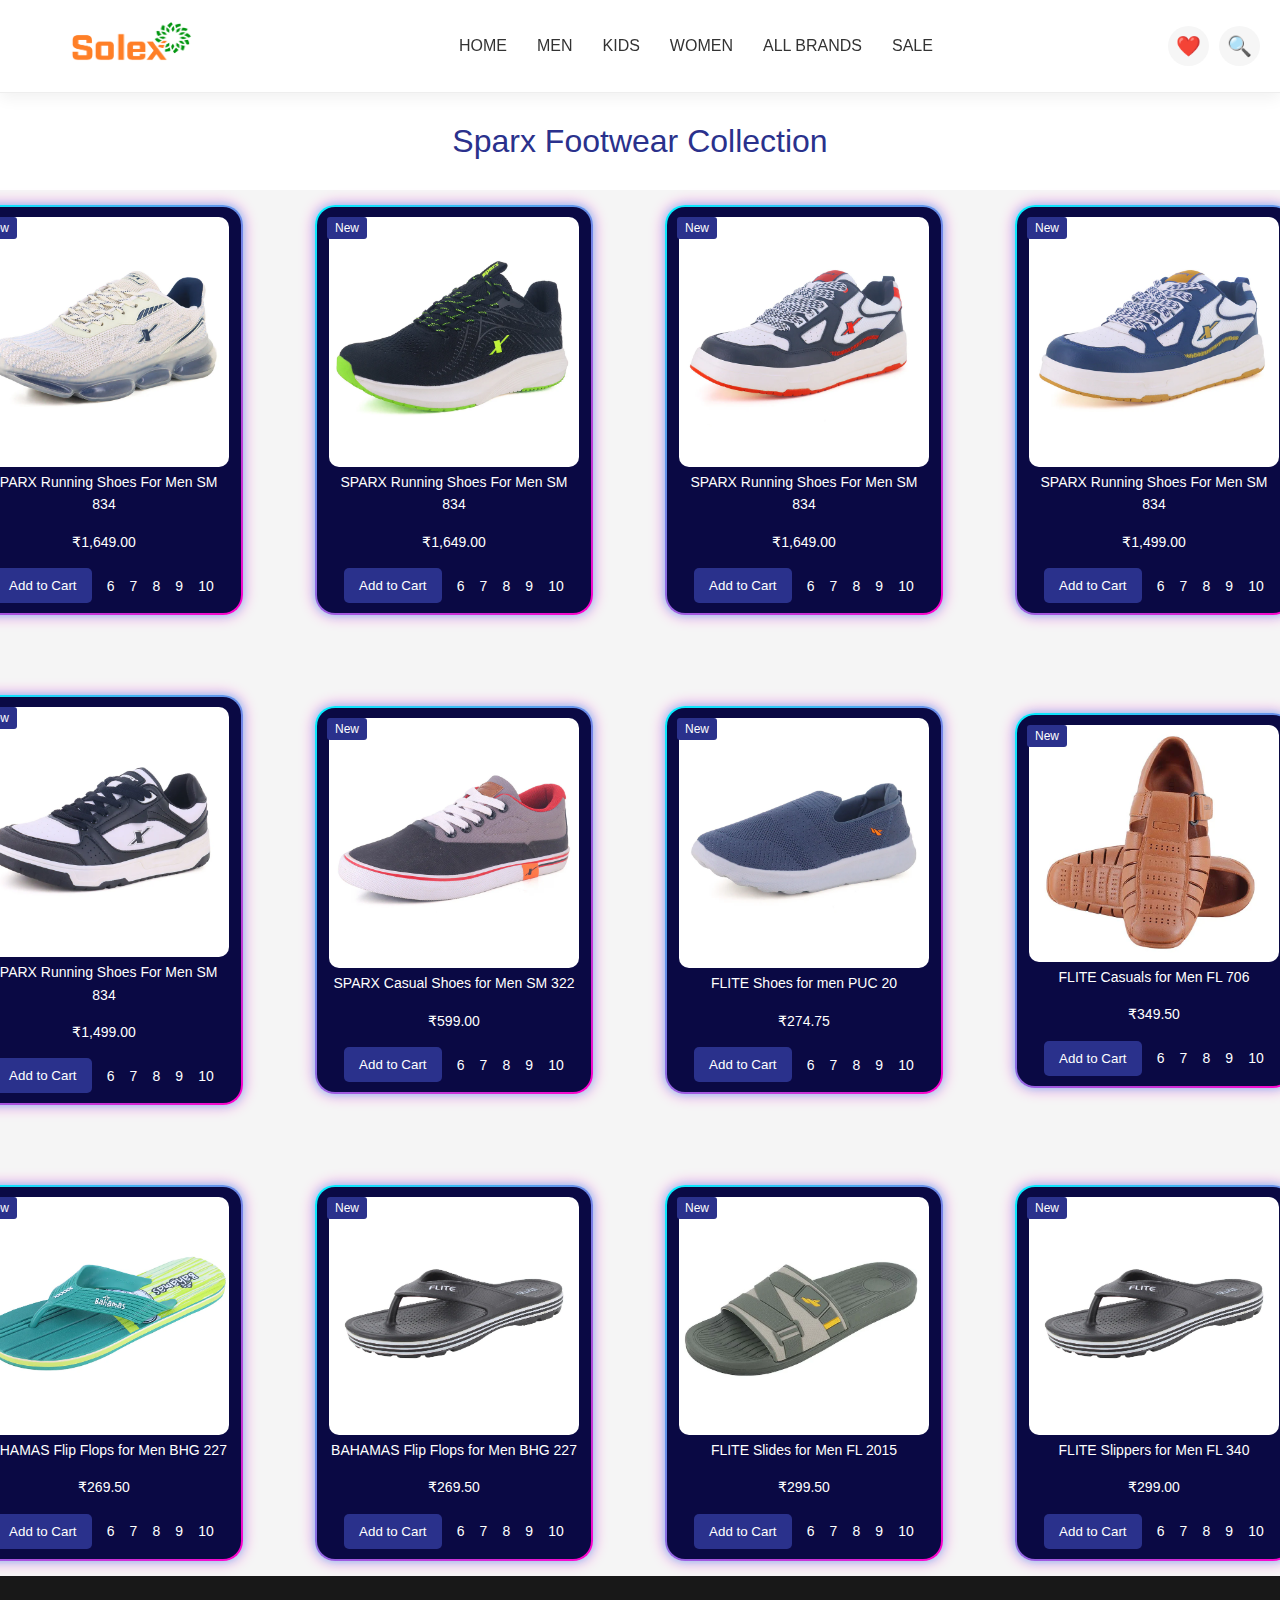
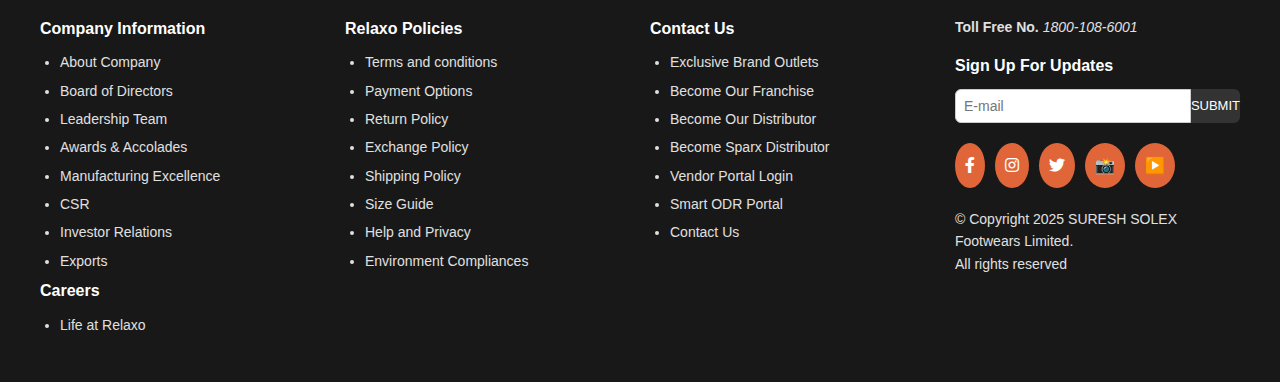
<file: sandals.html>
<!DOCTYPE html>
<html lang="en">

<head>
  <meta charset="UTF-8">
  <meta name="viewport" content="width=device-width, initial-scale=1.0">
  <title>men.html</title>
  <link rel="stylesheet" href="style.css">
  <link rel="stylesheet" href="style1.css">

  <link href="https://cdnjs.cloudflare.com/ajax/libs/font-awesome/5.15.3/css/all.min.css" rel="stylesheet" />

</head>

<body>
  <div class="navbar">
    <a href="#"><img src="solex.png" class="logo" alt=""></a>
    <ul class="nav-links">
      <li class="hideMobile"><a href="index.html" class="active">HOME</a></li>
      <li class="hideMobile"><a href="men.html">MEN</a></li>
      <li class="hideMobile"><a href="kids.html">KIDS</a></li>
      <li class="hideMobile"><a href="women.html">WOMEN</a></li>
      <li class="hideMobile"><a href="allBrand.html">ALL BRANDS</a></li>
      <li class="hideMobile"><a href="sale.html" class="sale">SALE</a></li>
      <li onclick=showSider() class="menu-button"><a href="#"><svg xmlns="http://www.w3.org/2000/svg" height="24px"
            viewBox="0 -960 960 960" width="24px" fill="#e3e3e3">
            <path d="M120-240v-80h720v80H120Zm0-200v-80h720v80H120Zm0-200v-80h720v80H120Z" />
          </svg></a></li>

    </ul>
    <ul class="sidebar">
      <li onClick="hideSider()" class="hideMenu"><a href="#"><svg xmlns="http://www.w3.org/2000/svg" height="24px"
            viewBox="0 -960 960 960" width="24px" fill="#e3e3e3">
            <path
              d="m256-200-56-56 224-224-224-224 56-56 224 224 224-224 56 56-224 224 224 224-56 56-224-224-224 224Z" />
          </svg></a></li>
      <li><a href="index.html">HOME</a></li>
      <li><a href="women.html">WOMEN</a></li>
      <li><a href="men.html">MEN</a></li>
      <li><a href="kids.html">KIDS</a></li>
      <li><a href="allBrand.html">ALL BRANDS</a></li>
      <li><a href="sale.html" class="sale">SALE</a></li>
    </ul>

    <div class="icons">

      <span class="icon">❤️</span>
      <span class="icon">🔍</span>

    </div>
  </div>
  <!-- <div class="mens-container">

    <img src="banner_Mens.png" alt="Mens-Models" class="mens-img">

  </div> -->
  <h1 class="heading">Sparx Footwear Collection</h1>

  <div class="product-grid">
    <div class="product-card">
      <div class="pro">
        <span class="badge">New</span>
        <img src="shoes1.png" alt="SPARX Running Shoes" />
      </div>
      <div class="des">
        <p>SPARX Running Shoes For Men SM 834</p>
        <p>₹1,649.00</p>
        
      </div>
      <div class="size">
        <button>Add to Cart</button>
        <span class="size-option">6</span>
        <span class="size-option">7</span>
        <span class="size-option">8</span>
        <span class="size-option">9</span>
        <span class="size-option">10</span>
      </div>
    </div>
    <div class="product-card">
      <div class="pro">
        <span class="badge">New</span>
        <img src="shoes2.png" alt="SPARX Running Shoes" />
      </div>
      <div class="des">
        <p>SPARX Running Shoes For Men SM 834</p>
        <p>₹1,649.00</p>
        
      </div>
      <div class="size">
        <button>Add to Cart</button>
        <span class="size-option">6</span>
        <span class="size-option">7</span>
        <span class="size-option">8</span>
        <span class="size-option">9</span>
        <span class="size-option">10</span>
      </div>
    </div>
    <div class="product-card">
      <div class="pro">
        <span class="badge">New</span>
        <img src="shoes3.png" alt="SPARX Running Shoes" />
      </div>
      <div class="des">
        <p>SPARX Running Shoes For Men SM 834</p>
        <p>₹1,649.00</p>
       
      </div>
      <div class="size">
        <button>Add to Cart</button>
        <span class="size-option">6</span>
        <span class="size-option">7</span>
        <span class="size-option">8</span>
        <span class="size-option">9</span>
        <span class="size-option">10</span>
      </div>
    </div>
    <div class="product-card">
      <div class="pro">
        <span class="badge">New</span>
        <img src="shoes4.png" alt="SPARX Running Shoes" />
      </div>
      <div class="des">
        <p>SPARX Running Shoes For Men SM 834</p>
        <p>₹1,499.00</p>
      </div>
      <div class="size">
        <button>Add to Cart</button>
        <span class="size-option">6</span>
        <span class="size-option">7</span>
        <span class="size-option">8</span>
        <span class="size-option">9</span>
        <span class="size-option">10</span>
      </div>
    </div>
    <div class="product-card">
      <div class="pro">
        <span class="badge">New</span>
        <img src="shoes5.png" alt="SPARX Running Shoes" />
      </div>
      <div class="des">
        <p>SPARX Running Shoes For Men SM 834</p>
        <p>₹1,499.00</p>
        
      </div>
      <div class="size">
        <button>Add to Cart</button>
        <span class="size-option">6</span>
        <span class="size-option">7</span>
        <span class="size-option">8</span>
        <span class="size-option">9</span>
        <span class="size-option">10</span>
      </div>
    </div>
    <div class="product-card">
      <div class="pro">
        <span class="badge">New</span>
        <img src="shoes6.png" alt="SPARX Running Shoes" />
      </div>
      <div class="des">
        <p>SPARX Casual Shoes for Men SM 322</p>
        <p>₹599.00</p>
       
      </div>
      <div class="size">
        <button>Add to Cart</button>
        <span class="size-option">6</span>
        <span class="size-option">7</span>
        <span class="size-option">8</span>
        <span class="size-option">9</span>
        <span class="size-option">10</span>
      </div>
    </div>
    <div class="product-card">
      <div class="pro">
        <span class="badge">New</span>
        <img src="shoes7.png" alt="SPARX Running Shoes" />
      </div>
      <div class="des">
        <p>FLITE Shoes for men PUC 20</p>
        <p>₹274.75</p>
      
      </div>
      <div class="size">
        <button>Add to Cart</button>
        <span class="size-option">6</span>
        <span class="size-option">7</span>
        <span class="size-option">8</span>
        <span class="size-option">9</span>
        <span class="size-option">10</span>
      </div>
    </div>
    <div class="product-card">
      <div class="pro">
        <span class="badge">New</span>
        <img src="shoes8.png" alt="SPARX Running Shoes" />
      </div>
      <div class="des">
        <p>FLITE Casuals for Men FL 706</p>
        <p>₹349.50</p>
       
      </div>
      <div class="size">
        <button>Add to Cart</button>
        <span class="size-option">6</span>
        <span class="size-option">7</span>
        <span class="size-option">8</span>
        <span class="size-option">9</span>
        <span class="size-option">10</span>
      </div>
    </div>
    <div class="product-card">
      <div class="pro">
        <span class="badge">New</span>
        <img src="flip1.png" alt="SPARX Running Shoes" />
      </div>
      <div class="des">
        <p>BAHAMAS Flip Flops for Men BHG 227</p>
        <p>₹269.50</p>
        
      </div>
      <div class="size">
        <button>Add to Cart</button>
        <span class="size-option">6</span>
        <span class="size-option">7</span>
        <span class="size-option">8</span>
        <span class="size-option">9</span>
        <span class="size-option">10</span>
      </div>
    </div>
     <div class="product-card">
      <div class="pro">
        <span class="badge">New</span>
        <img src="flip2.png" alt="SPARX Running Shoes" />
      </div>
      <div class="des">
        <p>BAHAMAS Flip Flops for Men BHG 227</p>
        <p>₹269.50</p>
      </div>
      <div class="size">
        <button>Add to Cart</button>
        <span class="size-option">6</span>
        <span class="size-option">7</span>
        <span class="size-option">8</span>
        <span class="size-option">9</span>
        <span class="size-option">10</span>
      </div>
    </div>
     <div class="product-card">
      <div class="pro">
        <span class="badge">New</span>
        <img src="flip4.png" alt="SPARX Running Shoes" />
      </div>
      <div class="des">
        <p>FLITE Slides for Men FL 2015</p>
        <p>₹299.50</p>
        
      </div>
      <div class="size">
        <button>Add to Cart</button>
        <span class="size-option">6</span>
        <span class="size-option">7</span>
        <span class="size-option">8</span>
        <span class="size-option">9</span>
        <span class="size-option">10</span>
      </div>
    </div>
     <div class="product-card">
      <div class="pro">
        <span class="badge">New</span>
        <img src="flip2.png" alt="SPARX Running Shoes" />
      </div>
      <div class="des">
        <p>FLITE Slippers for Men FL 340</p>
        <p>₹299.00</p>
        
      </div>
      <div class="size">
        <button>Add to Cart</button>
        <span class="size-option">6</span>
        <span class="size-option">7</span>
        <span class="size-option">8</span>
        <span class="size-option">9</span>
        <span class="size-option">10</span>
      </div>
    </div>
  </div>

   <footer class="footer">
    <div class="footer-container">
      <div class="footer-column">
        <h3>Company Information</h3>
        <ul>
          <li>About Company</li>
          <li>Board of Directors</li>
          <li>Leadership Team</li>
          <li>Awards & Accolades</li>
          <li>Manufacturing Excellence</li>
          <li>CSR</li>
          <li>Investor Relations</li>
          <li>Exports</li>
        </ul>
        <h3>Careers</h3>
        <ul>
          <li>Life at Relaxo</li>
        </ul>
      </div>

      <div class="footer-column">
        <h3>Relaxo Policies</h3>
        <ul>
          <li>Terms and conditions</li>
          <li>Payment Options</li>
          <li>Return Policy</li>
          <li>Exchange Policy</li>
          <li>Shipping Policy</li>
          <li>Size Guide</li>
          <li>Help and Privacy</li>
          <li>Environment Compliances</li>
        </ul>
      </div>

      <div class="footer-column">
        <h3>Contact Us</h3>
        <ul>
          <li>Exclusive Brand Outlets</li>
          <li>Become Our Franchise</li>
          <li>Become Our Distributor</li>
          <li>Become Sparx Distributor</li>
          <li>Vendor Portal Login</li>
          <li>Smart ODR Portal</li>
          <li>Contact Us</li>
        </ul>
      </div>

      <div class="footer-column">
        <p><strong>Toll Free No.</strong> <em>1800-108-6001</em></p>

        <h3>Sign Up For Updates</h3>
        <form class="subscribe-form">
          <input type="email" placeholder="E-mail" />
          <button type="submit">SUBMIT</button>
        </form>

        <div class="social-icons">
          <span><i class="fab fa-facebook-f"></i></span>
          <span><i class="fab fa-instagram"></i></span>
          <span><i class="fab fa-twitter"></i></span>
          <span>📸</span>
          <span>▶️</span>
        </div>

        <p class="copyright">
          © Copyright 2025 SURESH SOLEX Footwears Limited.<br>
          All rights reserved
        </p>
      </div>
    </div>

  </footer>
  
  <script src="script.js"></script>

</body>

</html>
</file>
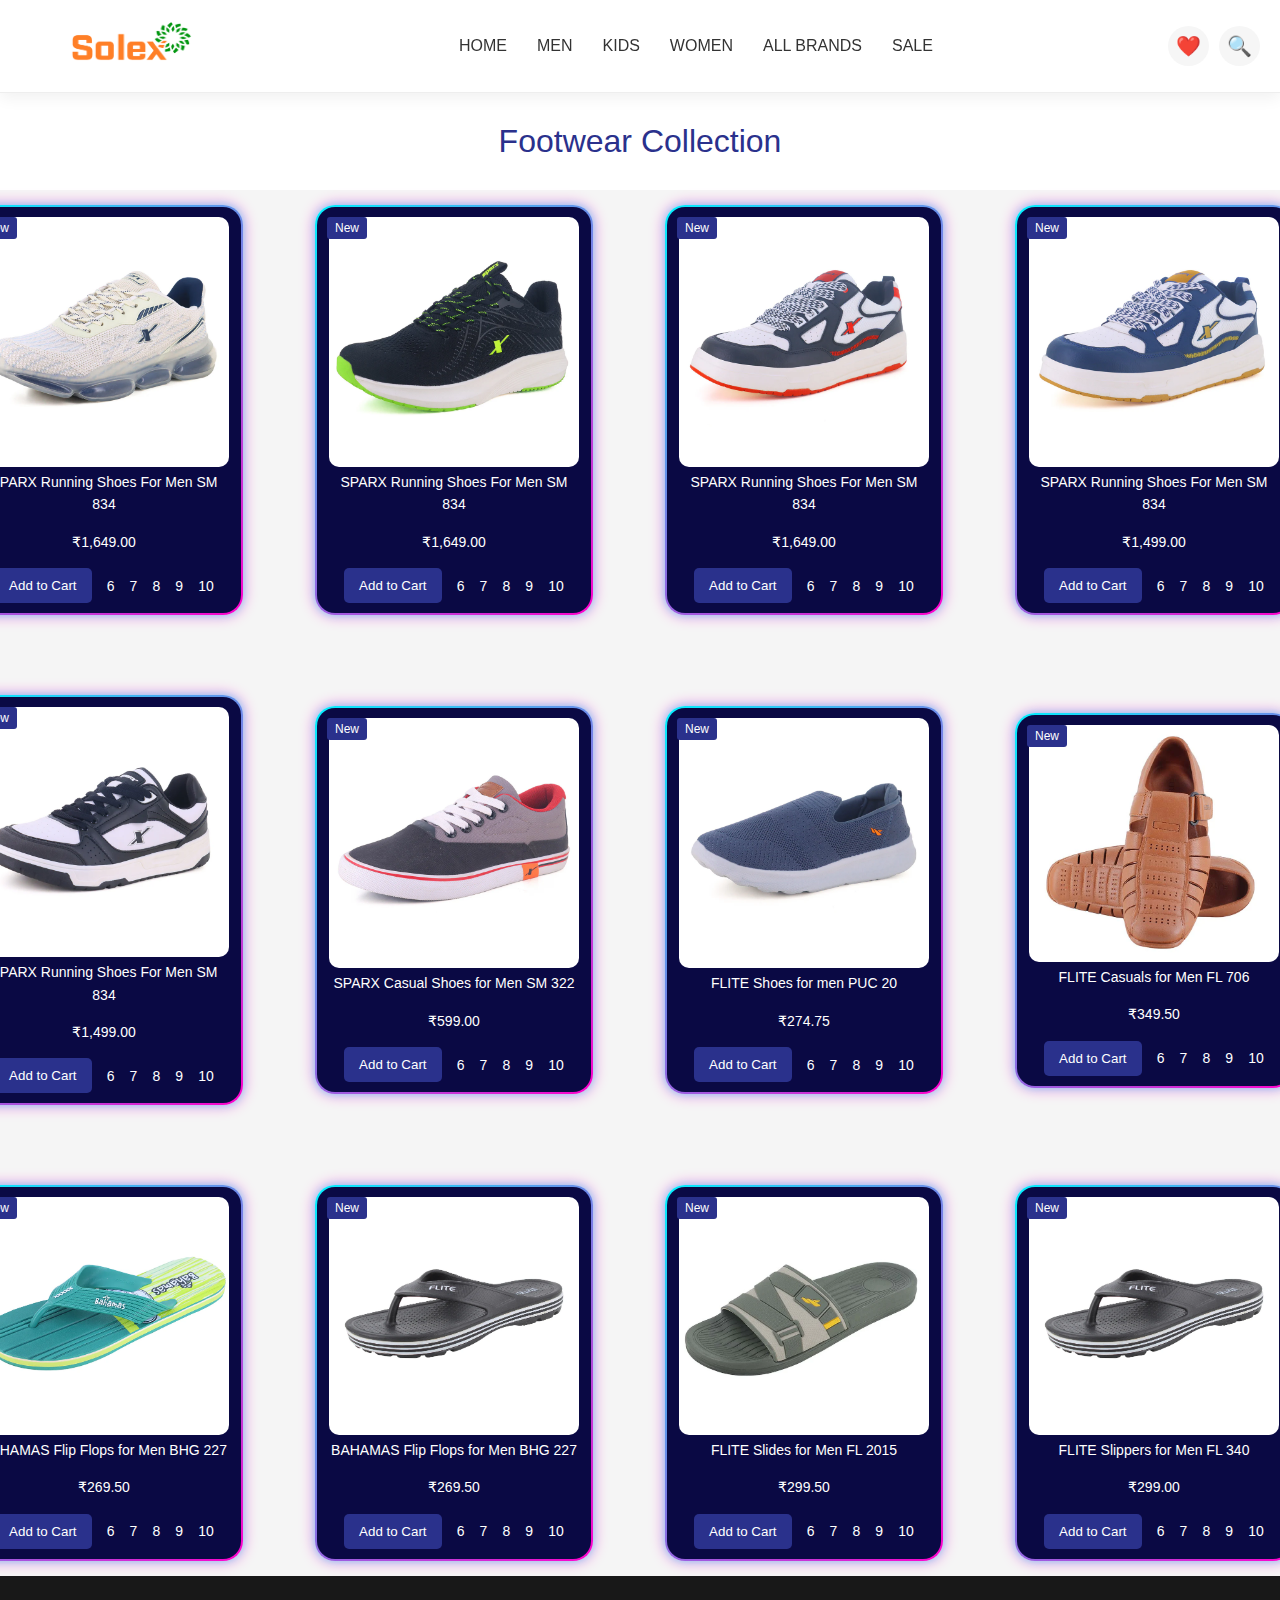
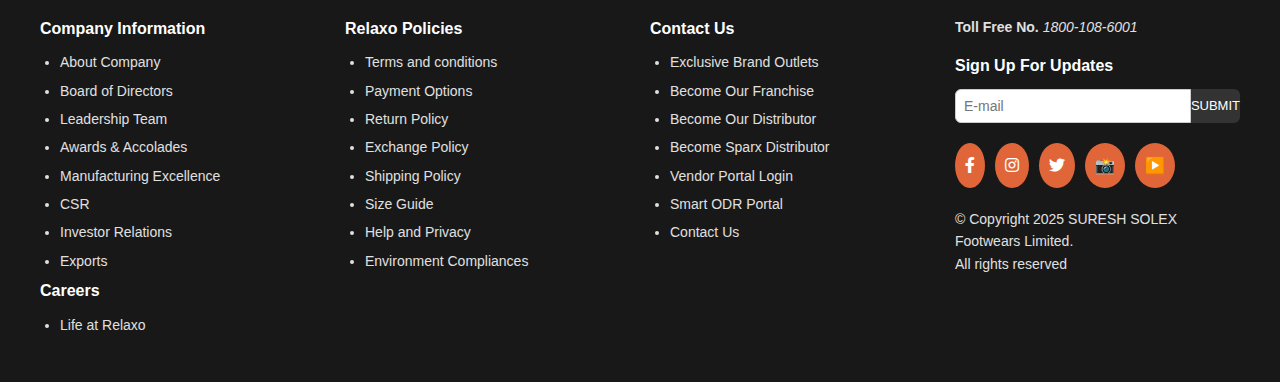
<file: shoes.html>
<!DOCTYPE html>
<html lang="en">

<head>
  <meta charset="UTF-8">
  <meta name="viewport" content="width=device-width, initial-scale=1.0">
  <title>men.html</title>
  <link rel="stylesheet" href="style.css">
  <link rel="stylesheet" href="style1.css">

  <link href="https://cdnjs.cloudflare.com/ajax/libs/font-awesome/5.15.3/css/all.min.css" rel="stylesheet" />

</head>

<body>
  <div class="navbar">
    <a href="#"><img src="solex.png" class="logo" alt=""></a>
    <ul class="nav-links">
      <li class="hideMobile"><a href="index.html" class="active">HOME</a></li>
      <li class="hideMobile"><a href="men.html">MEN</a></li>
      <li class="hideMobile"><a href="kids.html">KIDS</a></li>
      <li class="hideMobile"><a href="women.html">WOMEN</a></li>
      <li class="hideMobile"><a href="allBrand.html">ALL BRANDS</a></li>
      <li class="hideMobile"><a href="sale.html" class="sale">SALE</a></li>
      <li onclick=showSider() class="menu-button"><a href="#"><svg xmlns="http://www.w3.org/2000/svg" height="24px"
            viewBox="0 -960 960 960" width="24px" fill="#e3e3e3">
            <path d="M120-240v-80h720v80H120Zm0-200v-80h720v80H120Zm0-200v-80h720v80H120Z" />
          </svg></a></li>

    </ul>
    <ul class="sidebar">
      <li onClick="hideSider()" class="hideMenu"><a href="#"><svg xmlns="http://www.w3.org/2000/svg" height="24px"
            viewBox="0 -960 960 960" width="24px" fill="#e3e3e3">
            <path
              d="m256-200-56-56 224-224-224-224 56-56 224 224 224-224 56 56-224 224 224 224-56 56-224-224-224 224Z" />
          </svg></a></li>
      <li><a href="index.html">HOME</a></li>
      <li><a href="women.html">WOMEN</a></li>
      <li><a href="men.html">MEN</a></li>
      <li><a href="kids.html">KIDS</a></li>
      <li><a href="allBrand.html">ALL BRANDS</a></li>
      <li><a href="sale.html" class="sale">SALE</a></li>
    </ul>

    <div class="icons">

      <span class="icon">❤️</span>
      <span class="icon">🔍</span>

    </div>
  </div>
  <!-- <div class="mens-container">

    <img src="banner_Mens.png" alt="Mens-Models" class="mens-img">

  </div> -->
  <h1 class="heading"> Footwear Collection</h1>

  <div class="product-grid">
    <div class="product-card">
      <div class="pro">
        <span class="badge">New</span>
        <img src="shoes1.png" alt="SPARX Running Shoes" />
      </div>
      <div class="des">
        <p>SPARX Running Shoes For Men SM 834</p>
        <p>₹1,649.00</p>
        
      </div>
      <div class="size">
        <button>Add to Cart</button>
        <span class="size-option">6</span>
        <span class="size-option">7</span>
        <span class="size-option">8</span>
        <span class="size-option">9</span>
        <span class="size-option">10</span>
      </div>
    </div>
    <div class="product-card">
      <div class="pro">
        <span class="badge">New</span>
        <img src="shoes2.png" alt="SPARX Running Shoes" />
      </div>
      <div class="des">
        <p>SPARX Running Shoes For Men SM 834</p>
        <p>₹1,649.00</p>
        
      </div>
      <div class="size">
        <button>Add to Cart</button>
        <span class="size-option">6</span>
        <span class="size-option">7</span>
        <span class="size-option">8</span>
        <span class="size-option">9</span>
        <span class="size-option">10</span>
      </div>
    </div>
    <div class="product-card">
      <div class="pro">
        <span class="badge">New</span>
        <img src="shoes3.png" alt="SPARX Running Shoes" />
      </div>
      <div class="des">
        <p>SPARX Running Shoes For Men SM 834</p>
        <p>₹1,649.00</p>
       
      </div>
      <div class="size">
        <button>Add to Cart</button>
        <span class="size-option">6</span>
        <span class="size-option">7</span>
        <span class="size-option">8</span>
        <span class="size-option">9</span>
        <span class="size-option">10</span>
      </div>
    </div>
    <div class="product-card">
      <div class="pro">
        <span class="badge">New</span>
        <img src="shoes4.png" alt="SPARX Running Shoes" />
      </div>
      <div class="des">
        <p>SPARX Running Shoes For Men SM 834</p>
        <p>₹1,499.00</p>
      </div>
      <div class="size">
        <button>Add to Cart</button>
        <span class="size-option">6</span>
        <span class="size-option">7</span>
        <span class="size-option">8</span>
        <span class="size-option">9</span>
        <span class="size-option">10</span>
      </div>
    </div>
    <div class="product-card">
      <div class="pro">
        <span class="badge">New</span>
        <img src="shoes5.png" alt="SPARX Running Shoes" />
      </div>
      <div class="des">
        <p>SPARX Running Shoes For Men SM 834</p>
        <p>₹1,499.00</p>
        
      </div>
      <div class="size">
        <button>Add to Cart</button>
        <span class="size-option">6</span>
        <span class="size-option">7</span>
        <span class="size-option">8</span>
        <span class="size-option">9</span>
        <span class="size-option">10</span>
      </div>
    </div>
    <div class="product-card">
      <div class="pro">
        <span class="badge">New</span>
        <img src="shoes6.png" alt="SPARX Running Shoes" />
      </div>
      <div class="des">
        <p>SPARX Casual Shoes for Men SM 322</p>
        <p>₹599.00</p>
       
      </div>
      <div class="size">
        <button>Add to Cart</button>
        <span class="size-option">6</span>
        <span class="size-option">7</span>
        <span class="size-option">8</span>
        <span class="size-option">9</span>
        <span class="size-option">10</span>
      </div>
    </div>
    <div class="product-card">
      <div class="pro">
        <span class="badge">New</span>
        <img src="shoes7.png" alt="SPARX Running Shoes" />
      </div>
      <div class="des">
        <p>FLITE Shoes for men PUC 20</p>
        <p>₹274.75</p>
      
      </div>
      <div class="size">
        <button>Add to Cart</button>
        <span class="size-option">6</span>
        <span class="size-option">7</span>
        <span class="size-option">8</span>
        <span class="size-option">9</span>
        <span class="size-option">10</span>
      </div>
    </div>
    <div class="product-card">
      <div class="pro">
        <span class="badge">New</span>
        <img src="shoes8.png" alt="SPARX Running Shoes" />
      </div>
      <div class="des">
        <p>FLITE Casuals for Men FL 706</p>
        <p>₹349.50</p>
       
      </div>
      <div class="size">
        <button>Add to Cart</button>
        <span class="size-option">6</span>
        <span class="size-option">7</span>
        <span class="size-option">8</span>
        <span class="size-option">9</span>
        <span class="size-option">10</span>
      </div>
    </div>
    <div class="product-card">
      <div class="pro">
        <span class="badge">New</span>
        <img src="flip1.png" alt="SPARX Running Shoes" />
      </div>
      <div class="des">
        <p>BAHAMAS Flip Flops for Men BHG 227</p>
        <p>₹269.50</p>
        
      </div>
      <div class="size">
        <button>Add to Cart</button>
        <span class="size-option">6</span>
        <span class="size-option">7</span>
        <span class="size-option">8</span>
        <span class="size-option">9</span>
        <span class="size-option">10</span>
      </div>
    </div>
     <div class="product-card">
      <div class="pro">
        <span class="badge">New</span>
        <img src="flip2.png" alt="SPARX Running Shoes" />
      </div>
      <div class="des">
        <p>BAHAMAS Flip Flops for Men BHG 227</p>
        <p>₹269.50</p>
      </div>
      <div class="size">
        <button>Add to Cart</button>
        <span class="size-option">6</span>
        <span class="size-option">7</span>
        <span class="size-option">8</span>
        <span class="size-option">9</span>
        <span class="size-option">10</span>
      </div>
    </div>
     <div class="product-card">
      <div class="pro">
        <span class="badge">New</span>
        <img src="flip4.png" alt="SPARX Running Shoes" />
      </div>
      <div class="des">
        <p>FLITE Slides for Men FL 2015</p>
        <p>₹299.50</p>
        
      </div>
      <div class="size">
        <button>Add to Cart</button>
        <span class="size-option">6</span>
        <span class="size-option">7</span>
        <span class="size-option">8</span>
        <span class="size-option">9</span>
        <span class="size-option">10</span>
      </div>
    </div>
     <div class="product-card">
      <div class="pro">
        <span class="badge">New</span>
        <img src="flip2.png" alt="SPARX Running Shoes" />
      </div>
      <div class="des">
        <p>FLITE Slippers for Men FL 340</p>
        <p>₹299.00</p>
        
      </div>
      <div class="size">
        <button>Add to Cart</button>
        <span class="size-option">6</span>
        <span class="size-option">7</span>
        <span class="size-option">8</span>
        <span class="size-option">9</span>
        <span class="size-option">10</span>
      </div>
    </div>
  </div>

   <footer class="footer">
    <div class="footer-container">
      <div class="footer-column">
        <h3>Company Information</h3>
        <ul>
          <li>About Company</li>
          <li>Board of Directors</li>
          <li>Leadership Team</li>
          <li>Awards & Accolades</li>
          <li>Manufacturing Excellence</li>
          <li>CSR</li>
          <li>Investor Relations</li>
          <li>Exports</li>
        </ul>
        <h3>Careers</h3>
        <ul>
          <li>Life at Relaxo</li>
        </ul>
      </div>

      <div class="footer-column">
        <h3>Relaxo Policies</h3>
        <ul>
          <li>Terms and conditions</li>
          <li>Payment Options</li>
          <li>Return Policy</li>
          <li>Exchange Policy</li>
          <li>Shipping Policy</li>
          <li>Size Guide</li>
          <li>Help and Privacy</li>
          <li>Environment Compliances</li>
        </ul>
      </div>

      <div class="footer-column">
        <h3>Contact Us</h3>
        <ul>
          <li>Exclusive Brand Outlets</li>
          <li>Become Our Franchise</li>
          <li>Become Our Distributor</li>
          <li>Become Sparx Distributor</li>
          <li>Vendor Portal Login</li>
          <li>Smart ODR Portal</li>
          <li>Contact Us</li>
        </ul>
      </div>

      <div class="footer-column">
        <p><strong>Toll Free No.</strong> <em>1800-108-6001</em></p>

        <h3>Sign Up For Updates</h3>
        <form class="subscribe-form">
          <input type="email" placeholder="E-mail" />
          <button type="submit">SUBMIT</button>
        </form>

        <div class="social-icons">
          <span><i class="fab fa-facebook-f"></i></span>
          <span><i class="fab fa-instagram"></i></span>
          <span><i class="fab fa-twitter"></i></span>
          <span>📸</span>
          <span>▶️</span>
        </div>

        <p class="copyright">
          © Copyright 2025 SURESH SOLEX Footwears Limited.<br>
          All rights reserved
        </p>
      </div>
    </div>

  </footer>
  
  <script src="script.js"></script>

</body>

</html>
</file>
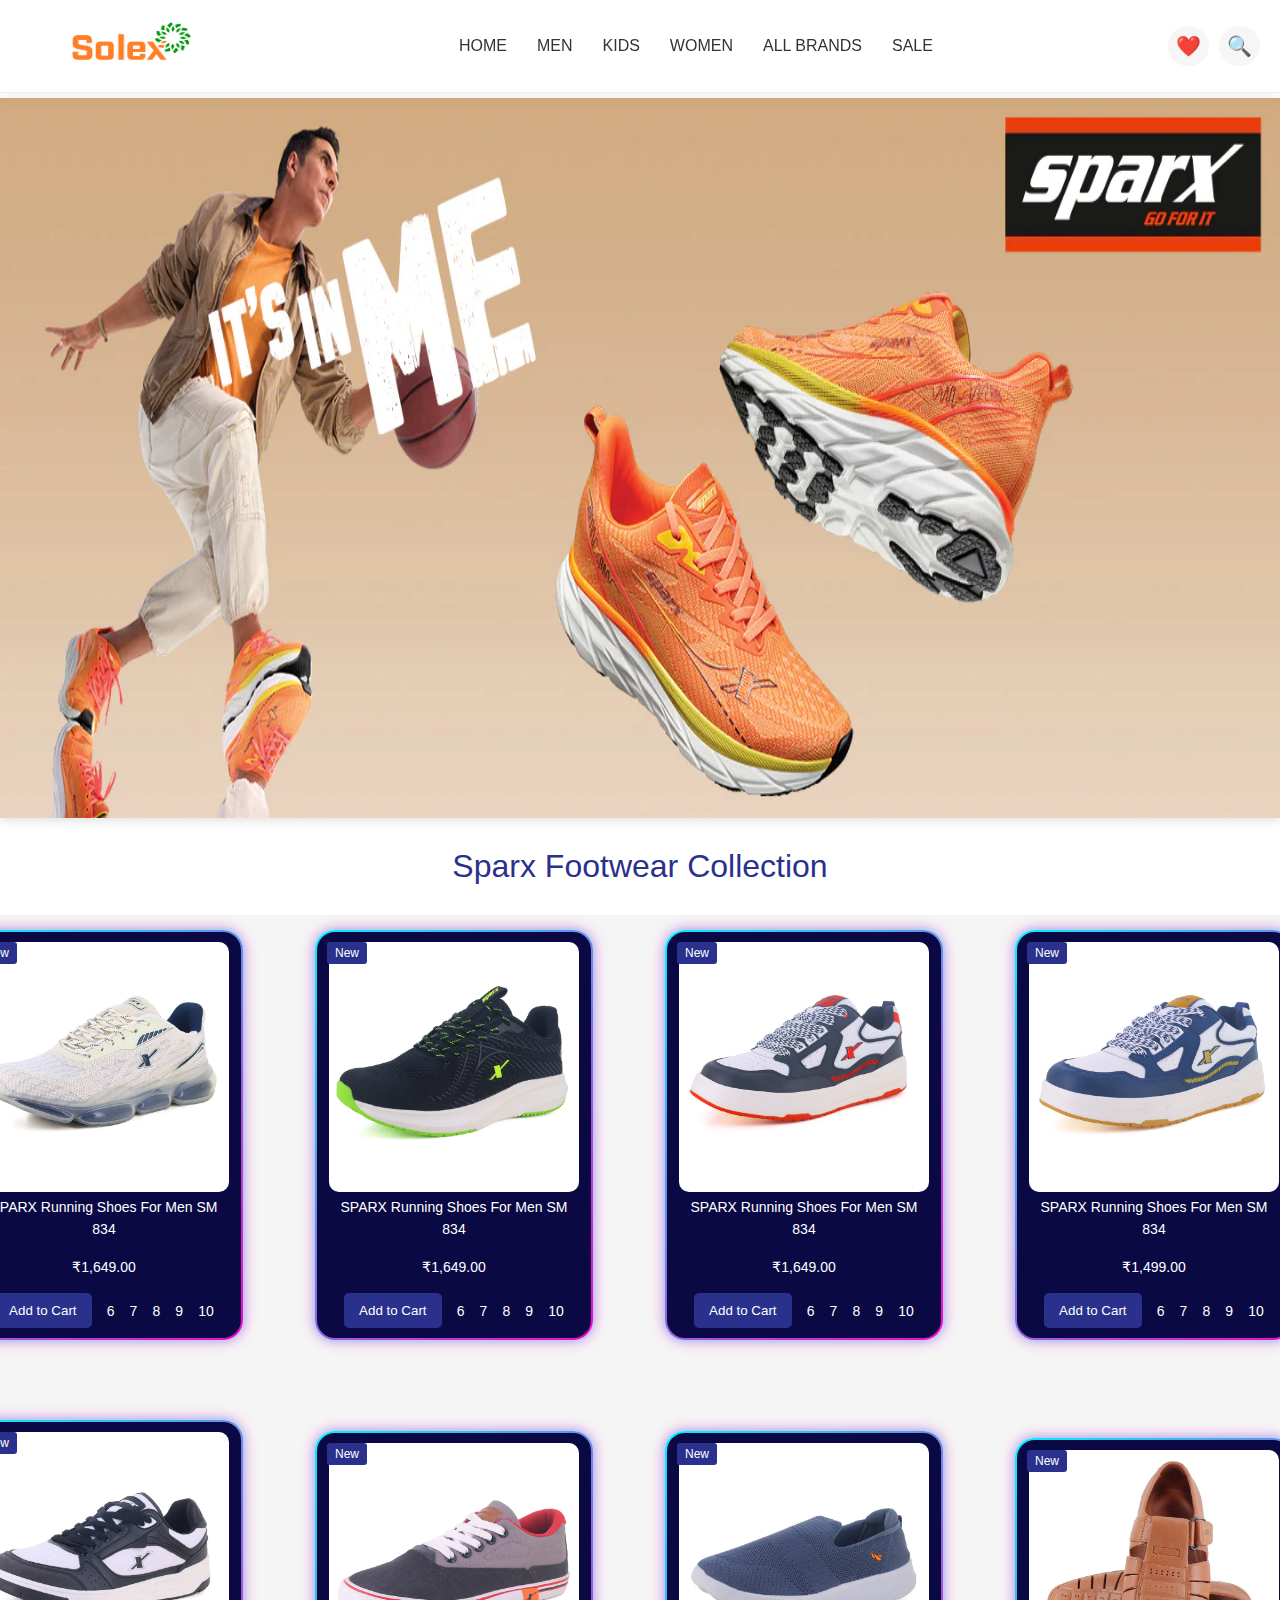
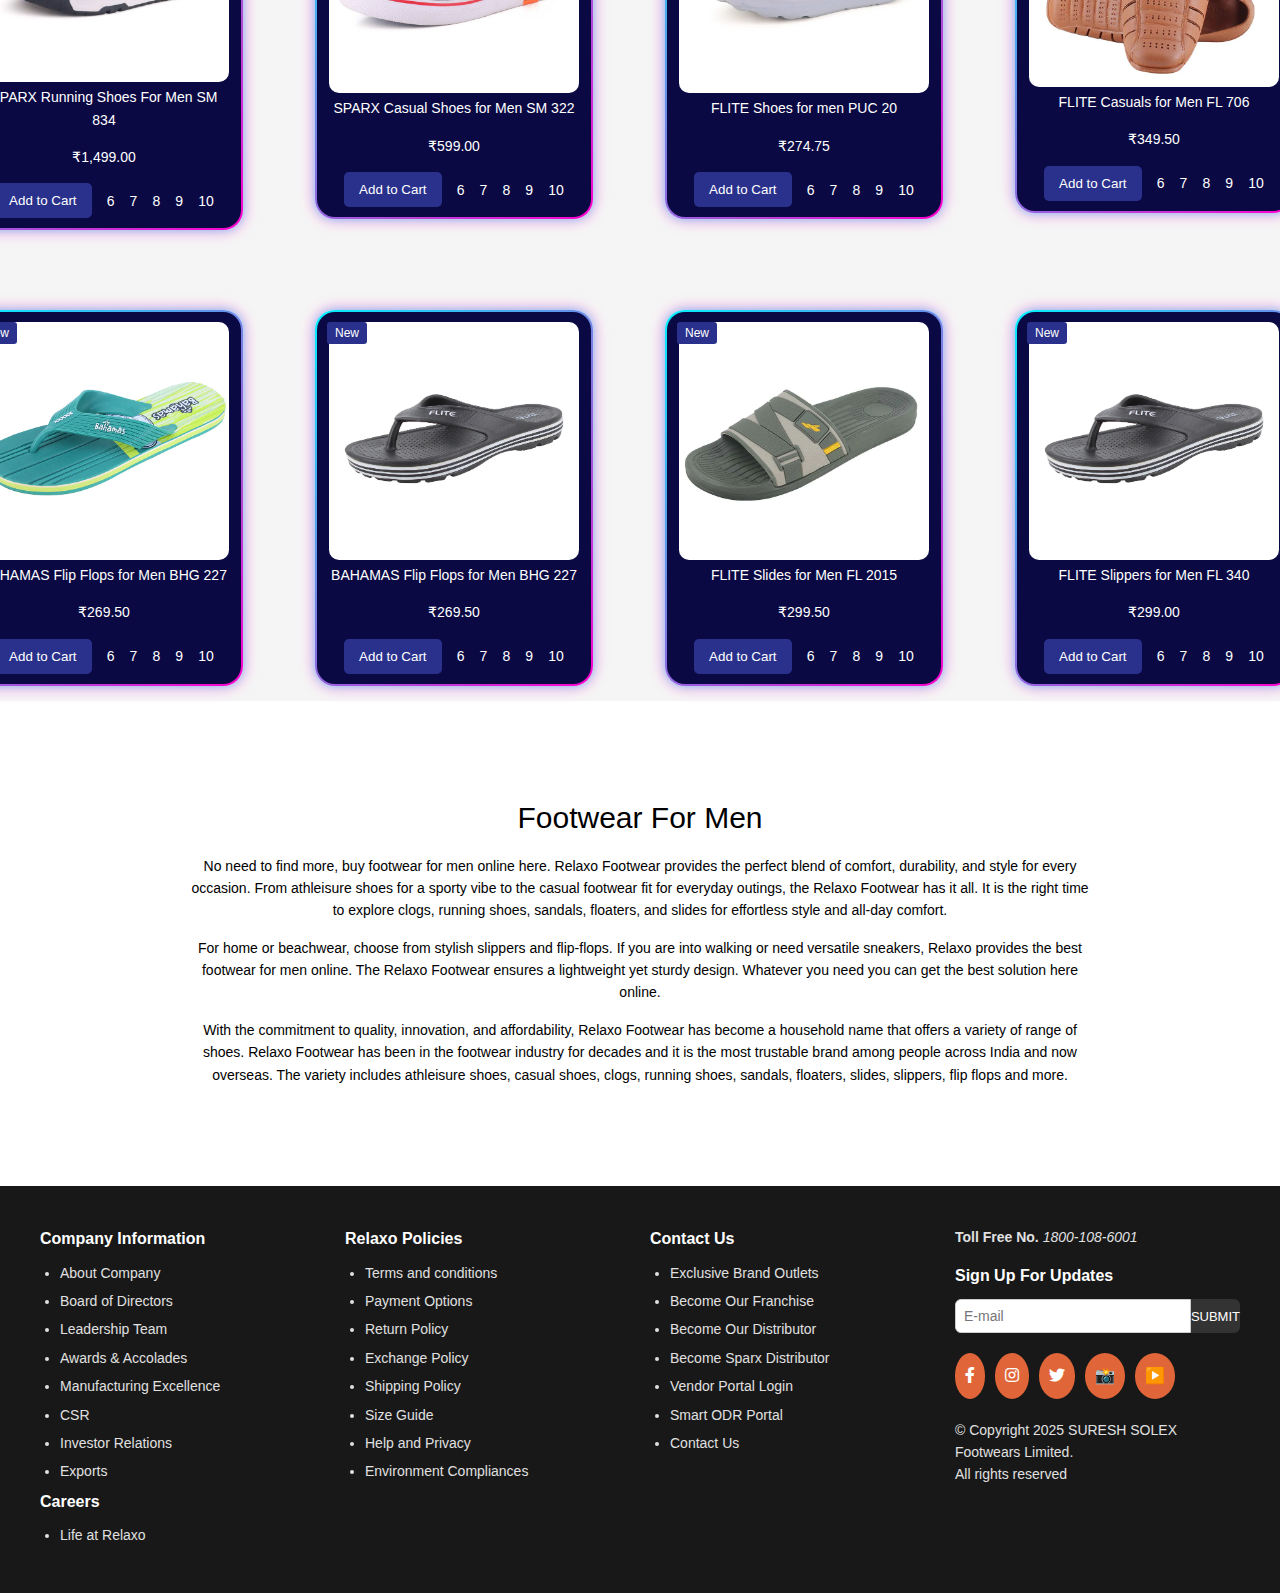
<file: sparx.html>
<!DOCTYPE html>
<html lang="en">

<head>
  <meta charset="UTF-8">
  <meta name="viewport" content="width=device-width, initial-scale=1.0">
  <title>men.html</title>
  <link rel="stylesheet" href="style.css">
  <link rel="stylesheet" href="style1.css">

  <link href="https://cdnjs.cloudflare.com/ajax/libs/font-awesome/5.15.3/css/all.min.css" rel="stylesheet" />

</head>

<body>
  <div class="navbar">
    <a href="#"><img src="solex.png" class="logo" alt=""></a>
    <ul class="nav-links">
      <li class="hideMobile"><a href="index.html" class="active">HOME</a></li>
      <li class="hideMobile"><a href="men.html">MEN</a></li>
      <li class="hideMobile"><a href="kids.html">KIDS</a></li>
      <li class="hideMobile"><a href="women.html">WOMEN</a></li>
      <li class="hideMobile"><a href="allBrand.html">ALL BRANDS</a></li>
      <li class="hideMobile"><a href="sale.html" class="sale">SALE</a></li>
      <li onclick=showSider() class="menu-button"><a href="#"><svg xmlns="http://www.w3.org/2000/svg" height="24px"
            viewBox="0 -960 960 960" width="24px" fill="#e3e3e3">
            <path d="M120-240v-80h720v80H120Zm0-200v-80h720v80H120Zm0-200v-80h720v80H120Z" />
          </svg></a></li>

    </ul>
    <ul class="sidebar">
      <li onClick="hideSider()" class="hideMenu"><a href="#"><svg xmlns="http://www.w3.org/2000/svg" height="24px"
            viewBox="0 -960 960 960" width="24px" fill="#e3e3e3">
            <path
              d="m256-200-56-56 224-224-224-224 56-56 224 224 224-224 56 56-224 224 224 224-56 56-224-224-224 224Z" />
          </svg></a></li>
      <li><a href="index.html">HOME</a></li>
      <li><a href="women.html">WOMEN</a></li>
      <li><a href="men.html">MEN</a></li>
      <li><a href="kids.html">KIDS</a></li>
      <li><a href="allBrand.html">ALL BRANDS</a></li>
      <li><a href="sale.html" class="sale">SALE</a></li>
    </ul>

    <div class="icons">

      <span class="icon">❤️</span>
      <span class="icon">🔍</span>

    </div>
  </div>
  <div class="mens-container">

    <img src="Sparx_banner.png" alt="Mens-Models" class="mens-img">

  </div>
  <h1 class="heading">Sparx Footwear Collection</h1>

  <div class="product-grid">
    <div class="product-card">
      <div class="pro">
        <span class="badge">New</span>
        <img src="shoes1.png" alt="SPARX Running Shoes" />
      </div>
      <div class="des">
        <p>SPARX Running Shoes For Men SM 834</p>
        <p>₹1,649.00</p>
        
      </div>
      <div class="size">
        <button>Add to Cart</button>
        <span class="size-option">6</span>
        <span class="size-option">7</span>
        <span class="size-option">8</span>
        <span class="size-option">9</span>
        <span class="size-option">10</span>
      </div>
    </div>
    <div class="product-card">
      <div class="pro">
        <span class="badge">New</span>
        <img src="shoes2.png" alt="SPARX Running Shoes" />
      </div>
      <div class="des">
        <p>SPARX Running Shoes For Men SM 834</p>
        <p>₹1,649.00</p>
        
      </div>
      <div class="size">
        <button>Add to Cart</button>
        <span class="size-option">6</span>
        <span class="size-option">7</span>
        <span class="size-option">8</span>
        <span class="size-option">9</span>
        <span class="size-option">10</span>
      </div>
    </div>
    <div class="product-card">
      <div class="pro">
        <span class="badge">New</span>
        <img src="shoes3.png" alt="SPARX Running Shoes" />
      </div>
      <div class="des">
        <p>SPARX Running Shoes For Men SM 834</p>
        <p>₹1,649.00</p>
       
      </div>
      <div class="size">
        <button>Add to Cart</button>
        <span class="size-option">6</span>
        <span class="size-option">7</span>
        <span class="size-option">8</span>
        <span class="size-option">9</span>
        <span class="size-option">10</span>
      </div>
    </div>
    <div class="product-card">
      <div class="pro">
        <span class="badge">New</span>
        <img src="shoes4.png" alt="SPARX Running Shoes" />
      </div>
      <div class="des">
        <p>SPARX Running Shoes For Men SM 834</p>
        <p>₹1,499.00</p>
      </div>
      <div class="size">
        <button>Add to Cart</button>
        <span class="size-option">6</span>
        <span class="size-option">7</span>
        <span class="size-option">8</span>
        <span class="size-option">9</span>
        <span class="size-option">10</span>
      </div>
    </div>
    <div class="product-card">
      <div class="pro">
        <span class="badge">New</span>
        <img src="shoes5.png" alt="SPARX Running Shoes" />
      </div>
      <div class="des">
        <p>SPARX Running Shoes For Men SM 834</p>
        <p>₹1,499.00</p>
        
      </div>
      <div class="size">
        <button>Add to Cart</button>
        <span class="size-option">6</span>
        <span class="size-option">7</span>
        <span class="size-option">8</span>
        <span class="size-option">9</span>
        <span class="size-option">10</span>
      </div>
    </div>
    <div class="product-card">
      <div class="pro">
        <span class="badge">New</span>
        <img src="shoes6.png" alt="SPARX Running Shoes" />
      </div>
      <div class="des">
        <p>SPARX Casual Shoes for Men SM 322</p>
        <p>₹599.00</p>
       
      </div>
      <div class="size">
        <button>Add to Cart</button>
        <span class="size-option">6</span>
        <span class="size-option">7</span>
        <span class="size-option">8</span>
        <span class="size-option">9</span>
        <span class="size-option">10</span>
      </div>
    </div>
    <div class="product-card">
      <div class="pro">
        <span class="badge">New</span>
        <img src="shoes7.png" alt="SPARX Running Shoes" />
      </div>
      <div class="des">
        <p>FLITE Shoes for men PUC 20</p>
        <p>₹274.75</p>
      
      </div>
      <div class="size">
        <button>Add to Cart</button>
        <span class="size-option">6</span>
        <span class="size-option">7</span>
        <span class="size-option">8</span>
        <span class="size-option">9</span>
        <span class="size-option">10</span>
      </div>
    </div>
    <div class="product-card">
      <div class="pro">
        <span class="badge">New</span>
        <img src="shoes8.png" alt="SPARX Running Shoes" />
      </div>
      <div class="des">
        <p>FLITE Casuals for Men FL 706</p>
        <p>₹349.50</p>
       
      </div>
      <div class="size">
        <button>Add to Cart</button>
        <span class="size-option">6</span>
        <span class="size-option">7</span>
        <span class="size-option">8</span>
        <span class="size-option">9</span>
        <span class="size-option">10</span>
      </div>
    </div>
    <div class="product-card">
      <div class="pro">
        <span class="badge">New</span>
        <img src="flip1.png" alt="SPARX Running Shoes" />
      </div>
      <div class="des">
        <p>BAHAMAS Flip Flops for Men BHG 227</p>
        <p>₹269.50</p>
        
      </div>
      <div class="size">
        <button>Add to Cart</button>
        <span class="size-option">6</span>
        <span class="size-option">7</span>
        <span class="size-option">8</span>
        <span class="size-option">9</span>
        <span class="size-option">10</span>
      </div>
    </div>
     <div class="product-card">
      <div class="pro">
        <span class="badge">New</span>
        <img src="flip2.png" alt="SPARX Running Shoes" />
      </div>
      <div class="des">
        <p>BAHAMAS Flip Flops for Men BHG 227</p>
        <p>₹269.50</p>
      </div>
      <div class="size">
        <button>Add to Cart</button>
        <span class="size-option">6</span>
        <span class="size-option">7</span>
        <span class="size-option">8</span>
        <span class="size-option">9</span>
        <span class="size-option">10</span>
      </div>
    </div>
     <div class="product-card">
      <div class="pro">
        <span class="badge">New</span>
        <img src="flip4.png" alt="SPARX Running Shoes" />
      </div>
      <div class="des">
        <p>FLITE Slides for Men FL 2015</p>
        <p>₹299.50</p>
        
      </div>
      <div class="size">
        <button>Add to Cart</button>
        <span class="size-option">6</span>
        <span class="size-option">7</span>
        <span class="size-option">8</span>
        <span class="size-option">9</span>
        <span class="size-option">10</span>
      </div>
    </div>
     <div class="product-card">
      <div class="pro">
        <span class="badge">New</span>
        <img src="flip2.png" alt="SPARX Running Shoes" />
      </div>
      <div class="des">
        <p>FLITE Slippers for Men FL 340</p>
        <p>₹299.00</p>
        
      </div>
      <div class="size">
        <button>Add to Cart</button>
        <span class="size-option">6</span>
        <span class="size-option">7</span>
        <span class="size-option">8</span>
        <span class="size-option">9</span>
        <span class="size-option">10</span>
      </div>
    </div>
  </div>
  <div class="container-description">
    <h1>Footwear For Men</h1>
    <p>
      No need to find more, buy footwear for men online here. Relaxo Footwear provides the perfect blend of comfort, durability, and style for every occasion. From athleisure shoes for a sporty vibe to the casual footwear fit for everyday outings, the Relaxo Footwear has it all. It is the right time to explore clogs, running shoes, sandals, floaters, and slides for effortless style and all-day comfort.
    </p>
    <p>
      For home or beachwear, choose from stylish slippers and flip-flops. If you are into walking or need versatile sneakers, Relaxo provides the best footwear for men online. The Relaxo Footwear ensures a lightweight yet sturdy design. Whatever you need you can get the best solution here online.
    </p>
    <p>
      With the commitment to quality, innovation, and affordability, Relaxo Footwear has become a household name that offers a variety of range of shoes. Relaxo Footwear has been in the footwear industry for decades and it is the most trustable brand among people across India and now overseas. The variety includes athleisure shoes, casual shoes, clogs, running shoes, sandals, floaters, slides, slippers, flip flops and more.
    </p>
  </div>
   <footer class="footer">
    <div class="footer-container">
      <div class="footer-column">
        <h3>Company Information</h3>
        <ul>
          <li>About Company</li>
          <li>Board of Directors</li>
          <li>Leadership Team</li>
          <li>Awards & Accolades</li>
          <li>Manufacturing Excellence</li>
          <li>CSR</li>
          <li>Investor Relations</li>
          <li>Exports</li>
        </ul>
        <h3>Careers</h3>
        <ul>
          <li>Life at Relaxo</li>
        </ul>
      </div>

      <div class="footer-column">
        <h3>Relaxo Policies</h3>
        <ul>
          <li>Terms and conditions</li>
          <li>Payment Options</li>
          <li>Return Policy</li>
          <li>Exchange Policy</li>
          <li>Shipping Policy</li>
          <li>Size Guide</li>
          <li>Help and Privacy</li>
          <li>Environment Compliances</li>
        </ul>
      </div>

      <div class="footer-column">
        <h3>Contact Us</h3>
        <ul>
          <li>Exclusive Brand Outlets</li>
          <li>Become Our Franchise</li>
          <li>Become Our Distributor</li>
          <li>Become Sparx Distributor</li>
          <li>Vendor Portal Login</li>
          <li>Smart ODR Portal</li>
          <li>Contact Us</li>
        </ul>
      </div>

      <div class="footer-column">
        <p><strong>Toll Free No.</strong> <em>1800-108-6001</em></p>

        <h3>Sign Up For Updates</h3>
        <form class="subscribe-form">
          <input type="email" placeholder="E-mail" />
          <button type="submit">SUBMIT</button>
        </form>

        <div class="social-icons">
          <span><i class="fab fa-facebook-f"></i></span>
          <span><i class="fab fa-instagram"></i></span>
          <span><i class="fab fa-twitter"></i></span>
          <span>📸</span>
          <span>▶️</span>
        </div>

        <p class="copyright">
          © Copyright 2025 SURESH SOLEX Footwears Limited.<br>
          All rights reserved
        </p>
      </div>
    </div>

  </footer>
  
  <script src="script.js"></script>

</body>

</html>
</file>
<file: style.css>
* {
  margin: 0;
  padding: 0;

  font-family: sans-serif;
}



.navbar {
  display: flex;
  align-items: center;
  justify-content: space-between;
  padding: 10px 20px;
  background-color: white;
  border-bottom: 1px solid #eee;
  box-shadow: 0 5px 15px rgba(0, 0, 0, 0.06);
  z-index: 999;
  position: sticky;
  top: 0;
  left: 0;

  height: 8vh;
  font-size: 1rem;
}

.logo {
  height: 50px;
  width: 60%;
  margin: 0 50px;

}

.nav-links {
  display: flex;
  /* list-style: none; */
  gap: 30px;
  margin: 0;
  padding: 0;

}

.nav-links li {
  list-style: none;
}

.nav-links li a {
  text-decoration: none;
  color: #333;
  font-weight: 500;
  transition: color 0.3s ease;
  font-size: 16px;
}

.nav-links li a:hover,
.nav-link li a:active {
  color: cyan;
  
}


.icons {
  display: flex;
  gap: 10px;
}

.icon {
  font-size: 20px;
  background-color: #f6f6f6;
  padding: 8px;
  border-radius: 50%;
}

.icon:hover {
  background-color: #e0e0e0;
}


.carousel-container {
  display: flex;
  justify-content: center;
  align-items: center;
  margin-top: 5px;
}

.model-img {
  width: 100vw;
  height: 80vh;
  box-shadow: 0 4px 8px rgba(0, 0, 0, 0.1);
}

.model-container {
  display: flex;
  justify-content: center;
  align-items: center;
  height: 50vh;
  gap: 20px;
}

.card {
  display: flex;
  flex-direction: column;
  align-items: center;
  box-shadow: 0 4px 10px rgba(0, 0, 0, 0.1);
  border-radius: 20px;
  overflow: hidden;
  transition: transform 0.3s ease;
  height: 144px;
}

.card:hover {
  transform: translateY(-5px);
}

.card img {
  width: 100px;
  height: 110px;
  object-fit: cover;
  border-radius: 20px;
}

.card p {
  margin-top: 10px;
  font-size: 18px;
  font-weight: bold;
  color: #222;
  text-shadow: 1px 1px #ddd;
}

.sidebar {
  position: fixed;
  top: 0;
  right: 0;
  height: 100vh;
  width: 200px;
  z-index: 999;
  background-color: #d3d1d138;
  backdrop-filter: blur(10px);
  box-shadow: -2px 0 5px rgba(0, 0, 0, 0.1);
  display: none;
  flex-direction: column;
  align-items: flex-start;
  justify-content: flex-start;
  gap: 10px;
  padding: 20px;

}

.sidebar li {
  list-style: none;
  width: 100%;
}

.sidebar li a {
  text-decoration: none;
  color: #333;
  font-weight: 500;
  padding: 10px;
  width: 100%;
  display: block;
  transition: color 0.3s ease;
  color: #222;
}

.sidebar li a:hover {
  color: #007bff;
}

.menu-button {
  display: none;
}

.container {
  width: 100%;
  height: 41vh;
  padding-top: 10px;
  background-color: #007bff;
}

.container h2 {
  display: flex;
  justify-content: center;
  color: white;
  font-size: 32px;
  margin-bottom: 30px;
  text-transform: uppercase;
  letter-spacing: 1px;
}

.card-container {
  display: flex;
  justify-content: center;
  flex-wrap: wrap;
  gap: 30px;
}

.card1 {
  display: flex;
  flex-direction: column;
  align-items: center;
  box-shadow: 0 4px 10px rgba(0, 0, 0, 0.1);
  border-radius: 20px;
  overflow: hidden;
  transition: transform 0.3s ease;
  width: 140px;
  height: 144px;
  background-color: white;
}

.card1 img {
  width: 140px;
  height: 110px;
  object-fit: cover;
  border-radius: 20px;


}

.card1 p {
  margin-top: 10px;
  font-weight: bold;
  font-size: 16px;
}

.card1:hover {
  transform: translateY(-5px);
}

.trend-section {
  margin-top: 20px;
  background-color: white;
  text-align: center;
  height: 80vh;
  width: 100%;
}

.trend-section h2 {
  font-size: 30px;

  letter-spacing: 1px;
  padding: 20px 0px;
}

.trend-cards {
  display: flex;
  justify-content: center;
  flex-wrap: wrap;
  gap: 20px;
}

.trend-card {
  width: 300px;
  display: flex;
  flex-direction: column;
  align-items: center;
}

.trend-card img {
  width: 100%;
  height: auto;
  border-radius: 5px;
  object-fit: cover;
}

.trend-card button {
  margin-top: 15px;
  padding: 10px 30px;
  background-color: #2d3284;
  color: white;
  border: none;
  border-radius: 30px;
  font-size: 16px;
  font-weight: bold;
  cursor: pointer;
  transition: 0.3s ease;
}

.trend-card button:hover {
  background-color: #661e46;
}

.hideMenu {
  background-color: #007bff;
  border-radius: 2px;
  width: 20px;
}

.brands-section {
  margin-top: 50px;
  background-color: white;
  text-align: center;
  height: 80vh;
  width: 100%;
}

.brands-section h1 {
  font-size: 32px;
  /* margin-bottom: 30px; */
  padding: 20px 0px;
  font-weight: 600;
  letter-spacing: 1px;
}

.brand-container {
  display: flex;
  flex-wrap: wrap;
  justify-content: center;
  gap: 20px;
}

.brand-box {
  width: 300px;
  max-width: 90%;
  box-shadow: 0 0 10px rgba(0, 0, 0, 0.1);
  border-radius: 8px;
  overflow: hidden;
  transition: transform 0.3s ease;
}

.brand-box img {
  width: 100%;
  height: auto;
  display: block;
}
.brand-box:hover {
  transform: translateY(-5px);
}


@import url("https://fonts.googleapis.com/css2?family=Montserrat:wght@500;700&display=swap");

.bg {
  font-family: "Montserrat", sans-serif;
  background-color: #cb6a38;
  display: flex;
  flex-direction: column;
  align-items: center;
  padding: 2rem 1rem;
}

.title {
  color: white;
  font-size: 2.5rem;
  font-weight: 600;
  margin-bottom: 0.25rem;
}

.subtitle {
  color: white;
  font-size: 0.875rem;
  margin-bottom: 2.5rem;
}

.card-container1 {
  position: relative;
  width: 100%;
  max-width: 400px;
  height: 500px;
  display: flex;
  justify-content: center;
  align-items: center;
}

.card2 {
  position: absolute;
  width: 250px;
  height: 400px;
  border-radius: 0.375rem;
  box-shadow: 0 4px 20px rgba(0, 0, 0, 0.1);
  overflow: hidden;
  transition: transform 0.3s;


}

.left-card {
  top: 50%;
  left: 25%;
  transform: translateY(-50%) rotate(-12deg);
  z-index: 10;
}

.center-card {
  top: 50%;
  transform: translateY(-50%);
  z-index: 20;
}

.right-card {
  top: 50%;
  right: 25%;
  transform: translateY(-50%) rotate(12deg);
  z-index: 10;
}

.card2 img {
  width: 100%;
  height: 100%;
  object-fit: cover;
}

.card-title {
  position: absolute;
  top: 1.5rem;
  left: 1rem;
  color: white;
  font-size: 2rem;
  font-weight: 800;
  font-style: italic;
  text-shadow: 2px 2px 6px rgba(0, 0, 0, 0.7);
}

.shop-button {
  position: absolute;
  bottom: 2.5rem;
  right: 1.5rem;
  background-color: black;
  color: white;
  font-size: 0.875rem;
  font-weight: 600;
  padding: 0.5rem 1rem;
  border-radius: 0.375rem;
  cursor: pointer;
}

.arrow {
  position: absolute;
  top: 50%;
  transform: translateY(-50%);
  background-color: rgba(168, 155, 155, 0.9);
  border-radius: 50%;
  width: 3rem;
  height: 3rem;
  display: flex;
  align-items: center;
  justify-content: space-between;
  box-shadow: 0 2px 10px rgba(0, 0, 0, 0.2);
  cursor: pointer;
}

.left-arrow {
  left: 1rem;
}

.right-arrow {
  right: 1rem;
}

.legacy-section {

  width: 100%;
  height: auto;
  margin: 0;
  font-family: 'Segoe UI', Tahoma, Geneva, Verdana, sans-serif;
  background-color: #ffffff;
  color: #1e1e2f;
  text-align: center;
  margin: 20px 0px;
}

.logo1 {
  width: 150px;
  margin-bottom: 20px;
}

.title1 {
  font-size: 36px;
  font-weight: 600;
  margin-bottom: 20px;
}

.description {
  font-size: 18px;
  color: #444;
  max-width: 800px;
  margin: 10px auto;
  line-height: 1.6;
}

.brands {
  display: flex;
  justify-content: center;
  align-items: center;
  gap: 40px;
  margin-top: 40px;
  flex-wrap: wrap;
}

.brands img {
  max-height: 80px;
  max-width: 150px;
  object-fit: contain;
}


.footer {
  background-color: #181818;
  color: #e0e0e0;
  padding: 40px 20px;
  font-size: 14px;
  line-height: 1.6;
}

.footer-container {
  display: flex;
  flex-wrap: wrap;
  justify-content: space-between;
  gap: 20px;
  max-width: 1200px;
  margin: auto;
}

.footer-column {
  flex: 1 200px;
  min-width: 200px;
}

.footer-column h3 {
  font-size: 16px;
  font-weight: bold;
  margin-bottom: 10px;
  color: white;
}

.footer-column ul {
  list-style: disc;
  padding-left: 20px;
  font-size: 14px;
}

.footer-column ul li {
  margin-bottom: 6px;
}

.subscribe-form {
  display: flex;
  margin-top: 10px;
}

.subscribe-form input {
  padding: 8px;
  flex: 1;
  border-radius: 6px 0 0 6px;
  border: 1px solid #ccc;
  outline: none;
  font-size: 14px;
}

.subscribe-form button {
  background-color: #333;
  color: white;
  border: none;
  padding: 8px 0px;
  font-size: 13px;
  border-radius: 0 6px 6px 0;
  cursor: pointer;
}

.social-icons {
  margin: 20px 0;
  display: flex;
  gap: 10px;
  justify-content: flex-start;
}

.social-icons span {
  background-color: #e06639;
  border-radius: 50%;
  padding: 10px;
  font-size: 16px;
  color: white;
  cursor: pointer;
}

.footer-bottom {
  border-top: 1px solid #333;
  text-align: center;
  padding-top: 20px;
  margin-top: 30px;
}

.footer-bottom h3 {
  font-size: 16px;
  font-weight: bold;
  margin-bottom: 6px;
}

.footer-bottom p {
  font-size: 14px;
  color: #ccc;
  line-height: 1.5;
}




/* Responsive code */
@media(max-width:1024px) {

  .navbar {
    width: 100%;
    display: flex;
    justify-content: space-between;
    /* gap: 120px; */
    /* padding: 0px 20px; */
    padding: 0px;
    font-weight: 600;
  }

  .icons {
    padding: 0px 20px;
    margin: 0px 20px;
  }

  .icon {
    padding: 6px;
  }


  .hideMobile {
    display: flex;
  }

  .menu-button {
    display: none;
  }

  .trend-section {
    height: auto;
    width: 100%;
    justify-content: center;
    margin-top: 20px;

  }

  .container {
    width: 100%;


  }

  .carousel-container {
    width: 100%;

  }

  .trend-section {
    width: 100%;
    height: auto;
    margin-top: 20px;

  }

  .brands-section {
    width: 100%;
    height: auto;
    margin-top: 20px;
  }

  .footer {
    background-color: #181818;
    color: #e0e0e0;
    /* padding: 40px 20px; */
    font-size: 14px;
    line-height: 1.6;
  }

  .footer-container {
    display: flex;
    flex-wrap: wrap;
    justify-content: space-between;
    gap: 20px;
    max-width: 1200px;
    margin: auto;
  }

}

@media(max-width:800px) {

  .model-img {
    width: 100%;
    height: 45vh;
  }

  .hideMobile {
    display: none;
  }

  .menu-button {
    display: block;
    position: fixed;
    top: 15px;
    right: 10px;
    z-index: 1000;
    align-items: center;
    justify-content: center;
    color: #660808;
    background-color: #007bff;
    border-radius: 2px;

  }

  .trend-section {
    height: auto;
    width: 100%;
    justify-content: center;

  }

  .card-container {
    display: flex;
    flex-direction: row;
    align-items: center;
    gap: 10px;
    margin-top: 20px;
    padding: 20px 0px;
  }

  .card1 {
    display: flex;
    flex-direction: column;
    align-items: center;
    box-shadow: 0 4px 10px rgba(0, 0, 0, 0.1);
    border-radius: 20px;
    overflow: hidden;
    transition: transform 0.3s ease;
    width: 140px;
    height: 144px;
    background-color: white;
  }

  .container {
    width: 100%;
    height: auto;
    /* padding: 20px; */
  }

  .icons {
    padding: 0px 20px;
    margin: 0px 20px;
  }

  .icon {
    padding: 6px;
  }

  .brands-section {
    width: 100%;
    height: auto;
    margin-top: 20px;
  }
}


@media(max-width:488px) {
  .menu-button {
    display: block;
    position: fixed;
    top: 18px;
    right: 10px;
    z-index: 1000;
    align-items: center;
    justify-content: center;
    margin: 0px 8px;

  }

  .navbar {
    width: 100%;
    display: flex;
    justify-content: space-between;
    gap: 123px;
    padding: 0px;


  }

  .icons {
    display: none;

    /* margin-right: 20px;
    padding: 0px 20px; */


  }

  .sidebar {
    width: 80%;
  }

  .logo {
    width: 123%;
    height: 40px;
    margin: 0 20px;
  }

  .model-img {
    width: 100%;
    height: 35vh;
  }

  .container {
    width: 100%;
    margin-top: 20px;
  }

  .model-container {
    width: 100%;
    flex-direction: row;
    align-items: center;
    height: auto;
    gap: 10px;
    margin: 30px 0px;
  }

  .card-container {
    display: flex;
    flex-direction: row;
    align-items: center;
    gap: 10px;
    margin-top: 20px;
    padding: 20px 0px;
  }

  .card1 {
    display: flex;
    flex-direction: column;
    align-items: center;
    box-shadow: 0 4px 10px rgba(0, 0, 0, 0.1);
    border-radius: 20px;
    overflow: hidden;
    transition: transform 0.3s ease;
    width: 110px;
    height: 144px;
    background-color: white;
  }

  .trend-section {
    width: 100%;
    height: auto;
    margin-top: 20px;
    /* padding: 20px; */

  }

  .bg {
    margin-top: 20px;

  }

  .title {
    font-size: 1.5rem;
  }

  .brands {
    display: flex;
    gap: 6px;

  }

  .legacy-section h1 {
    font-size: 1.8rem;
  }

  .subscribe-form button {
    background-color: #333;
    color: white;
    border: none;
    padding: 8px 0px;
    font-size: 10px;
    border-radius: 0 6px 6px 0;
    cursor: pointer;
  }

}
</file>
<file: style1.css>
.mens-container {
  display: flex;
  justify-content: center;
  align-items: center;
  margin-top: 5px;
}

.mens-img {
  width: 100%;
  height: 80vh;
  box-shadow: 0 4px 8px rgba(0, 0, 0, 0.1);
}

.kids-img {
  max-width: 100%;
  height: 70vh;
  box-shadow: 0 4px 8px rgba(0, 0, 0, 0.1);
}



.heading {
  text-align: center;
  margin: 30px 0px;
  font-size: 32px;
  color: #2a318c;

}

.product-grid {
  display: grid;
  grid-template-columns: 300px 300px 300px 300px;
  gap: 50px;
  background: #f5f5f5;
  width: 100%;
  height: auto;
  justify-content: center;
  align-items: center;
}

.product-card {
  width: 23%;
  min-width: 250px;
  padding: 10px 12px;
  margin: 15px 0;
  border-radius: 20px;
  cursor: pointer;
  position: relative;
  transition: 0.3s ease-in-out;
  background: #0a0944;
  border: 2px solid transparent;
  background: linear-gradient(#0a0944, #0a0944) padding-box, linear-gradient(135deg, #00f0ff, #ff00cc) border-box;
  box-shadow: 0 0 8px #00eeff7f, 0 0 15px #ff00cc7d;

}

.product-card .des {
  text-align: center;
  color: #fff;

}

.product-card .size {
  color: #fff;
  font-size: 14px;
  display: flex;
  text-align: center;
  justify-content: space-evenly;
  align-items: center;


}

.product-card img {
  width: 100%;
  height: auto;
  border-radius: 10px;
  object-fit: contain;
}

.product-card .badge {
  position: absolute;
  top: 10px;
  left: 10px;
  background: #2a318c;
  color: #fff;
  font-size: 12px;
  padding: 4px 8px;
  border-radius: 3px;
}

/* .product-card p {
  margin: 10px 0;
  font-size: 14px;
}

.product-card .price {
  font-weight: bold;
  color: #000;
} */

.product-card button {
  background: #2a318c;
  color: #fff;
  border: none;
  padding: 10px 15px;
  cursor: pointer;
  border-radius: 5px;
  transition: 0.3s;
}

.product-card button:hover {
  background: #1d6c3d;
}

.product-card:hover {
  transform: translateY(-5px);
  box-shadow: 0 4px 12px rgba(0, 0, 0, 0.2);
}

/* body {
  font-family: 'Segoe UI', Tahoma, Geneva, Verdana, sans-serif;
  margin: 0;
  padding: 0;
  background-color: #fff;
  color: #333;
} */

.container-description {
  width: 900px;
  margin: 100px auto;
  text-align: center;
  /* padding: 0 20px; */
}

h1 {
  font-size: 30px;
  margin-bottom: 20px;
  font-weight: 500;
}

p {
  font-size: 14px;
  line-height: 1.6;
  margin-bottom: 15px;
}



/* responsive part */
@media (max-width: 1024px) {
  .mens-container {
    width: 100%;

  }

  .mens-img {
    width: 100%;
    height: 70vh;
    box-shadow: 0 4px 8px rgba(0, 0, 0, 0.1);
  }

  .kids-img {
    width: 100%;
    height: 60vh;
    box-shadow: 0 4px 8px rgba(0, 0, 0, 0.1);
  }

  .product-grid {
    display: grid;
    grid-template-columns: 170px 170px 170px 170px;
    gap: 25px;

    background: #f5f5f5;
    width: 100%;
    height: auto;
    justify-content: center;
    align-items: center;
  }

  .product-card {
    width: 23%;
    min-width: 160px;
    padding: 10px 12px;
    margin: 15px 0;
    border-radius: 20px;
    cursor: pointer;
    position: relative;
    transition: 0.3s ease-in-out;
    background: #0a0944;
    border: 2px solid transparent;
    background: linear-gradient(#0a0944, #0a0944) padding-box, linear-gradient(135deg, #00f0ff, #ff00cc) border-box;
    box-shadow: 0 0 8px #00eeff7f, 0 0 15px #ff00cc7d;

  }

  .product-card .size {
    color: #fff;
    font-size: 10px;
    display: flex;
    text-align: center;
    justify-content: space-evenly;
    align-items: center;
    padding: 5px 0px;


  }

  .product-card button {
    background: #2a318c;
    color: #fff;
    border: none;
    padding: 7px 10px;
    cursor: pointer;
    border-radius: 5px;
    transition: 0.3s;
  }

  .product-card .des {
    text-align: center;
    color: #fff;
    font-size: 10px;

  }

  .container-description {
    width: 800px;
    margin: 100px auto;
    text-align: center;
    /* padding: 0 20px; */
  }

  h1 {
    font-size: 30px;
    margin-bottom: 20px;
    font-weight: 500;
  }

  p {
    font-size: 12px;
    line-height: 1.6;
    margin-bottom: 15px;
  }



}

@media (max-width: 800px) {
  .mens-container {
    flex-direction: column;
    align-items: center;
  }

  .mens-img {
    width: 100%;
    height: 40vh;
  }

  .kids-img {
    width: 100%;
    height: 30vh;
  }

  .product-grid {
    display: grid;
    grid-template-columns: 200px 200px;
    gap: 30px;
    background: #f5f5f5;
    width: 100%;
    height: auto;
    justify-content: center;
    align-items: center;
  }

  .product-card {
    width: 23%;
    min-width: 180px;
    padding: 10px 12px;
    margin: 15px 0;
    border-radius: 20px;
    cursor: pointer;
    position: relative;
    transition: 0.3s ease-in-out;
    background: #0a0944;
    border: 2px solid transparent;
    background: linear-gradient(#0a0944, #0a0944) padding-box, linear-gradient(135deg, #00f0ff, #ff00cc) border-box;
    box-shadow: 0 0 8px #00eeff7f, 0 0 15px #ff00cc7d;

  }

  .product-card .size {
    color: #fff;
    font-size: 10px;
    display: flex;
    text-align: center;
    justify-content: space-evenly;
    align-items: center;
    padding: 5px 0px;


  }

  .product-card button {
    background: #2a318c;
    color: #fff;
    border: none;
    padding: 7px 10px;
    cursor: pointer;
    border-radius: 5px;
    transition: 0.3s;
  }

  .product-card .des {
    text-align: center;
    color: #fff;
    font-size: 10px;

  }

  .container-description {
    width: 400px;
    margin: 50px auto;
    text-align: center;
    /* padding: 0 20px; */
  }

  h1 {
    font-size: 28px;
    margin-bottom: 20px;
    font-weight: 500;
  }

  p {
    font-size: 12px;
    line-height: 1.4;
    margin-bottom: 15px;
  }
}

@media (max-width: 488px) {

  .mens-img {
    width: 100%;
    height: 30vh;
  }

  .kids-img {
    width: 100%;
    height: 20vh;

  }

  .product-grid {
    display: grid;
    grid-template-columns: 175px 175px;
    gap: 10px;
    background: #f5f5f5;
    width: 100%;
    height: auto;
    justify-content: center;
    align-items: center;
  }

  .product-card {
    width: 23%;
    min-width: 150px;
    padding: 10px 12px;
    margin: 15px 0;
    border-radius: 20px;
    cursor: pointer;
    position: relative;
    transition: 0.3s ease-in-out;
    background: #0a0944;
    border: 2px solid transparent;
    background: linear-gradient(#0a0944, #0a0944) padding-box, linear-gradient(135deg, #00f0ff, #ff00cc) border-box;
    box-shadow: 0 0 8px #00eeff7f, 0 0 15px #ff00cc7d;

  }

  .product-card .size {
    color: #fff;
    font-size: 10px;
    display: flex;
    text-align: center;
    justify-content: space-evenly;
    align-items: center;
    padding: 5px 0px;


  }

  .product-card button {
    background: #2a318c;
    color: #fff;
    border: none;
    padding: 5px 7px;
    cursor: pointer;
    border-radius: 5px;
    transition: 0.3s;
  }

  .product-card .des {
    text-align: center;
    color: #fff;
    font-size: 10px;

  }

  .heading {
    text-align: center;
    margin: 30px 0px;
    font-size: 20px;
    color: #2a318c;
  }

  .container-description {
    width: 320px;
    margin: 50px auto;
    text-align: center;
    /* padding: 0 20px; */
  }

  h1 {
    font-size: 20px;
    margin-bottom: 20px;
    font-weight: 500;
  }

  p {
    font-size: 12px;
    line-height: 1.3;
    margin-bottom: 15px;
  }
}
</file>
